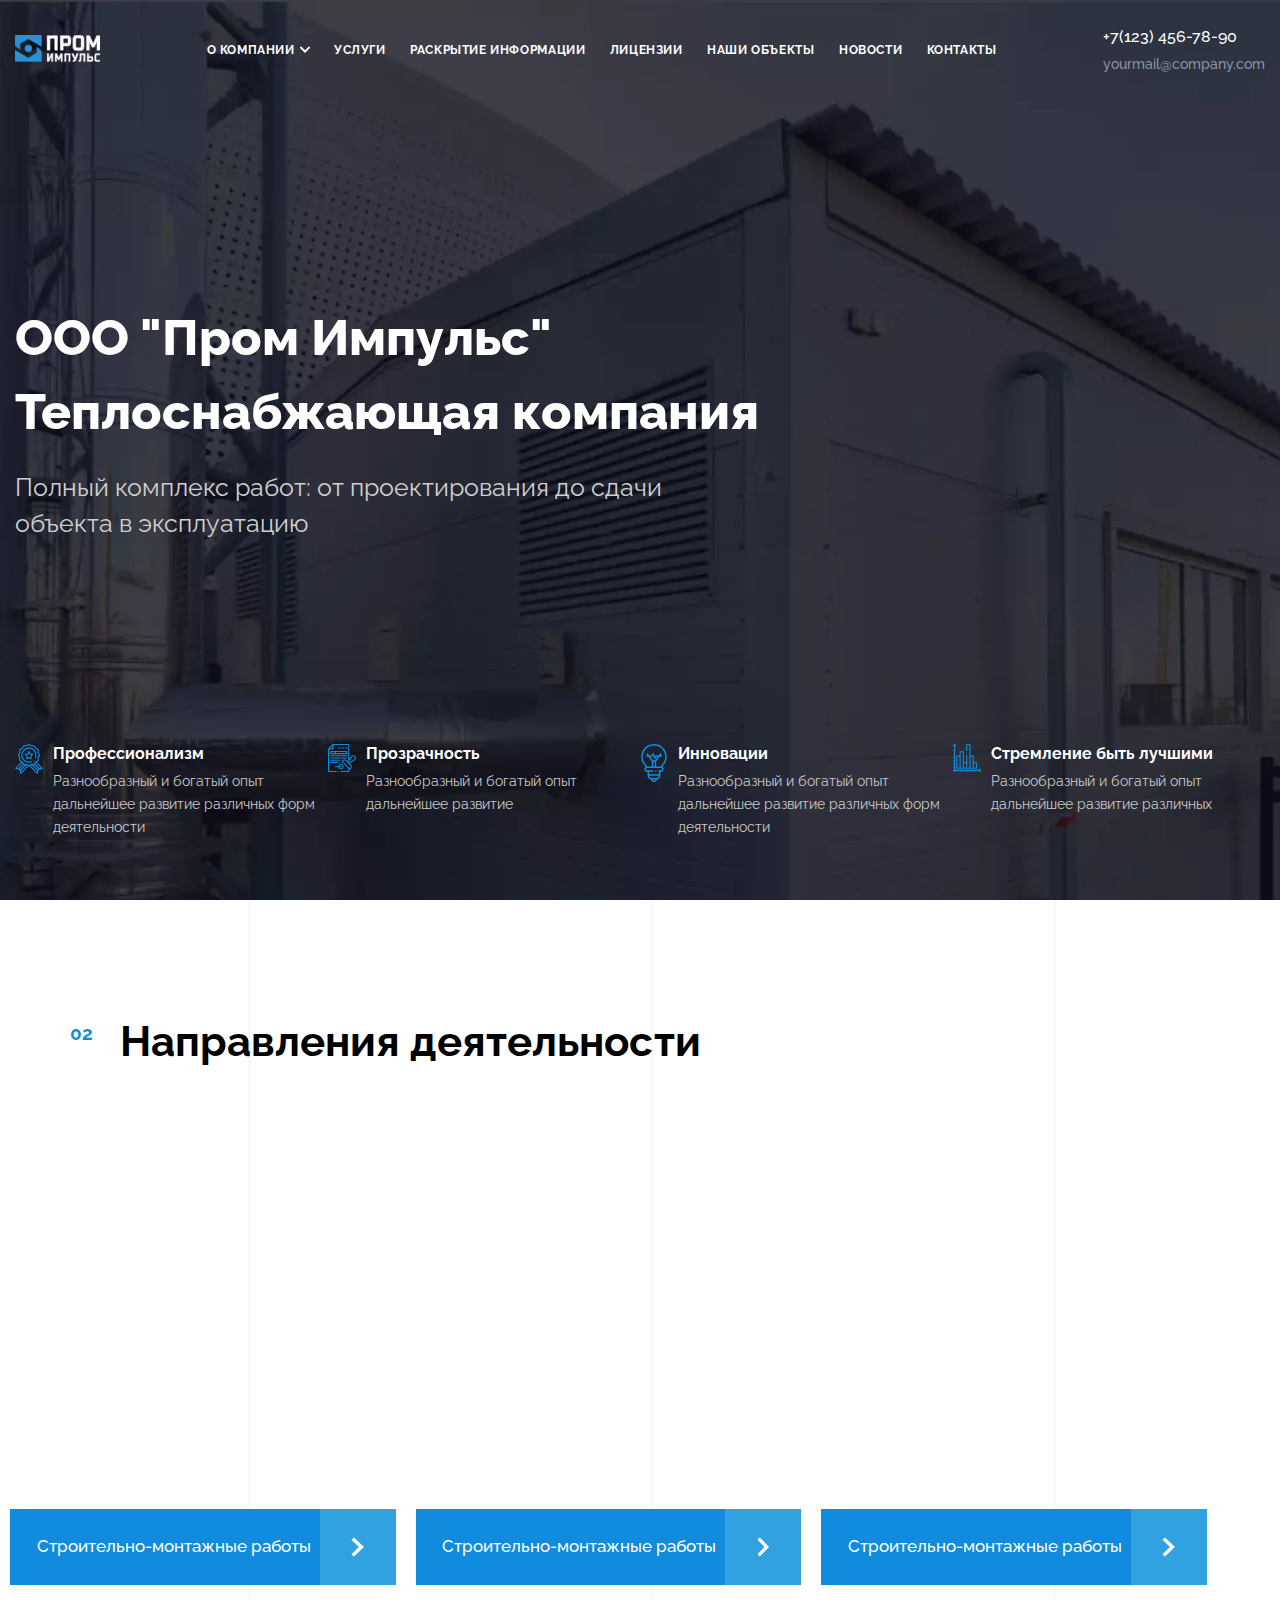
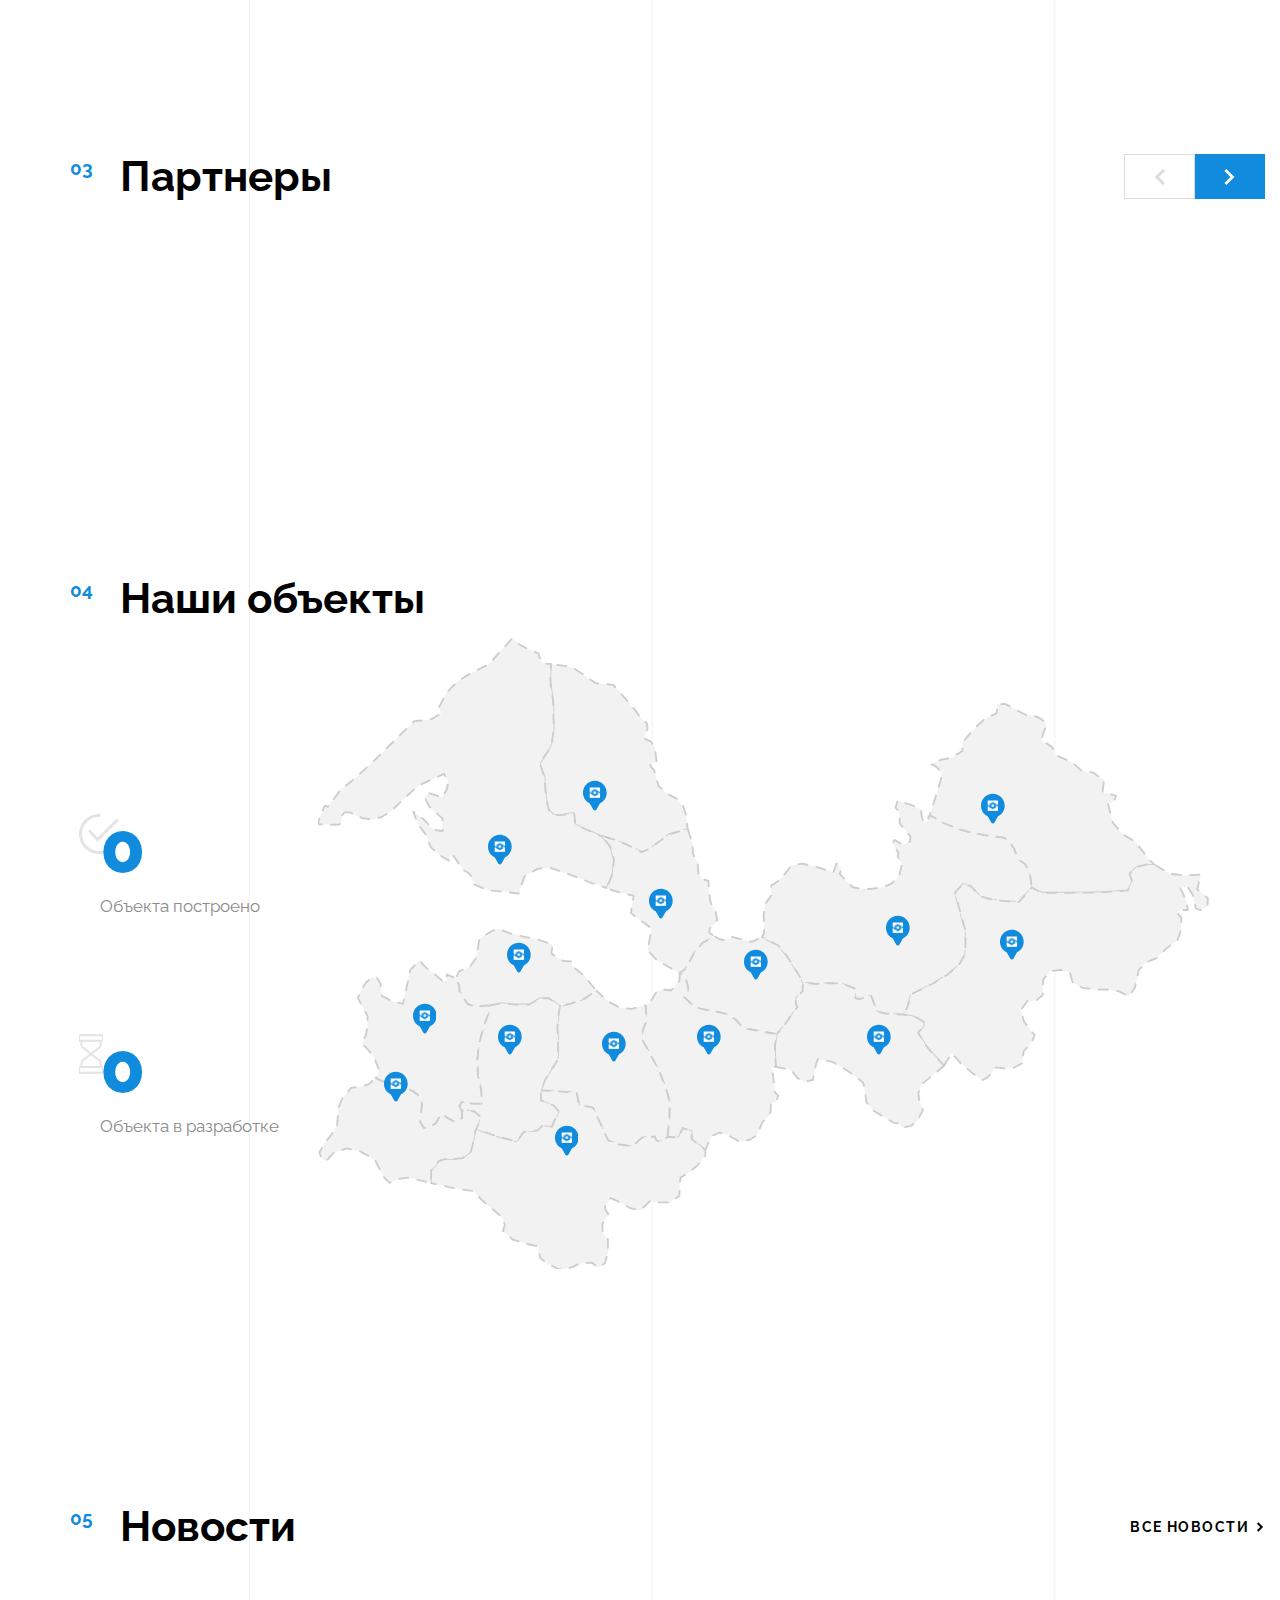
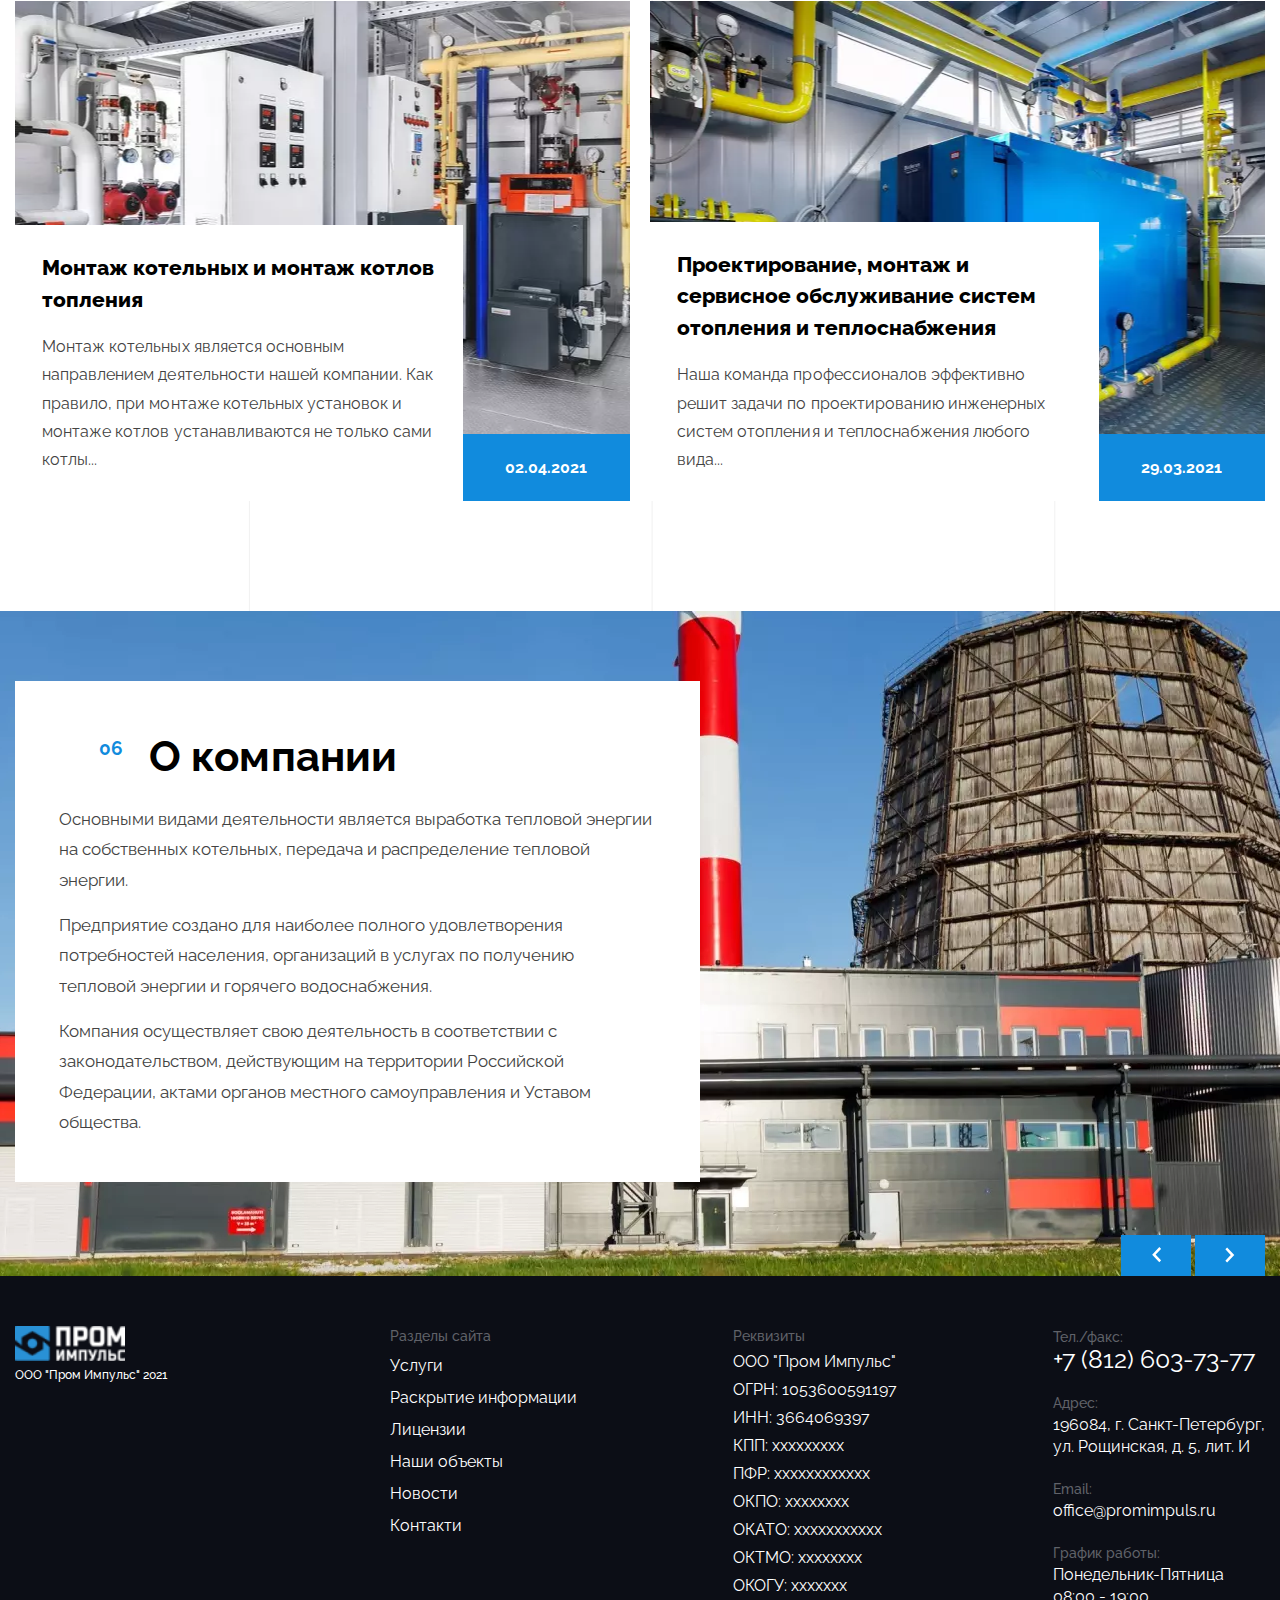
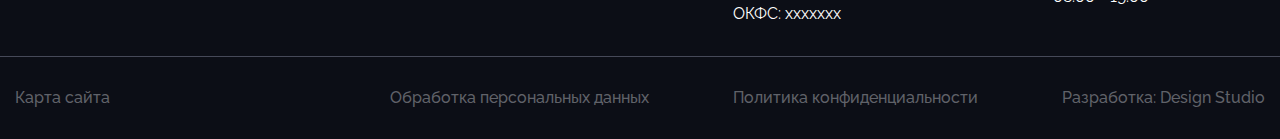
<file: index.html>
<!DOCTYPE html>
<html lang="ru">

<head>
  <meta charset="UTF-8">
  <meta name="viewport" content="width=device-width, initial-scale=1.0, maximum-scale=1.0">
  <meta name="description" content="">
  <meta name="keywords" content="">
  <meta name="robots" content="">
  <title>Document</title>
  <link rel="stylesheet" href="css/style.min.css">
</head>

<body>

  <div class="page--white-text page _ibg" style='background-image: url("./images/line_bg.svg");'>


    <!--HEADER ----------------------------------->

    <div class="fullsrceen _ibg" style='background-image: url("./images/bg.webp")'>
      <header class="header">
        <div class="container">
          <div class="header__inner header__fullscreen">
            <div class="header__navbar">
              <div class="logo">
                <a class="logo__link">
                  <img class="logo__link-img" src="./images/logo_1.png" loading="lazy">
                </a>
              </div>
              <div class="navbar">
                <nav class="navbar__inner">
                  <ul class="navbar__list" data-spollers="824,max">
                    <li class="navbar__list-item">
                      <a href="#" class="navbar__list-link" data-spoller>О компании
                        <svg class="navbar__list-arrow" width="10" height="8" viewBox="0 0 10 8" fill="none" xmlns="http://www.w3.org/2000/svg">
                          <path d="M1 1.66666L5 5.66666L9 1.66666" stroke="#ffffff" stroke-width="2" stroke-linecap="round"/>
                        </svg>
                      </a>

                      <ul class="navbar__list-subitems subitems">
                        <li class="subitems__list">
                          <a class="subitems__list-link" href="">О нас</a>
                        </li>
                        <li class="subitems__list">
                          <a class="subitems__list-link" href="">Реквизиты</a>
                        </li>
                        <li class="subitems__list">
                          <a class="subitems__list-link" href="">Закупки</a>
                        </li>
                        <li class="subitems__list">
                          <a class="subitems__list-link" href="">Партнеры</a>
                        </li>
                      </ul>
                    </li>
                    <li class="navbar__list-item">
                      <a class="navbar__list-link" href="services.html">Услуги</a>
                    </li>
                    <li class="navbar__list-item">
                      <a class="navbar__list-link" href="rates.html">Раскрытие информации</a>
                    </li>
                    <li class="navbar__list-item">
                      <a class="navbar__list-link" href="licenses.html">Лицензии</a>
                    </li>
                    <li class="navbar__list-item">
                      <a class="navbar__list-link" href="">Наши объекты</a>
                    </li>
                    <li class="navbar__list-item">
                      <a class="navbar__list-link" href="news.html">Новости</a>
                    </li>
                    <li class="navbar__list-item">
                      <a class="navbar__list-link" href="contacts.html">Контакты</a>
                    </li>
                  </ul>
                </nav>
              </div>
            
              <div class="contact">
                <a class="contact__phone" href="tel:+71234567890">
                  <span>+7(123) 456-78-90</span>
                </a>
                <a class="contact__email" href="#">
                  <span>yourmail@company.com</span>
                </a>
              </div>

              <div class="cancel">
                <a class="cancel__phone" href="tel:+71234567890">
                  <span>+7(123) 456-78-90</span>
                </a>
                <div class="cancel__btn">
                  <div></div>
                </div>
              </div>
            </div>

            <div class="header__offer offer">
              <div class="offer__content">
                <h1>ООО "Пром Импульс" Теплоснабжающая компания</h1>
                <p>Полный комплекс работ: от проектирования до сдачи объекта в эксплуатацию</p>
              </div>
            </div>

            <div class="header__features features">
              <div class="features__inner">
                <div class="features__list">
                  <div class="features__list-item">
                    <div class="features__list-image">
                      <img src="./images/features_1.svg" alt="">
                    </div>
                    <div class="features__list-content">
                      <h2>Профессионализм</h2>
                      <p>Разнообразный и богатый опыт дальнейшее развитие различных форм деятельности</p>
                    </div>
                  </div>
                  <div class="features__list-item">
                    <div class="features__list-image">
                      <img src="./images/features_2.svg" alt="">
                    </div>
                    <div class="features__list-content">
                      <h2>Прозрачность</h2>
                      <p>Разнообразный и богатый опыт дальнейшее развитие</p>
                    </div>
                  </div>
                  <div class="features__list-item">
                    <div class="features__list-image">
                      <img src="./images/features_3.svg" alt="">
                    </div>
                    <div class="features__list-content">
                      <h2>Инновации</h2>
                      <p>Разнообразный и богатый опыт дальнейшее развитие различных форм деятельности</p>
                    </div>
                  </div>
                  <div class="features__list-item">
                    <div class="features__list-image">
                      <img src="./images/features_4.svg" alt="">
                    </div>
                    <div class="features__list-content">
                      <h2>Стремление быть лучшими</h2>
                      <p>Разнообразный и богатый опыт дальнейшее развитие различных</p>
                    </div>
                  </div>
                </div>
              </div>
            </div>
          </div>
        </div>
       </header>
    </div>

    <section class="works mr-t-120-50">
        <div class="works__inner">
            <div class="container">
              <div class="works__title">
                <h2 class="works__title-text _title-text _subtitle-text-pos">Направления деятельности</h2>
              </div>
            </div>
            <div class="container-fluid">
              <div class="works__list">
                <div class="works__list-item box">
                  <div class="box__image">
                    <picture>
                      <source data-srcset="./images/works_1.webp" srcset="./images/1x1.png" type="image/webp">
                      <img data-src="./images/works_2.png" src="./images/1x1.png" alt="Alt Text!">
                    </picture>
                  </div>
                  <div class="box__content">
                    <a class="box__content-link--one" href="works.html">Строительно-монтажные работы</a>
                    <a class="box__content-link--two" href="works.html">
                      <img src="./images/arrow_right.svg" alt="">
                    </a>
                  </div>
                </div>

                <div class="works__list-item box">
                  <div class="box__image">
                    <picture>
                      <source data-srcset="./images/works_2.webp" srcset="./images/1x1.png" type="image/webp">
                      <img data-src="./images/works_2.png" src="./images/1x1.png" alt="Alt Text!">
                    </picture>
                  </div>
                  <div class="box__content">
                    <a class="box__content-link--one" href="works.html">Строительно-монтажные работы</a>
                    <a class="box__content-link--two" href="works.html">
                      <img src="./images/arrow_right.svg" alt="">
                    </a>

                  </div>
                </div>

                <div class="works__list-item box">
                  <div class="box__image">
                    <picture>
                      <source data-srcset="./images/works_3.webp" srcset="./images/1x1.png" type="image/webp">
                      <img data-src="./images/works_3.png" src="./images/1x1.png" alt="Alt Text!">
                    </picture>
                  </div>
                  <div class="box__content">
                    <a class="box__content-link--one" href="works.html">Строительно-монтажные работы</a>
                    <a class="box__content-link--two" href="works.html">
                      <img src="./images/arrow_right.svg" alt="">
                    </a>
                  </div>
                </div>
              </div>
            </div>
        </div>
      </section>


    <section class="partners mr-t-120-50">
        <div class="partners__inner">
          <div class="container">
            <div class="partners__title">
              <div class="partners__title-text">
                <h2 class="works__title-text _title-text _subtitle-text-pos">Партнеры</h2>
              </div>
              <div class="partners__title-buttons slaider__buttons">
                <button class="partners__title-btn partners__title-btn--prev">
                  <svg width="12" height="18" viewBox="0 0 12 18" fill="none" xmlns="http://www.w3.org/2000/svg">
                    <path d="M1.5 1.5L9 9L1.5 16.5" stroke="white" stroke-width="3"/>
                  </svg>
                </button>
                <button class="partners__title-btn partners__title-btn--next">
                  <svg width="12" height="18" viewBox="0 0 12 18" fill="none" xmlns="http://www.w3.org/2000/svg">
                    <path d="M1.5 1.5L9 9L1.5 16.5" stroke="white" stroke-width="3"/>
                  </svg>
                </button>
              </div>
            </div>
          </div>
          <div class="container-fluid">
            <div class="partners__slide swiper">
                <div class="partners__inner swiper-wrapper">
                  <div class="partners__inner-box swiper-slide">
                    <picture>
                      <source data-srcset="./images/partner_1.webp" srcset="./images/1x1.png" type="image/webp">
                      <img data-src="./images/partner_1.png" src="./images/1x1.png" alt="Alt Text!">
                    </picture>
                  </div>
                  <div class="partners__inner-box swiper-slide">
                    <picture>
                      <source data-srcset="./images/partner_2.webp" srcset="./images/1x1.png" type="image/webp">
                      <img data-src="./images/partner_2.png" src="./images/1x1.png" alt="Alt Text!">
                    </picture>
                  </div>
                  <div class="partners__inner-box swiper-slide">
                    <picture>
                      <source data-srcset="./images/partner_3.webp" srcset="./images/1x1.png" type="image/webp">
                      <img data-src="./images/partner_3.png" src="./images/1x1.png" alt="Alt Text!">
                    </picture>
                  </div>
                  <div class="partners__inner-box swiper-slide">
                    <picture>
                      <source data-srcset="./images/partner_4.webp" srcset="./images/1x1.png" type="image/webp">
                      <img data-src="./images/partner_4.png" src="./images/1x1.png" alt="Alt Text!">
                    </picture>
                  </div>
                  <div class="partners__inner-box swiper-slide">
                    <picture>
                      <source data-srcset="./images/partner_5.webp" srcset="./images/1x1.png" type="image/webp">
                      <img data-src="./images/partner_5.png" src="./images/1x1.png" alt="Alt Text!">
                    </picture>
                  </div>
                  <div class="partners__inner-box swiper-slide">
                    <picture>
                      <source data-srcset="./images/partner_2.webp" srcset="./images/1x1.png" type="image/webp">
                      <img data-src="./images/partner_2.png" src="./images/1x1.png" alt="Alt Text!">
                    </picture>
                  </div>
                  <div class="partners__inner-box swiper-slide">
                    <picture>
                      <source data-srcset="./images/partner_4.webp" srcset="./images/1x1.png" type="image/webp">
                      <img data-src="./images/partner_4.png" src="./images/1x1.png" alt="Alt Text!">
                    </picture>
                  </div>
                  <div class="partners__inner-box swiper-slide">
                    <picture>
                      <source data-srcset="./images/partner_1.webp" srcset="./images/1x1.png" type="image/webp">
                      <img data-src="./images/partner_1.png" src="./images/1x1.png" alt="Alt Text!">
                    </picture>
                  </div>
                  <div class="partners__inner-box swiper-slide">
                    <picture>
                      <source data-srcset="./images/partner_5.webp" srcset="./images/1x1.png" type="image/webp">
                      <img data-src="./images/partner_5.png" src="./images/1x1.png" alt="Alt Text!">
                    </picture>
                  </div>
                  <div class="partners__inner-box swiper-slide">
                    <picture>
                      <source data-srcset="./images/partner_4.webp" srcset="./images/1x1.png" type="image/webp">
                      <img data-src="./images/partner_4.png" src="./images/1x1.png" alt="Alt Text!">
                    </picture>
                  </div>
                  <div class="partners__inner-box swiper-slide">
                    <picture>
                      <source data-srcset="./images/partner_2.webp" srcset="./images/1x1.png" type="image/webp">
                      <img data-src="./images/partner_2.png" src="./images/1x1.png" alt="Alt Text!">
                    </picture>
                  </div>
                </div>

                <div class="swiper-scrollbar"></div>
            </div>
          </div>
        </div>
      </section>


    <section class="properties mr-t-240-100">
        <div class="container">
          <div class="properties__inner">
            <div class="properties__title">
              <h2 class="_title-text _subtitle-text-pos">Наши объекты</h2>
            </div>
            <div class="properties__main">
              <div class="properties__main-numbers">
                <div class="properties__main-wrapper counters">
                  <div>
                    <h2 class="counter_5 properties__main-number properties__main-number--1">
                      0
                    </h2>
                    <span>Объекта построено</span>
  
                  </div>
                  <div>
                    <h2 class="counter_6 properties__main-number properties__main-number--2">
                      0
                    </h2>
                    <span>Объекта в разработке</span>
                  </div>

                </div>
              </div>

              <div class="properties__main-body">
                <div class="properties__main-inner">
                  <img class="properties__main-svg" src="./images/map.svg" alt="">
                </div>

                <div class="properties__main-cards">

                  <div class="properties__main-boxes">
                    <div class="properties__main-box properties__main-box--1" onclick="" >
                      <div class="properties__main-point">
                        <svg class="properties__main-current" width="25" height="32" viewBox="0 0 25 32" fill="none" xmlns="http://www.w3.org/2000/svg" xmlns:xlink="http://www.w3.org/1999/xlink">
                          <path fill-rule="evenodd" clip-rule="evenodd" d="M17.638 24.2868C17.8381 23.9402 18.1399 23.6656 18.491 23.4735C22.3696 21.3514 25 17.2329 25 12.5C25 5.59644 19.4036 0 12.5 0C5.59644 0 0 5.59644 0 12.5C0 17.2335 2.63106 21.3525 6.51052 23.4743C6.86173 23.6664 7.16366 23.9411 7.36382 24.2878L10.7686 30.1849C11.5384 31.5183 13.4629 31.5183 14.2327 30.1849L17.638 24.2868Z" fill="#118BDD"/>
                          <rect x="7.03125" y="7.03125" width="10.9375" height="10.9375" fill="url(#pattern0)"/>
                          <defs>
                            <pattern id="pattern0" patternContentUnits="objectBoundingBox" width="1" height="1">
                              <use xlink:href="#image0" transform="scale(0.0714286)"/>
                            </pattern>
                            <image id="image0" width="14" height="14" xlink:href="[data-uri]"/>
                          </defs>
                        </svg>
  
                          <div class="properties__main-block card">
                            <picture>
                              <source data-srcset="./images/card_1.webp" srcset="./images/1x1.png" type="image/webp">
                              <img data-src="./images/card_1.png" src="./images/1x1.png" alt="Alt Text!">
                            </picture>
                            <div class="properties__main-text text">
                              <h3>Заголовок про котлельную</h3>
                              <div class="card__location">
                                <svg width="14" height="20" viewBox="0 0 14 20" fill="none" xmlns="http://www.w3.org/2000/svg">
                                  <path d="M7.00066 0C3.32473 0 0.333984 2.99074 0.333984 6.66668C0.333984 7.7702 0.609883 8.86434 1.13437 9.8348L6.63609 19.7852C6.70934 19.9178 6.84891 20 7.00066 20C7.15242 20 7.29199 19.9178 7.36523 19.7852L12.869 9.83152C13.3914 8.86434 13.6673 7.77016 13.6673 6.66664C13.6673 2.99074 10.6766 0 7.00066 0ZM7.00066 10C5.16269 10 3.66734 8.50465 3.66734 6.66668C3.66734 4.82871 5.16269 3.33336 7.00066 3.33336C8.83863 3.33336 10.334 4.82871 10.334 6.66668C10.334 8.50465 8.83863 10 7.00066 10Z" fill="#118BDD"/>
                                </svg>
                                <p>Санкт-Петербург, ул.Уличная 22</p>
                              </div>
                              <div class="card__description">
                                <div class="card__description-info">
                                  <span>Напряжение</span>
                                  <p class="card__description-text">110 кВ</p>
                                </div>
                                <div class="card__description-info">
                                  <span>Срок разработки</span>
                                  <p class="card__description-text">25 дней</p>
                                </div>
                              </div>
                              <div class="card__btn">
                                <a href="object.html">ПОДРОБНЕЕ</a>
                                <a href="object.html">
                                  <svg width="12" height="18" viewBox="0 0 12 18" fill="none" xmlns="http://www.w3.org/2000/svg">
                                    <path d="M1.5 1.5L9 9L1.5 16.5" stroke="white" stroke-width="3"/>
                                  </svg>
                                </a>
                              </div>
                            </div>
                          </div>
                        </div>
                    </div>
  
  
                    <div class="properties__main-box properties__main-box--2" onclick="" >
                      <div class="properties__main-point">
                          <svg class="properties__main-current" width="25" height="32" viewBox="0 0 25 32" fill="none" xmlns="http://www.w3.org/2000/svg" xmlns:xlink="http://www.w3.org/1999/xlink">
                          <path fill-rule="evenodd" clip-rule="evenodd" d="M17.638 24.2868C17.8381 23.9402 18.1399 23.6656 18.491 23.4735C22.3696 21.3514 25 17.2329 25 12.5C25 5.59644 19.4036 0 12.5 0C5.59644 0 0 5.59644 0 12.5C0 17.2335 2.63106 21.3525 6.51052 23.4743C6.86173 23.6664 7.16366 23.9411 7.36382 24.2878L10.7686 30.1849C11.5384 31.5183 13.4629 31.5183 14.2327 30.1849L17.638 24.2868Z" fill="#118BDD"/>
                            <rect x="7.03125" y="7.03125" width="10.9375" height="10.9375" fill="url(#pattern0)"/>
                            <defs>
                            <pattern id="pattern0" patternContentUnits="objectBoundingBox" width="1" height="1">
                            <use xlink:href="#image0" transform="scale(0.0714286)"/>
                            </pattern>
                            <image id="image0" width="14" height="14" xlink:href="[data-uri]"/>
                            </defs>
                          </svg>
  
                          <div class="properties__main-block card">
                            <picture>
                              <source data-srcset="./images/card_1.webp" srcset="./images/1x1.png" type="image/webp">
                              <img data-src="./images/card_1.webp" src="./images/1x1.png" alt="Alt Text!">
                            </picture>
                            <div class="properties__main-text text">
                              <h3>Заголовок про котлельную</h3>
                              <div class="card__location">
                                <svg width="14" height="20" viewBox="0 0 14 20" fill="none" xmlns="http://www.w3.org/2000/svg">
                                  <path d="M7.00066 0C3.32473 0 0.333984 2.99074 0.333984 6.66668C0.333984 7.7702 0.609883 8.86434 1.13437 9.8348L6.63609 19.7852C6.70934 19.9178 6.84891 20 7.00066 20C7.15242 20 7.29199 19.9178 7.36523 19.7852L12.869 9.83152C13.3914 8.86434 13.6673 7.77016 13.6673 6.66664C13.6673 2.99074 10.6766 0 7.00066 0ZM7.00066 10C5.16269 10 3.66734 8.50465 3.66734 6.66668C3.66734 4.82871 5.16269 3.33336 7.00066 3.33336C8.83863 3.33336 10.334 4.82871 10.334 6.66668C10.334 8.50465 8.83863 10 7.00066 10Z" fill="#118BDD"/>
                                </svg>
                                <p>Санкт-Петербург, ул.Уличная 22</p>
                              </div>
                              <div class="card__description">
                                <div class="card__description-info">
                                  <span>Напряжение</span>
                                  <p class="card__description-text">110 кВ</p>
                                </div>
                                <div class="card__description-info">
                                  <span>Срок разработки</span>
                                  <p class="card__description-text">25 дней</p>
                                </div>
                              </div>
                              <div class="card__btn">
                                <a href="object.html">ПОДРОБНЕЕ</a>
                                <a href="object.html">
                                  <svg width="12" height="18" viewBox="0 0 12 18" fill="none" xmlns="http://www.w3.org/2000/svg">
                                    <path d="M1.5 1.5L9 9L1.5 16.5" stroke="white" stroke-width="3"/>
                                  </svg>
                                </a>
                              </div>
                            </div>
                          </div>
                        </div>
                    </div>
  
                    <div class="properties__main-box properties__main-box--3" onclick="" >
                      <div class="properties__main-point">
                          <svg class="properties__main-current" width="25" height="32" viewBox="0 0 25 32" fill="none" xmlns="http://www.w3.org/2000/svg" xmlns:xlink="http://www.w3.org/1999/xlink">
                          <path fill-rule="evenodd" clip-rule="evenodd" d="M17.638 24.2868C17.8381 23.9402 18.1399 23.6656 18.491 23.4735C22.3696 21.3514 25 17.2329 25 12.5C25 5.59644 19.4036 0 12.5 0C5.59644 0 0 5.59644 0 12.5C0 17.2335 2.63106 21.3525 6.51052 23.4743C6.86173 23.6664 7.16366 23.9411 7.36382 24.2878L10.7686 30.1849C11.5384 31.5183 13.4629 31.5183 14.2327 30.1849L17.638 24.2868Z" fill="#118BDD"/>
                            <rect x="7.03125" y="7.03125" width="10.9375" height="10.9375" fill="url(#pattern0)"/>
                            <defs>
                            <pattern id="pattern0" patternContentUnits="objectBoundingBox" width="1" height="1">
                            <use xlink:href="#image0" transform="scale(0.0714286)"/>
                            </pattern>
                            <image id="image0" width="14" height="14" xlink:href="[data-uri]"/>
                            </defs>
                          </svg>
  
                          <div class="properties__main-block card">
                            <picture>
                              <source data-srcset="./images/card_1.webp" srcset="./images/1x1.png" type="image/webp">
                              <img data-src="./images/card_1.webp" src="./images/1x1.png" alt="Alt Text!">
                            </picture>
                            <div class="properties__main-text text">
                              <h3>Заголовок про котлельную</h3>
                              <div class="card__location">
                                <svg width="14" height="20" viewBox="0 0 14 20" fill="none" xmlns="http://www.w3.org/2000/svg">
                                  <path d="M7.00066 0C3.32473 0 0.333984 2.99074 0.333984 6.66668C0.333984 7.7702 0.609883 8.86434 1.13437 9.8348L6.63609 19.7852C6.70934 19.9178 6.84891 20 7.00066 20C7.15242 20 7.29199 19.9178 7.36523 19.7852L12.869 9.83152C13.3914 8.86434 13.6673 7.77016 13.6673 6.66664C13.6673 2.99074 10.6766 0 7.00066 0ZM7.00066 10C5.16269 10 3.66734 8.50465 3.66734 6.66668C3.66734 4.82871 5.16269 3.33336 7.00066 3.33336C8.83863 3.33336 10.334 4.82871 10.334 6.66668C10.334 8.50465 8.83863 10 7.00066 10Z" fill="#118BDD"/>
                                </svg>
                                <p>Санкт-Петербург, ул.Уличная 22</p>
                              </div>
                              <div class="card__description">
                                <div class="card__description-info">
                                  <span>Напряжение</span>
                                  <p class="card__description-text">110 кВ</p>
                                </div>
                                <div class="card__description-info">
                                  <span>Срок разработки</span>
                                  <p class="card__description-text">25 дней</p>
                                </div>
                              </div>
                              <div class="card__btn">
                                <a href="object.html">ПОДРОБНЕЕ</a>
                                <a href="object.html">
                                  <svg width="12" height="18" viewBox="0 0 12 18" fill="none" xmlns="http://www.w3.org/2000/svg">
                                    <path d="M1.5 1.5L9 9L1.5 16.5" stroke="white" stroke-width="3"/>
                                  </svg>
                                </a>
                              </div>
                            </div>
                          </div>
                        </div>
                    </div>
  
                    <div class="properties__main-box properties__main-box--4" onclick="">
                      <div class="properties__main-point">
                          <svg class="properties__main-current" width="25" height="32" viewBox="0 0 25 32" fill="none" xmlns="http://www.w3.org/2000/svg" xmlns:xlink="http://www.w3.org/1999/xlink">
                          <path fill-rule="evenodd" clip-rule="evenodd" d="M17.638 24.2868C17.8381 23.9402 18.1399 23.6656 18.491 23.4735C22.3696 21.3514 25 17.2329 25 12.5C25 5.59644 19.4036 0 12.5 0C5.59644 0 0 5.59644 0 12.5C0 17.2335 2.63106 21.3525 6.51052 23.4743C6.86173 23.6664 7.16366 23.9411 7.36382 24.2878L10.7686 30.1849C11.5384 31.5183 13.4629 31.5183 14.2327 30.1849L17.638 24.2868Z" fill="#118BDD"/>
                            <rect x="7.03125" y="7.03125" width="10.9375" height="10.9375" fill="url(#pattern0)"/>
                            <defs>
                            <pattern id="pattern0" patternContentUnits="objectBoundingBox" width="1" height="1">
                            <use xlink:href="#image0" transform="scale(0.0714286)"/>
                            </pattern>
                            <image id="image0" width="14" height="14" xlink:href="[data-uri]"/>
                            </defs>
                          </svg>
  
                          <div class="properties__main-block card">
                            <picture>
                              <source data-srcset="./images/card_1.webp" srcset="./images/1x1.png" type="image/webp">
                              <img data-src="./images/card_1.webp" src="./images/1x1.png" alt="Alt Text!">
                            </picture>
                            <div class="properties__main-text text">
                              <h3>Заголовок про котлельную</h3>
                              <div class="card__location">
                                <svg width="14" height="20" viewBox="0 0 14 20" fill="none" xmlns="http://www.w3.org/2000/svg">
                                  <path d="M7.00066 0C3.32473 0 0.333984 2.99074 0.333984 6.66668C0.333984 7.7702 0.609883 8.86434 1.13437 9.8348L6.63609 19.7852C6.70934 19.9178 6.84891 20 7.00066 20C7.15242 20 7.29199 19.9178 7.36523 19.7852L12.869 9.83152C13.3914 8.86434 13.6673 7.77016 13.6673 6.66664C13.6673 2.99074 10.6766 0 7.00066 0ZM7.00066 10C5.16269 10 3.66734 8.50465 3.66734 6.66668C3.66734 4.82871 5.16269 3.33336 7.00066 3.33336C8.83863 3.33336 10.334 4.82871 10.334 6.66668C10.334 8.50465 8.83863 10 7.00066 10Z" fill="#118BDD"/>
                                </svg>
                                <p>Санкт-Петербург, ул.Уличная 22</p>
                              </div>
                              <div class="card__description">
                                <div class="card__description-info">
                                  <span>Напряжение</span>
                                  <p class="card__description-text">110 кВ</p>
                                </div>
                                <div class="card__description-info">
                                  <span>Срок разработки</span>
                                  <p class="card__description-text">25 дней</p>
                                </div>
                              </div>
                              <div class="card__btn">
                                <a href="object.html">ПОДРОБНЕЕ</a>
                                <a href="object.html">
                                  <svg width="12" height="18" viewBox="0 0 12 18" fill="none" xmlns="http://www.w3.org/2000/svg">
                                    <path d="M1.5 1.5L9 9L1.5 16.5" stroke="white" stroke-width="3"/>
                                  </svg>
                                </a>
                              </div>
                            </div>
                          </div>
                        </div>
                    </div>

                    <div class="properties__main-box properties__main-box--5" onclick="">
                      <div class="properties__main-point">
                          <svg class="properties__main-current" width="25" height="32" viewBox="0 0 25 32" fill="none" xmlns="http://www.w3.org/2000/svg" xmlns:xlink="http://www.w3.org/1999/xlink">
                          <path fill-rule="evenodd" clip-rule="evenodd" d="M17.638 24.2868C17.8381 23.9402 18.1399 23.6656 18.491 23.4735C22.3696 21.3514 25 17.2329 25 12.5C25 5.59644 19.4036 0 12.5 0C5.59644 0 0 5.59644 0 12.5C0 17.2335 2.63106 21.3525 6.51052 23.4743C6.86173 23.6664 7.16366 23.9411 7.36382 24.2878L10.7686 30.1849C11.5384 31.5183 13.4629 31.5183 14.2327 30.1849L17.638 24.2868Z" fill="#118BDD"/>
                            <rect x="7.03125" y="7.03125" width="10.9375" height="10.9375" fill="url(#pattern0)"/>
                            <defs>
                            <pattern id="pattern0" patternContentUnits="objectBoundingBox" width="1" height="1">
                            <use xlink:href="#image0" transform="scale(0.0714286)"/>
                            </pattern>
                            <image id="image0" width="14" height="14" xlink:href="[data-uri]"/>
                            </defs>
                          </svg>
  
                          <div class="properties__main-block card">
                            <picture>
                              <source data-srcset="./images/card_1.webp" srcset="./images/1x1.png" type="image/webp">
                              <img data-src="./images/card_1.webp" src="./images/1x1.png" alt="Alt Text!">
                            </picture>
                            <div class="properties__main-text text">
                              <h3>Заголовок про котлельную</h3>
                              <div class="card__location">
                                <svg width="14" height="20" viewBox="0 0 14 20" fill="none" xmlns="http://www.w3.org/2000/svg">
                                  <path d="M7.00066 0C3.32473 0 0.333984 2.99074 0.333984 6.66668C0.333984 7.7702 0.609883 8.86434 1.13437 9.8348L6.63609 19.7852C6.70934 19.9178 6.84891 20 7.00066 20C7.15242 20 7.29199 19.9178 7.36523 19.7852L12.869 9.83152C13.3914 8.86434 13.6673 7.77016 13.6673 6.66664C13.6673 2.99074 10.6766 0 7.00066 0ZM7.00066 10C5.16269 10 3.66734 8.50465 3.66734 6.66668C3.66734 4.82871 5.16269 3.33336 7.00066 3.33336C8.83863 3.33336 10.334 4.82871 10.334 6.66668C10.334 8.50465 8.83863 10 7.00066 10Z" fill="#118BDD"/>
                                </svg>
                                <p>Санкт-Петербург, ул.Уличная 22</p>
                              </div>
                              <div class="card__description">
                                <div class="card__description-info">
                                  <span>Напряжение</span>
                                  <p class="card__description-text">110 кВ</p>
                                </div>
                                <div class="card__description-info">
                                  <span>Срок разработки</span>
                                  <p class="card__description-text">25 дней</p>
                                </div>
                              </div>
                              <div class="card__btn">
                                <a href="object.html">ПОДРОБНЕЕ</a>
                                <a href="object.html">
                                  <svg width="12" height="18" viewBox="0 0 12 18" fill="none" xmlns="http://www.w3.org/2000/svg">
                                    <path d="M1.5 1.5L9 9L1.5 16.5" stroke="white" stroke-width="3"/>
                                  </svg>
                                </a>
                              </div>
                            </div>
                          </div>
                        </div>
                    </div>
  
                    <div class="properties__main-box properties__main-box--6" onclick="">
                      <div class="properties__main-point">
                        <svg class="properties__main-current" width="25" height="32" viewBox="0 0 25 32" fill="none" xmlns="http://www.w3.org/2000/svg" xmlns:xlink="http://www.w3.org/1999/xlink">
                          <path fill-rule="evenodd" clip-rule="evenodd" d="M17.638 24.2868C17.8381 23.9402 18.1399 23.6656 18.491 23.4735C22.3696 21.3514 25 17.2329 25 12.5C25 5.59644 19.4036 0 12.5 0C5.59644 0 0 5.59644 0 12.5C0 17.2335 2.63106 21.3525 6.51052 23.4743C6.86173 23.6664 7.16366 23.9411 7.36382 24.2878L10.7686 30.1849C11.5384 31.5183 13.4629 31.5183 14.2327 30.1849L17.638 24.2868Z" fill="#118BDD"/>
                          <rect x="7.03125" y="7.03125" width="10.9375" height="10.9375" fill="url(#pattern0)"/>
                          <defs>
                            <pattern id="pattern0" patternContentUnits="objectBoundingBox" width="1" height="1">
                              <use xlink:href="#image0" transform="scale(0.0714286)"/>
                            </pattern>
                            <image id="image0" width="14" height="14" xlink:href="[data-uri]"/>
                          </defs>
                        </svg>

                          <div class="properties__main-block card">
                            <picture>
                              <source data-srcset="./images/card_1.webp" srcset="./images/1x1.png" type="image/webp">
                              <img data-src="./images/card_1.webp" src="./images/1x1.png" alt="Alt Text!">
                            </picture>
                            <div class="properties__main-text text">
                              <h3>Заголовок про котлельную</h3>
                              <div class="card__location">
                                <svg width="14" height="20" viewBox="0 0 14 20" fill="none" xmlns="http://www.w3.org/2000/svg">
                                  <path d="M7.00066 0C3.32473 0 0.333984 2.99074 0.333984 6.66668C0.333984 7.7702 0.609883 8.86434 1.13437 9.8348L6.63609 19.7852C6.70934 19.9178 6.84891 20 7.00066 20C7.15242 20 7.29199 19.9178 7.36523 19.7852L12.869 9.83152C13.3914 8.86434 13.6673 7.77016 13.6673 6.66664C13.6673 2.99074 10.6766 0 7.00066 0ZM7.00066 10C5.16269 10 3.66734 8.50465 3.66734 6.66668C3.66734 4.82871 5.16269 3.33336 7.00066 3.33336C8.83863 3.33336 10.334 4.82871 10.334 6.66668C10.334 8.50465 8.83863 10 7.00066 10Z" fill="#118BDD"/>
                                </svg>
                                <p>Санкт-Петербург, ул.Уличная 22</p>
                              </div>
                              <div class="card__description">
                                <div class="card__description-info">
                                  <span>Напряжение</span>
                                  <p class="card__description-text">110 кВ</p>
                                </div>
                                <div class="card__description-info">
                                  <span>Срок разработки</span>
                                  <p class="card__description-text">25 дней</p>
                                </div>
                              </div>
                              <div class="card__btn">
                                <a href="object.html">ПОДРОБНЕЕ</a>
                                <a href="object.html">
                                  <svg width="12" height="18" viewBox="0 0 12 18" fill="none" xmlns="http://www.w3.org/2000/svg">
                                    <path d="M1.5 1.5L9 9L1.5 16.5" stroke="white" stroke-width="3"/>
                                  </svg>
                                </a>
                              </div>
                            </div>
                          </div>
                        </div>
                    </div>
  
                    <div class="properties__main-box properties__main-box--7" onclick="">
                      <div class="properties__main-point">
                          <svg class="properties__main-current" width="25" height="32" viewBox="0 0 25 32" fill="none" xmlns="http://www.w3.org/2000/svg" xmlns:xlink="http://www.w3.org/1999/xlink">
                          <path fill-rule="evenodd" clip-rule="evenodd" d="M17.638 24.2868C17.8381 23.9402 18.1399 23.6656 18.491 23.4735C22.3696 21.3514 25 17.2329 25 12.5C25 5.59644 19.4036 0 12.5 0C5.59644 0 0 5.59644 0 12.5C0 17.2335 2.63106 21.3525 6.51052 23.4743C6.86173 23.6664 7.16366 23.9411 7.36382 24.2878L10.7686 30.1849C11.5384 31.5183 13.4629 31.5183 14.2327 30.1849L17.638 24.2868Z" fill="#118BDD"/>
                            <rect x="7.03125" y="7.03125" width="10.9375" height="10.9375" fill="url(#pattern0)"/>
                            <defs>
                            <pattern id="pattern0" patternContentUnits="objectBoundingBox" width="1" height="1">
                            <use xlink:href="#image0" transform="scale(0.0714286)"/>
                            </pattern>
                            <image id="image0" width="14" height="14" xlink:href="[data-uri]"/>
                            </defs>
                          </svg>
  
                          <div class="properties__main-block card">
                            <picture>
                              <source data-srcset="./images/card_1.webp" srcset="./images/1x1.png" type="image/webp">
                              <img data-src="./images/card_1.webp" src="./images/1x1.png" alt="Alt Text!">
                            </picture>
                            <div class="properties__main-text text">
                              <h3>Заголовок про котлельную</h3>
                              <div class="card__location">
                                <svg width="14" height="20" viewBox="0 0 14 20" fill="none" xmlns="http://www.w3.org/2000/svg">
                                  <path d="M7.00066 0C3.32473 0 0.333984 2.99074 0.333984 6.66668C0.333984 7.7702 0.609883 8.86434 1.13437 9.8348L6.63609 19.7852C6.70934 19.9178 6.84891 20 7.00066 20C7.15242 20 7.29199 19.9178 7.36523 19.7852L12.869 9.83152C13.3914 8.86434 13.6673 7.77016 13.6673 6.66664C13.6673 2.99074 10.6766 0 7.00066 0ZM7.00066 10C5.16269 10 3.66734 8.50465 3.66734 6.66668C3.66734 4.82871 5.16269 3.33336 7.00066 3.33336C8.83863 3.33336 10.334 4.82871 10.334 6.66668C10.334 8.50465 8.83863 10 7.00066 10Z" fill="#118BDD"/>
                                </svg>
                                <p>Санкт-Петербург, ул.Уличная 22</p>
                              </div>
                              <div class="card__description">
                                <div class="card__description-info">
                                  <span>Напряжение</span>
                                  <p class="card__description-text">110 кВ</p>
                                </div>
                                <div class="card__description-info">
                                  <span>Срок разработки</span>
                                  <p class="card__description-text">25 дней</p>
                                </div>
                              </div>
                              <div class="card__btn">
                                <a href="object.html">ПОДРОБНЕЕ</a>
                                <a href="object.html">
                                  <svg width="12" height="18" viewBox="0 0 12 18" fill="none" xmlns="http://www.w3.org/2000/svg">
                                    <path d="M1.5 1.5L9 9L1.5 16.5" stroke="white" stroke-width="3"/>
                                  </svg>
                                </a>
                              </div>
                            </div>
                          </div>
                        </div>
                    </div>
  
                    <div class="properties__main-box properties__main-box--8" onclick="">
                      <div class="properties__main-point">
                          <svg class="properties__main-current" width="25" height="32" viewBox="0 0 25 32" fill="none" xmlns="http://www.w3.org/2000/svg" xmlns:xlink="http://www.w3.org/1999/xlink">
                          <path fill-rule="evenodd" clip-rule="evenodd" d="M17.638 24.2868C17.8381 23.9402 18.1399 23.6656 18.491 23.4735C22.3696 21.3514 25 17.2329 25 12.5C25 5.59644 19.4036 0 12.5 0C5.59644 0 0 5.59644 0 12.5C0 17.2335 2.63106 21.3525 6.51052 23.4743C6.86173 23.6664 7.16366 23.9411 7.36382 24.2878L10.7686 30.1849C11.5384 31.5183 13.4629 31.5183 14.2327 30.1849L17.638 24.2868Z" fill="#118BDD"/>
                            <rect x="7.03125" y="7.03125" width="10.9375" height="10.9375" fill="url(#pattern0)"/>
                            <defs>
                            <pattern id="pattern0" patternContentUnits="objectBoundingBox" width="1" height="1">
                            <use xlink:href="#image0" transform="scale(0.0714286)"/>
                            </pattern>
                            <image id="image0" width="14" height="14" xlink:href="[data-uri]"/>
                            </defs>
                          </svg>
  
                          <div class="properties__main-block card">
                            <picture>
                              <source data-srcset="./images/card_1.webp" srcset="./images/1x1.png" type="image/webp">
                              <img data-src="./images/card_1.webp" src="./images/1x1.png" alt="Alt Text!">
                            </picture>
                            <div class="properties__main-text text">
                              <h3>Заголовок про котлельную</h3>
                              <div class="card__location">
                                <svg width="14" height="20" viewBox="0 0 14 20" fill="none" xmlns="http://www.w3.org/2000/svg">
                                  <path d="M7.00066 0C3.32473 0 0.333984 2.99074 0.333984 6.66668C0.333984 7.7702 0.609883 8.86434 1.13437 9.8348L6.63609 19.7852C6.70934 19.9178 6.84891 20 7.00066 20C7.15242 20 7.29199 19.9178 7.36523 19.7852L12.869 9.83152C13.3914 8.86434 13.6673 7.77016 13.6673 6.66664C13.6673 2.99074 10.6766 0 7.00066 0ZM7.00066 10C5.16269 10 3.66734 8.50465 3.66734 6.66668C3.66734 4.82871 5.16269 3.33336 7.00066 3.33336C8.83863 3.33336 10.334 4.82871 10.334 6.66668C10.334 8.50465 8.83863 10 7.00066 10Z" fill="#118BDD"/>
                                </svg>
                                <p>Санкт-Петербург, ул.Уличная 22</p>
                              </div>
                              <div class="card__description">
                                <div class="card__description-info">
                                  <span>Напряжение</span>
                                  <p class="card__description-text">110 кВ</p>
                                </div>
                                <div class="card__description-info">
                                  <span>Срок разработки</span>
                                  <p class="card__description-text">25 дней</p>
                                </div>
                              </div>
                              <div class="card__btn">
                                <a href="object.html">ПОДРОБНЕЕ</a>
                                <a href="object.html">
                                  <svg width="12" height="18" viewBox="0 0 12 18" fill="none" xmlns="http://www.w3.org/2000/svg">
                                    <path d="M1.5 1.5L9 9L1.5 16.5" stroke="white" stroke-width="3"/>
                                  </svg>
                                </a>
                              </div>
                            </div>
                          </div>
                        </div>
                    </div>
  
                    <div class="properties__main-box properties__main-box--9" onclick="">
                      <div class="properties__main-point">
                          <svg class="properties__main-current" width="25" height="32" viewBox="0 0 25 32" fill="none" xmlns="http://www.w3.org/2000/svg" xmlns:xlink="http://www.w3.org/1999/xlink">
                          <path fill-rule="evenodd" clip-rule="evenodd" d="M17.638 24.2868C17.8381 23.9402 18.1399 23.6656 18.491 23.4735C22.3696 21.3514 25 17.2329 25 12.5C25 5.59644 19.4036 0 12.5 0C5.59644 0 0 5.59644 0 12.5C0 17.2335 2.63106 21.3525 6.51052 23.4743C6.86173 23.6664 7.16366 23.9411 7.36382 24.2878L10.7686 30.1849C11.5384 31.5183 13.4629 31.5183 14.2327 30.1849L17.638 24.2868Z" fill="#118BDD"/>
                            <rect x="7.03125" y="7.03125" width="10.9375" height="10.9375" fill="url(#pattern0)"/>
                            <defs>
                            <pattern id="pattern0" patternContentUnits="objectBoundingBox" width="1" height="1">
                            <use xlink:href="#image0" transform="scale(0.0714286)"/>
                            </pattern>
                            <image id="image0" width="14" height="14" xlink:href="[data-uri]"/>
                            </defs>
                          </svg>
  
                          <div class="properties__main-block card">
                            <picture>
                              <source data-srcset="./images/card_1.webp" srcset="./images/1x1.png" type="image/webp">
                              <img data-src="./images/card_1.webp" src="./images/1x1.png" alt="Alt Text!">
                            </picture>
                            <div class="properties__main-text text">
                              <h3>Заголовок про котлельную</h3>
                              <div class="card__location">
                                <svg width="14" height="20" viewBox="0 0 14 20" fill="none" xmlns="http://www.w3.org/2000/svg">
                                  <path d="M7.00066 0C3.32473 0 0.333984 2.99074 0.333984 6.66668C0.333984 7.7702 0.609883 8.86434 1.13437 9.8348L6.63609 19.7852C6.70934 19.9178 6.84891 20 7.00066 20C7.15242 20 7.29199 19.9178 7.36523 19.7852L12.869 9.83152C13.3914 8.86434 13.6673 7.77016 13.6673 6.66664C13.6673 2.99074 10.6766 0 7.00066 0ZM7.00066 10C5.16269 10 3.66734 8.50465 3.66734 6.66668C3.66734 4.82871 5.16269 3.33336 7.00066 3.33336C8.83863 3.33336 10.334 4.82871 10.334 6.66668C10.334 8.50465 8.83863 10 7.00066 10Z" fill="#118BDD"/>
                                </svg>
                                <p>Санкт-Петербург, ул.Уличная 22</p>
                              </div>
                              <div class="card__description">
                                <div class="card__description-info">
                                  <span>Напряжение</span>
                                  <p class="card__description-text">110 кВ</p>
                                </div>
                                <div class="card__description-info">
                                  <span>Срок разработки</span>
                                  <p class="card__description-text">25 дней</p>
                                </div>
                              </div>
                              <div class="card__btn">
                                <a href="object.html">ПОДРОБНЕЕ</a>
                                <a href="object.html">
                                  <svg width="12" height="18" viewBox="0 0 12 18" fill="none" xmlns="http://www.w3.org/2000/svg">
                                    <path d="M1.5 1.5L9 9L1.5 16.5" stroke="white" stroke-width="3"/>
                                  </svg>
                                </a>
                              </div>
                            </div>
                          </div>
                        </div>
                    </div>
  
                    <div class="properties__main-box properties__main-box--10" onclick="">
                      <div class="properties__main-point">
                          <svg class="properties__main-current" width="25" height="32" viewBox="0 0 25 32" fill="none" xmlns="http://www.w3.org/2000/svg" xmlns:xlink="http://www.w3.org/1999/xlink">
                          <path fill-rule="evenodd" clip-rule="evenodd" d="M17.638 24.2868C17.8381 23.9402 18.1399 23.6656 18.491 23.4735C22.3696 21.3514 25 17.2329 25 12.5C25 5.59644 19.4036 0 12.5 0C5.59644 0 0 5.59644 0 12.5C0 17.2335 2.63106 21.3525 6.51052 23.4743C6.86173 23.6664 7.16366 23.9411 7.36382 24.2878L10.7686 30.1849C11.5384 31.5183 13.4629 31.5183 14.2327 30.1849L17.638 24.2868Z" fill="#118BDD"/>
                            <rect x="7.03125" y="7.03125" width="10.9375" height="10.9375" fill="url(#pattern0)"/>
                            <defs>
                            <pattern id="pattern0" patternContentUnits="objectBoundingBox" width="1" height="1">
                            <use xlink:href="#image0" transform="scale(0.0714286)"/>
                            </pattern>
                            <image id="image0" width="14" height="14" xlink:href="[data-uri]"/>
                            </defs>
                          </svg>
  
                          <div class="properties__main-block card">
                            <picture>
                              <source data-srcset="./images/card_1.webp" srcset="./images/1x1.png" type="image/webp">
                              <img data-src="./images/card_1.webp" src="./images/1x1.png" alt="Alt Text!">
                            </picture>
                            <div class="properties__main-text text">
                              <h3>Заголовок про котлельную</h3>
                              <div class="card__location">
                                <svg width="14" height="20" viewBox="0 0 14 20" fill="none" xmlns="http://www.w3.org/2000/svg">
                                  <path d="M7.00066 0C3.32473 0 0.333984 2.99074 0.333984 6.66668C0.333984 7.7702 0.609883 8.86434 1.13437 9.8348L6.63609 19.7852C6.70934 19.9178 6.84891 20 7.00066 20C7.15242 20 7.29199 19.9178 7.36523 19.7852L12.869 9.83152C13.3914 8.86434 13.6673 7.77016 13.6673 6.66664C13.6673 2.99074 10.6766 0 7.00066 0ZM7.00066 10C5.16269 10 3.66734 8.50465 3.66734 6.66668C3.66734 4.82871 5.16269 3.33336 7.00066 3.33336C8.83863 3.33336 10.334 4.82871 10.334 6.66668C10.334 8.50465 8.83863 10 7.00066 10Z" fill="#118BDD"/>
                                </svg>
                                <p>Санкт-Петербург, ул.Уличная 22</p>
                              </div>
                              <div class="card__description">
                                <div class="card__description-info">
                                  <span>Напряжение</span>
                                  <p class="card__description-text">110 кВ</p>
                                </div>
                                <div class="card__description-info">
                                  <span>Срок разработки</span>
                                  <p class="card__description-text">25 дней</p>
                                </div>
                              </div>
                              <div class="card__btn">
                                <a href="object.html">ПОДРОБНЕЕ</a>
                                <a href="object.html">
                                  <svg width="12" height="18" viewBox="0 0 12 18" fill="none" xmlns="http://www.w3.org/2000/svg">
                                    <path d="M1.5 1.5L9 9L1.5 16.5" stroke="white" stroke-width="3"/>
                                  </svg>
                                </a>
                              </div>
                            </div>
                          </div>
                        </div>
                    </div>

                    <div class="properties__main-box properties__main-box--11" onclick="">
                      <div class="properties__main-point">
                        <svg class="properties__main-current" width="25" height="32" viewBox="0 0 25 32" fill="none" xmlns="http://www.w3.org/2000/svg" xmlns:xlink="http://www.w3.org/1999/xlink">
                          <path fill-rule="evenodd" clip-rule="evenodd" d="M17.638 24.2868C17.8381 23.9402 18.1399 23.6656 18.491 23.4735C22.3696 21.3514 25 17.2329 25 12.5C25 5.59644 19.4036 0 12.5 0C5.59644 0 0 5.59644 0 12.5C0 17.2335 2.63106 21.3525 6.51052 23.4743C6.86173 23.6664 7.16366 23.9411 7.36382 24.2878L10.7686 30.1849C11.5384 31.5183 13.4629 31.5183 14.2327 30.1849L17.638 24.2868Z" fill="#118BDD"/>
                          <rect x="7.03125" y="7.03125" width="10.9375" height="10.9375" fill="url(#pattern0)"/>
                          <defs>
                            <pattern id="pattern0" patternContentUnits="objectBoundingBox" width="1" height="1">
                              <use xlink:href="#image0" transform="scale(0.0714286)"/>
                            </pattern>
                            <image id="image0" width="14" height="14" xlink:href="[data-uri]"/>
                          </defs>
                        </svg>

                        <div class="properties__main-block card">
                          <picture>
                            <source data-srcset="./images/card_1.webp" srcset="./images/1x1.png" type="image/webp">
                            <img data-src="./images/card_1.webp" src="./images/1x1.png" alt="Alt Text!">
                          </picture>
                          <div class="properties__main-text text">
                            <h3>Заголовок про котлельную</h3>
                            <div class="card__location">
                              <svg width="14" height="20" viewBox="0 0 14 20" fill="none" xmlns="http://www.w3.org/2000/svg">
                                <path d="M7.00066 0C3.32473 0 0.333984 2.99074 0.333984 6.66668C0.333984 7.7702 0.609883 8.86434 1.13437 9.8348L6.63609 19.7852C6.70934 19.9178 6.84891 20 7.00066 20C7.15242 20 7.29199 19.9178 7.36523 19.7852L12.869 9.83152C13.3914 8.86434 13.6673 7.77016 13.6673 6.66664C13.6673 2.99074 10.6766 0 7.00066 0ZM7.00066 10C5.16269 10 3.66734 8.50465 3.66734 6.66668C3.66734 4.82871 5.16269 3.33336 7.00066 3.33336C8.83863 3.33336 10.334 4.82871 10.334 6.66668C10.334 8.50465 8.83863 10 7.00066 10Z" fill="#118BDD"/>
                              </svg>
                              <p>Санкт-Петербург, ул.Уличная 22</p>
                            </div>
                            <div class="card__description">
                              <div class="card__description-info">
                                <span>Напряжение</span>
                                <p class="card__description-text">110 кВ</p>
                              </div>
                              <div class="card__description-info">
                                <span>Срок разработки</span>
                                <p class="card__description-text">25 дней</p>
                              </div>
                            </div>
                            <div class="card__btn">
                              <a href="object.html">ПОДРОБНЕЕ</a>
                              <a href="object.html">
                                <svg width="12" height="18" viewBox="0 0 12 18" fill="none" xmlns="http://www.w3.org/2000/svg">
                                  <path d="M1.5 1.5L9 9L1.5 16.5" stroke="white" stroke-width="3"/>
                                </svg>
                              </a>
                            </div>
                          </div>
                        </div>
                      </div>
                    </div>

                    <div class="properties__main-box properties__main-box--12" onclick="">
                      <div class="properties__main-point">
                        <svg class="properties__main-current" width="25" height="32" viewBox="0 0 25 32" fill="none" xmlns="http://www.w3.org/2000/svg" xmlns:xlink="http://www.w3.org/1999/xlink">
                          <path fill-rule="evenodd" clip-rule="evenodd" d="M17.638 24.2868C17.8381 23.9402 18.1399 23.6656 18.491 23.4735C22.3696 21.3514 25 17.2329 25 12.5C25 5.59644 19.4036 0 12.5 0C5.59644 0 0 5.59644 0 12.5C0 17.2335 2.63106 21.3525 6.51052 23.4743C6.86173 23.6664 7.16366 23.9411 7.36382 24.2878L10.7686 30.1849C11.5384 31.5183 13.4629 31.5183 14.2327 30.1849L17.638 24.2868Z" fill="#118BDD"/>
                          <rect x="7.03125" y="7.03125" width="10.9375" height="10.9375" fill="url(#pattern0)"/>
                          <defs>
                            <pattern id="pattern0" patternContentUnits="objectBoundingBox" width="1" height="1">
                              <use xlink:href="#image0" transform="scale(0.0714286)"/>
                            </pattern>
                            <image id="image0" width="14" height="14" xlink:href="[data-uri]"/>
                          </defs>
                        </svg>

                        <div class="properties__main-block card">
                          <picture>
                            <source data-srcset="./images/card_1.webp" srcset="./images/1x1.png" type="image/webp">
                            <img data-src="./images/card_1.webp" src="./images/1x1.png" alt="Alt Text!">
                          </picture>
                          <div class="properties__main-text text">
                            <h3>Заголовок про котлельную</h3>
                            <div class="card__location">
                              <svg width="14" height="20" viewBox="0 0 14 20" fill="none" xmlns="http://www.w3.org/2000/svg">
                                <path d="M7.00066 0C3.32473 0 0.333984 2.99074 0.333984 6.66668C0.333984 7.7702 0.609883 8.86434 1.13437 9.8348L6.63609 19.7852C6.70934 19.9178 6.84891 20 7.00066 20C7.15242 20 7.29199 19.9178 7.36523 19.7852L12.869 9.83152C13.3914 8.86434 13.6673 7.77016 13.6673 6.66664C13.6673 2.99074 10.6766 0 7.00066 0ZM7.00066 10C5.16269 10 3.66734 8.50465 3.66734 6.66668C3.66734 4.82871 5.16269 3.33336 7.00066 3.33336C8.83863 3.33336 10.334 4.82871 10.334 6.66668C10.334 8.50465 8.83863 10 7.00066 10Z" fill="#118BDD"/>
                              </svg>
                              <p>Санкт-Петербург, ул.Уличная 22</p>
                            </div>
                            <div class="card__description">
                              <div class="card__description-info">
                                <span>Напряжение</span>
                                <p class="card__description-text">110 кВ</p>
                              </div>
                              <div class="card__description-info">
                                <span>Срок разработки</span>
                                <p class="card__description-text">25 дней</p>
                              </div>
                            </div>
                            <div class="card__btn">
                              <a href="object.html">ПОДРОБНЕЕ</a>
                              <a href="object.html">
                                <svg width="12" height="18" viewBox="0 0 12 18" fill="none" xmlns="http://www.w3.org/2000/svg">
                                  <path d="M1.5 1.5L9 9L1.5 16.5" stroke="white" stroke-width="3"/>
                                </svg>
                              </a>
                            </div>
                          </div>
                        </div>
                      </div>
                    </div>

                    <div class="properties__main-box properties__main-box--13" onclick="">
                      <div class="properties__main-point">
                        <svg class="properties__main-current" width="25" height="32" viewBox="0 0 25 32" fill="none" xmlns="http://www.w3.org/2000/svg" xmlns:xlink="http://www.w3.org/1999/xlink">
                          <path fill-rule="evenodd" clip-rule="evenodd" d="M17.638 24.2868C17.8381 23.9402 18.1399 23.6656 18.491 23.4735C22.3696 21.3514 25 17.2329 25 12.5C25 5.59644 19.4036 0 12.5 0C5.59644 0 0 5.59644 0 12.5C0 17.2335 2.63106 21.3525 6.51052 23.4743C6.86173 23.6664 7.16366 23.9411 7.36382 24.2878L10.7686 30.1849C11.5384 31.5183 13.4629 31.5183 14.2327 30.1849L17.638 24.2868Z" fill="#118BDD"/>
                          <rect x="7.03125" y="7.03125" width="10.9375" height="10.9375" fill="url(#pattern0)"/>
                          <defs>
                            <pattern id="pattern0" patternContentUnits="objectBoundingBox" width="1" height="1">
                              <use xlink:href="#image0" transform="scale(0.0714286)"/>
                            </pattern>
                            <image id="image0" width="14" height="14" xlink:href="[data-uri]"/>
                          </defs>
                        </svg>

                        <div class="properties__main-block card">
                          <picture>
                            <source data-srcset="./images/card_1.webp" srcset="./images/1x1.png" type="image/webp">
                            <img data-src="./images/card_1.webp" src="./images/1x1.png" alt="Alt Text!">
                          </picture>
                          <div class="properties__main-text text">
                            <h3>Заголовок про котлельную</h3>
                            <div class="card__location">
                              <svg width="14" height="20" viewBox="0 0 14 20" fill="none" xmlns="http://www.w3.org/2000/svg">
                                <path d="M7.00066 0C3.32473 0 0.333984 2.99074 0.333984 6.66668C0.333984 7.7702 0.609883 8.86434 1.13437 9.8348L6.63609 19.7852C6.70934 19.9178 6.84891 20 7.00066 20C7.15242 20 7.29199 19.9178 7.36523 19.7852L12.869 9.83152C13.3914 8.86434 13.6673 7.77016 13.6673 6.66664C13.6673 2.99074 10.6766 0 7.00066 0ZM7.00066 10C5.16269 10 3.66734 8.50465 3.66734 6.66668C3.66734 4.82871 5.16269 3.33336 7.00066 3.33336C8.83863 3.33336 10.334 4.82871 10.334 6.66668C10.334 8.50465 8.83863 10 7.00066 10Z" fill="#118BDD"/>
                              </svg>
                              <p>Санкт-Петербург, ул.Уличная 22</p>
                            </div>
                            <div class="card__description">
                              <div class="card__description-info">
                                <span>Напряжение</span>
                                <p class="card__description-text">110 кВ</p>
                              </div>
                              <div class="card__description-info">
                                <span>Срок разработки</span>
                                <p class="card__description-text">25 дней</p>
                              </div>
                            </div>
                            <div class="card__btn">
                              <a href="object.html">ПОДРОБНЕЕ</a>
                              <a href="object.html">
                                <svg width="12" height="18" viewBox="0 0 12 18" fill="none" xmlns="http://www.w3.org/2000/svg">
                                  <path d="M1.5 1.5L9 9L1.5 16.5" stroke="white" stroke-width="3"/>
                                </svg>
                              </a>
                            </div>
                          </div>
                        </div>
                      </div>
                    </div>

                    <div class="properties__main-box properties__main-box--14" onclick="">
                      <div class="properties__main-point">
                        <svg class="properties__main-current" width="25" height="32" viewBox="0 0 25 32" fill="none" xmlns="http://www.w3.org/2000/svg" xmlns:xlink="http://www.w3.org/1999/xlink">
                          <path fill-rule="evenodd" clip-rule="evenodd" d="M17.638 24.2868C17.8381 23.9402 18.1399 23.6656 18.491 23.4735C22.3696 21.3514 25 17.2329 25 12.5C25 5.59644 19.4036 0 12.5 0C5.59644 0 0 5.59644 0 12.5C0 17.2335 2.63106 21.3525 6.51052 23.4743C6.86173 23.6664 7.16366 23.9411 7.36382 24.2878L10.7686 30.1849C11.5384 31.5183 13.4629 31.5183 14.2327 30.1849L17.638 24.2868Z" fill="#118BDD"/>
                          <rect x="7.03125" y="7.03125" width="10.9375" height="10.9375" fill="url(#pattern0)"/>
                          <defs>
                            <pattern id="pattern0" patternContentUnits="objectBoundingBox" width="1" height="1">
                              <use xlink:href="#image0" transform="scale(0.0714286)"/>
                            </pattern>
                            <image id="image0" width="14" height="14" xlink:href="[data-uri]"/>
                          </defs>
                        </svg>

                        <div class="properties__main-block card">
                          <picture>
                            <source data-srcset="./images/card_1.webp" srcset="./images/1x1.png" type="image/webp">
                            <img data-src="./images/card_1.webp" src="./images/1x1.png" alt="Alt Text!">
                          </picture>
                          <div class="properties__main-text text">
                            <h3>Заголовок про котлельную</h3>
                            <div class="card__location">
                              <svg width="14" height="20" viewBox="0 0 14 20" fill="none" xmlns="http://www.w3.org/2000/svg">
                                <path d="M7.00066 0C3.32473 0 0.333984 2.99074 0.333984 6.66668C0.333984 7.7702 0.609883 8.86434 1.13437 9.8348L6.63609 19.7852C6.70934 19.9178 6.84891 20 7.00066 20C7.15242 20 7.29199 19.9178 7.36523 19.7852L12.869 9.83152C13.3914 8.86434 13.6673 7.77016 13.6673 6.66664C13.6673 2.99074 10.6766 0 7.00066 0ZM7.00066 10C5.16269 10 3.66734 8.50465 3.66734 6.66668C3.66734 4.82871 5.16269 3.33336 7.00066 3.33336C8.83863 3.33336 10.334 4.82871 10.334 6.66668C10.334 8.50465 8.83863 10 7.00066 10Z" fill="#118BDD"/>
                              </svg>
                              <p>Санкт-Петербург, ул.Уличная 22</p>
                            </div>
                            <div class="card__description">
                              <div class="card__description-info">
                                <span>Напряжение</span>
                                <p class="card__description-text">110 кВ</p>
                              </div>
                              <div class="card__description-info">
                                <span>Срок разработки</span>
                                <p class="card__description-text">25 дней</p>
                              </div>
                            </div>
                            <div class="card__btn">
                              <a href="object.html">ПОДРОБНЕЕ</a>
                              <a href="object.html">
                                <svg width="12" height="18" viewBox="0 0 12 18" fill="none" xmlns="http://www.w3.org/2000/svg">
                                  <path d="M1.5 1.5L9 9L1.5 16.5" stroke="white" stroke-width="3"/>
                                </svg>
                              </a>
                            </div>
                          </div>
                        </div>
                      </div>
                    </div>

                    <div class="properties__main-box properties__main-box--15" onclick="">
                      <div class="properties__main-point">
                        <svg class="properties__main-current" width="25" height="32" viewBox="0 0 25 32" fill="none" xmlns="http://www.w3.org/2000/svg" xmlns:xlink="http://www.w3.org/1999/xlink">
                          <path fill-rule="evenodd" clip-rule="evenodd" d="M17.638 24.2868C17.8381 23.9402 18.1399 23.6656 18.491 23.4735C22.3696 21.3514 25 17.2329 25 12.5C25 5.59644 19.4036 0 12.5 0C5.59644 0 0 5.59644 0 12.5C0 17.2335 2.63106 21.3525 6.51052 23.4743C6.86173 23.6664 7.16366 23.9411 7.36382 24.2878L10.7686 30.1849C11.5384 31.5183 13.4629 31.5183 14.2327 30.1849L17.638 24.2868Z" fill="#118BDD"/>
                          <rect x="7.03125" y="7.03125" width="10.9375" height="10.9375" fill="url(#pattern0)"/>
                          <defs>
                            <pattern id="pattern0" patternContentUnits="objectBoundingBox" width="1" height="1">
                              <use xlink:href="#image0" transform="scale(0.0714286)"/>
                            </pattern>
                            <image id="image0" width="14" height="14" xlink:href="[data-uri]"/>
                          </defs>
                        </svg>

                        <div class="properties__main-block card">
                          <picture>
                            <source data-srcset="./images/card_1.webp" srcset="./images/1x1.png" type="image/webp">
                            <img data-src="./images/card_1.webp" src="./images/1x1.png" alt="Alt Text!">
                          </picture>
                          <div class="properties__main-text text">
                            <h3>Заголовок про котлельную</h3>
                            <div class="card__location">
                              <svg width="14" height="20" viewBox="0 0 14 20" fill="none" xmlns="http://www.w3.org/2000/svg">
                                <path d="M7.00066 0C3.32473 0 0.333984 2.99074 0.333984 6.66668C0.333984 7.7702 0.609883 8.86434 1.13437 9.8348L6.63609 19.7852C6.70934 19.9178 6.84891 20 7.00066 20C7.15242 20 7.29199 19.9178 7.36523 19.7852L12.869 9.83152C13.3914 8.86434 13.6673 7.77016 13.6673 6.66664C13.6673 2.99074 10.6766 0 7.00066 0ZM7.00066 10C5.16269 10 3.66734 8.50465 3.66734 6.66668C3.66734 4.82871 5.16269 3.33336 7.00066 3.33336C8.83863 3.33336 10.334 4.82871 10.334 6.66668C10.334 8.50465 8.83863 10 7.00066 10Z" fill="#118BDD"/>
                              </svg>
                              <p>Санкт-Петербург, ул.Уличная 22</p>
                            </div>
                            <div class="card__description">
                              <div class="card__description-info">
                                <span>Напряжение</span>
                                <p class="card__description-text">110 кВ</p>
                              </div>
                              <div class="card__description-info">
                                <span>Срок разработки</span>
                                <p class="card__description-text">25 дней</p>
                              </div>
                            </div>
                            <div class="card__btn">
                              <a href="object.html">ПОДРОБНЕЕ</a>
                              <a href="object.html">
                                <svg width="12" height="18" viewBox="0 0 12 18" fill="none" xmlns="http://www.w3.org/2000/svg">
                                  <path d="M1.5 1.5L9 9L1.5 16.5" stroke="white" stroke-width="3"/>
                                </svg>
                              </a>
                            </div>
                          </div>
                        </div>
                      </div>
                    </div>
                  </div>
                </div>
              </div>
            </div>
          </div>
        </div>
      </section>


    <section class="news mr-t-210-70">
        <div class="container">
          <div class="news__inner">
            <div class="news__title">
              <h2 class="works__title-text _title-text _subtitle-text-pos">Новости</h2>
              <a href="news.html">ВСЕ НОВОСТИ</a>
            </div>
            <div class="news__content">
              <div class="news__content-box">
                <div class="new__wrapper new" style='background-image: url("./images/news_1.webp");'>
                  <div class="new__info">
                    <div class="new__info-text">
                        <h2>Монтаж котельных
                          и монтаж котлов топления</h2>
                          <p class="_main-text">Монтаж котельных является основным направлением деятельности нашей компании. Как правило, при монтаже котельных установок и монтаже котлов устанавливаются не только сами котлы...</p>
                    </div>
                    <div class="new__info-date">
                        <a href="">02.04.2021</a>
                    </div>
                  </div>
                </div> 
              </div>

              <div class="news__content-box">
                <div class="new__wrapper new" style='background-image: url("./images/news_2.webp");'>
                  <div class="new__info">
                    <div class="new__info-text">
                      <h2>Проектирование, монтаж и сервисное обслуживание систем отопления и теплоснабжения</h2>
                      <p class="_main-text">Наша команда профессионалов эффективно решит задачи по проектированию инженерных систем отопления и теплоснабжения любого вида...</p>
                    </div>
                    <div class="new__info-date">
                        <a href="">29.03.2021</a>
                    </div>
                  </div>
                </div>
              </div>

            </div>
          </div>
        </div>
      </section>


    <section class="about mr-t-120-50">

          <div class="about__inner">
            <div class="about__slaider">

                <div class="about__slaider-body swiper">

                   <div class="swiper-wrapper">
                     <div class="about__slaider-box swiper-slide _ibg" style='background-image: url("./images/about_1.webp")'></div>
                     <div class="about__slaider-box swiper-slide _ibg" style='background-image: url("./images/bg.webp")'></div>
                   </div>

                  <div class="container _flex">
                    <div class="overlay__btn">
                      <button type="button" class="overlay__btn-arrows--prev">
                        <img src="./images/arrow_right.svg" alt="">
                      </button>
                      <button type="button" class="overlay__btn-arrows--next">
                        <img src="./images/arrow_right.svg" alt="">
                      </button>
                    </div>
                  </div>

                  <div class="about__slaider-overlay overlay">
                    <div class="overlay__wrapper">
                      <h2 class="_title-text _subtitle-text-pos">О компании</h2>
                      <p>Основными видами деятельности является выработка тепловой энергии на собственных котельных, передача и распределение тепловой энергии.</p>
                      <p>Предприятие создано для наиболее полного удовлетворения потребностей населения, организаций в услугах по получению тепловой энергии и горячего водоснабжения.</p>
                      <p>Компания осуществляет свою деятельность в соответствии с законодательством, действующим на территории Российской Федерации, актами органов местного самоуправления и Уставом общества.</p>
                    </div>
                  </div>
                </div>
            </div>
          </div>
      </section>


    <footer class="footer mr-t-120-50-uniq">
        <div class="footer__inner">
          <div class="footer__top">
            <div class="container _flex">
              <div class="footer__logo">
                <img src="./images/logo_1.png" alt="">
                <p>ООО "Пром Импульс" 2021</p>
              </div>
              <div class="footer__text links">
                <div class="links__page links__general">
                  <p class="_footer-suptitle spoller-link">Разделы сайта</p>
                  <ul>
                    <li>
                      <a href="services.html">Услуги</a>
                    </li>
                    <li>
                      <a href="rates.html">Раскрытие информации</a>
                    </li>
                    <li>
                      <a href="licenses.html">Лицензии</a>
                    </li>
                    <li>
                      <a href="#">Наши объекты</a>
                    </li>
                    <li>
                      <a href="news.html">Новости</a>
                    </li>
                    <li>
                      <a href="contacts.html">Контакти</a>
                    </li>
                  </ul>
                </div>

                <div class="links__info links__general">
                  <p class="_footer-suptitle spoller-link">Реквизиты</p>
                  <ul>
                    <li>
                      <p class="links__info-text">ООО "Пром Импульс"</p>
                    </li>
                    <li>
                      <p class="links__info-text">ОГРН: 1053600591197</p>
                    </li>
                    <li>
                      <p class="links__info-text">ИНН: 3664069397</p>
                    </li>
                    <li>
                      <p class="links__info-text">КПП: xxxxxxxxx</p>
                    </li>
                    <li>
                      <p class="links__info-text">ПФР: xxxxxxxxxxxx</p>
                    </li>
                    <li>
                      <p class="links__info-text">ОКПО: xxxxxxxx</p>
                    </li>
                    <li>
                      <p class="links__info-text">ОКАТО: xxxxxxxxxxx</p>
                    </li>
                    <li>
                      <p class="links__info-text">ОКТМО: xxxxxxxx</p>
                    </li>
                    <li>
                      <p class="links__info-text">ОКОГУ: xxxxxxx</p>
                    </li>
                    <li>
                      <p class="links__info-text">ОКФС: xxxxxxx</p>
                    </li>
                  </ul>
                </div>

                <div class="links__about links__general">
                  <ul>
                    <li>
                      <p class="links__about-suptitle">Тел./факс:</p>
                      <a class="links__about-tel links__about-text" href="tel:+78126037377">+7 (812) 603-73-77</a>
                    </li>
                    <li>
                      <p class="links__about-suptitle">Адрес:</p>
                      <p class="links__about-text">196084, г. Санкт-Петербург,</p>
                      <p class="links__about-text">ул. Рощинская, д. 5, лит. И</p>
                    </li>
                    <li>
                      <p class="links__about-suptitle">Email:</p>
                      <a href="mailto: office@promimpuls.ru" class="links__about-text">office@promimpuls.ru</a>
                    </li>
                    <li>
                      <p class="links__about-suptitle">График работы:</p>
                      <p class="links__about-text">Понедельник-Пятница</p>
                      <p class="links__about-text">08:00 - 19:00</p>
                    </li>
                  </ul>
                </div>
              </div>
            </div>
          </div>

          <div class="footer__bottom">
              <div class="container _flex">
                 <div class="footer__bottom-map">
                   <a href="#">Карта сайта</a>
                 </div>
                 <div class="footer__bottom-rules">
                   <a href="#">Обработка персональных данных</a>
                   <a href="#">Политика конфиденциальности</a>
                   <a href="#">Разработка: Design Studio</a>
                 </div>
              </div>
          </div>
        </div>
    </footer>

</div>

<script src="js/main.min.js" type=""></script>




</body>
</html>
</file>
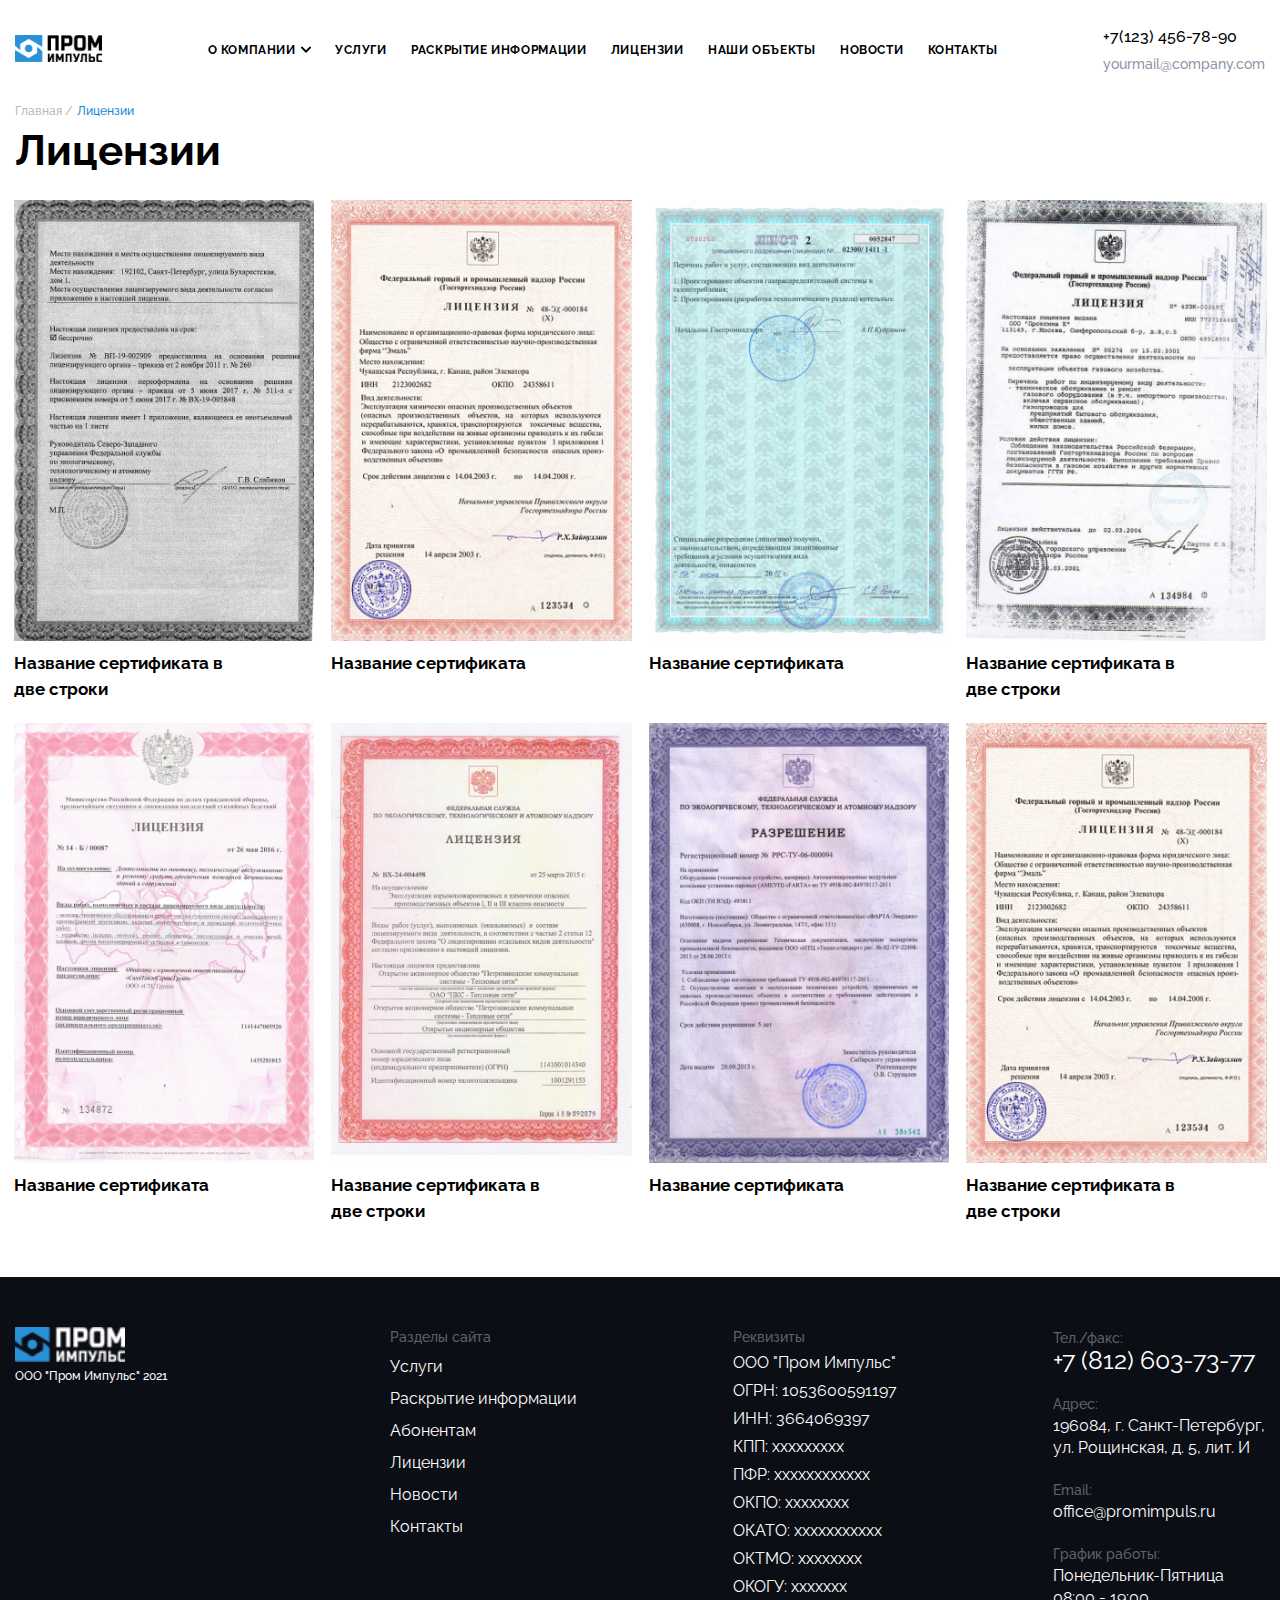
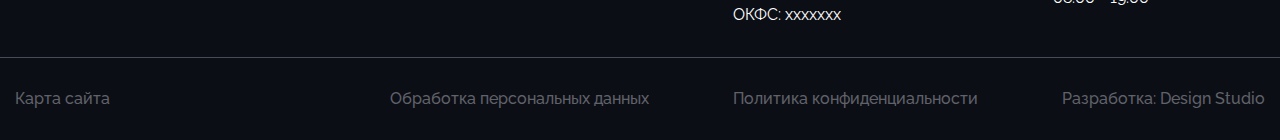
<file: licenses.html>
<!DOCTYPE html>
<html lang="ru">

<head>
  <meta charset="UTF-8">
  <meta name="viewport" content="width=device-width, initial-scale=1.0, maximum-scale=1.0">
  <meta name="description" content="">
  <meta name="keywords" content="">
  <meta name="robots" content="">
  <title>Document</title>
  <link rel="stylesheet" href="css/style.min.css">
</head>

<body>

  <div class="page--black-text page">


    <!--HEADER -----------------------------------> 

      <header class="header">
        <div class="container">
            <div class="header__navbar">
                <div class="logo">
                    <a class="logo__link">
                        <img class="logo__link-img" src="./images/logo_2.png" loading="lazy">
                    </a>
                </div>
                <div class="navbar">
                    <nav class="navbar__inner">
                        <ul class="navbar__list" data-spollers="824,max">
                            <li class="navbar__list-item">
                                <a href="#" class="navbar__list-link" data-spoller>О компании
                                    <svg class="navbar__list-arrow" width="10" height="8" viewBox="0 0 10 8" fill="none" xmlns="http://www.w3.org/2000/svg">
                                        <path d="M1 1.66666L5 5.66666L9 1.66666" stroke="#ffffff" stroke-width="2" stroke-linecap="round"/>
                                    </svg>
                                </a>

                                <ul class="navbar__list-subitems subitems">
                                    <li class="subitems__list">
                                        <a class="subitems__list-link" href="">О нас</a>
                                    </li>
                                    <li class="subitems__list">
                                        <a class="subitems__list-link" href="">Реквизиты</a>
                                    </li>
                                    <li class="subitems__list">
                                        <a class="subitems__list-link" href="">Закупки</a>
                                    </li>
                                    <li class="subitems__list">
                                        <a class="subitems__list-link" href="">Партнеры</a>
                                    </li>
                                </ul>
                            </li>
                            <li class="navbar__list-item">
                                <a class="navbar__list-link" href="services.html">Услуги</a>
                            </li>
                            <li class="navbar__list-item">
                                <a class="navbar__list-link" href="rates.html">Раскрытие информации</a>
                            </li>
                            <li class="navbar__list-item">
                                <a class="navbar__list-link" href="#">Лицензии</a>
                            </li>
                            <li class="navbar__list-item">
                                <a class="navbar__list-link" href="#">Наши объекты</a>
                            </li>
                            <li class="navbar__list-item">
                                <a class="navbar__list-link" href="news.html">Новости</a>
                            </li>
                            <li class="navbar__list-item">
                                <a class="navbar__list-link" href="contacts.html">Контакты</a>
                            </li>
                        </ul>
                    </nav>
                </div>

                <div class="contact">
                    <a class="contact__phone" href="tel:+71234567890">
                        <span>+7(123) 456-78-90</span>
                    </a>
                    <a class="contact__email" href="#">
                        <span>yourmail@company.com</span>
                    </a>
                </div>

                <div class="cancel">
                    <a class="cancel__phone" href="tel:+71234567890">
                        <span>+7(123) 456-78-90</span>
                    </a>
                    <div class="cancel__btn">
                        <div></div>
                    </div>
                </div>
            </div>
        </div>
      </header>


      <section class="licenses mr-b-50">
        <div class="container">
            <div class="licenses__inner">
                <div class="licenses__title">
                    <a href="index.html"> Главная / </a>
                    <a class="link__active" href="">Лицензии</a>
                    <h2 class="_title-text">Лицензии</h2>
                </div>
                <div class="licenses__main">
                    <div class="licenses__body">
                        <div class="licenses__body-box">
                            <div class="licenses__body-wrapper">
                                <img src="./images/licenses_1.png" alt="">
                                <div class="licenses__body-overlay">
                                    <a href="">
                                        <img src="./images/plus.svg" alt="">
                                    </a>
                                </div>
                            </div>
                            <div class="licenses__body-text">
                                <h3>Название сертификата в две строки</h3>
                            </div>
                        </div>

                        <div class="licenses__body-box">
                            <div class="licenses__body-wrapper">
                                <img src="./images/licenses_7.png" alt="">
                                <div class="licenses__body-overlay">
                                    <a href="">
                                        <img src="./images/plus.svg" alt="">
                                    </a>
                                </div>
                            </div>
                            <div class="licenses__body-text">
                                <h3>Название сертификата</h3>
                            </div>
                        </div>

                        <div class="licenses__body-box">
                            <div class="licenses__body-wrapper">
                                <img src="./images/licenses_2.png" alt="">
                                <div class="licenses__body-overlay">
                                    <a href="">
                                        <img src="./images/plus.svg" alt="">
                                    </a>
                                </div>
                                
                            </div>
                            <div class="licenses__body-text">
                                <h3>Название сертификата</h3>
                            </div>
                        </div>

                        <div class="licenses__body-box">
                            <div class="licenses__body-wrapper">
                                <img src="./images/licenses_3.png" alt="">
                                <div class="licenses__body-overlay">
                                    <a href="">
                                        <img src="./images/plus.svg" alt="">
                                    </a>
                                </div>
                                
                            </div>
                            <div class="licenses__body-text">
                                <h3>Название сертификата в две строки</h3>
                            </div>
                        </div>

                        <div class="licenses__body-box">
                            <div class="licenses__body-wrapper">
                                <img src="./images/licenses_4.png" alt="">
                                <div class="licenses__body-overlay">
                                    <a href="">
                                        <img src="./images/plus.svg" alt="">
                                    </a>
                                </div>
                            </div>
                            <div class="licenses__body-text">
                                <h3>Название сертификата</h3>
                            </div>
                        </div>

                        <div class="licenses__body-box">
                            <div class="licenses__body-wrapper">
                                <img src="./images/licenses_5.png" alt="">
                                <div class="licenses__body-overlay">
                                    <a href="">
                                        <img src="./images/plus.svg" alt="">
                                    </a>
                                </div>
                            </div>
                            <div class="licenses__body-text">
                                <h3>Название сертификата в две строки</h3>
                            </div>
                        </div>

                        <div class="licenses__body-box">
                            <div class="licenses__body-wrapper">
                                <img src="./images/licenses_6.png" alt="">
                                <div class="licenses__body-overlay">
                                    <a href="">
                                        <img src="./images/plus.svg" alt="">
                                    </a>
                                </div> 
                            </div>
                            <div class="licenses__body-text">
                                <h3>Название сертификата</h3>
                            </div>
                        </div>

                        <div class="licenses__body-box">
                            <div class="licenses__body-wrapper">
                                <img src="./images/licenses_7.png" alt="">
                                <div class="licenses__body-overlay">
                                    <a href="">
                                        <img src="./images/plus.svg" alt="">
                                    </a>
                                </div>
                            </div>
                            <div class="licenses__body-text">
                                <h3>Название сертификата в две строки</h3>
                            </div>
                        </div>
                    </div>
                </div>
            </div>
        </div>
      </section>

      <footer class="footer">
        <div class="footer__inner">
          <div class="footer__top">
            <div class="container _flex">
              <div class="footer__logo">
                <img src="./images/logo_1.png" alt="">
                <p>ООО "Пром Импульс" 2021</p>
              </div>
              <div class="footer__text links">
                <div class="links__page">
                  <p class="_footer-suptitle">Разделы сайта</p>
                  <ul>
                    <li>
                      <a href="services.html">Услуги</a>
                    </li>
                    <li>
                      <a href="rates.html">Раскрытие информации</a>
                    </li>
                    <li>
                      <a href="#">Абонентам</a>
                    </li>
                    <li>
                      <a href="#">Лицензии</a>
                    </li>
                    <li>
                      <a href="news.html">Новости</a>
                    </li>
                    <li>
                      <a href="contacts.html">Контакты</a>
                    </li>
                  </ul>
                </div>

                <div class="links__info">
                  <p class="_footer-suptitle">Реквизиты</p>
                  <ul>
                    <li>
                      <p class="links__info-text">ООО "Пром Импульс"</p>
                    </li>
                    <li>
                      <p class="links__info-text">ОГРН: 1053600591197</p>
                    </li>
                    <li>
                      <p class="links__info-text">ИНН: 3664069397</p>
                    </li>
                    <li>
                      <p class="links__info-text">КПП: xxxxxxxxx</p>
                    </li>
                    <li>
                      <p class="links__info-text">ПФР: xxxxxxxxxxxx</p>
                    </li>
                    <li>
                      <p class="links__info-text">ОКПО: xxxxxxxx</p>
                    </li>
                    <li>
                      <p class="links__info-text">ОКАТО: xxxxxxxxxxx</p>
                    </li>
                    <li>
                      <p class="links__info-text">ОКТМО: xxxxxxxx</p>
                    </li>
                    <li>
                      <p class="links__info-text">ОКОГУ: xxxxxxx</p>
                    </li>
                    <li>
                      <p class="links__info-text">ОКФС: xxxxxxx</p>
                    </li>
                  </ul>
                </div>

                <div class="links__about">
                  <ul>
                    <li>
                      <p class="links__about-suptitle">Тел./факс:</p>
                      <a class="links__about-tel links__about-text" href="tel:+78126037377">+7 (812) 603-73-77</a>
                    </li>
                    <li>
                      <p class="links__about-suptitle">Адрес:</p>
                      <p class="links__about-text">196084, г. Санкт-Петербург,</p>
                      <p class="links__about-text">ул. Рощинская, д. 5, лит. И</p>
                    </li>
                    <li>
                      <p class="links__about-suptitle">Email:</p>
                      <a href="mailto: office@promimpuls.ru" class="links__about-text">office@promimpuls.ru</a>
                    </li>
                    <li>
                      <p class="links__about-suptitle">График работы:</p>
                      <p class="links__about-text">Понедельник-Пятница</p>
                      <p class="links__about-text">08:00 - 19:00</p>
                    </li>
                  </ul>
                </div>
              </div>
            </div>
          </div>

          <div class="footer__bottom">
              <div class="container _flex">
                 <div class="footer__bottom-map">
                   <a href="#">Карта сайта</a>
                 </div>
                 <div class="footer__bottom-rules">
                   <a href="#">Обработка персональных данных</a>
                   <a href="#">Политика конфиденциальности</a>
                   <a href="#">Разработка: Design Studio</a>
                 </div>
              </div>
          </div>
        </div>
    </footer>

      <script src="js/main.min.js"></script>


    </div>

    </body>
    </html>
</file>
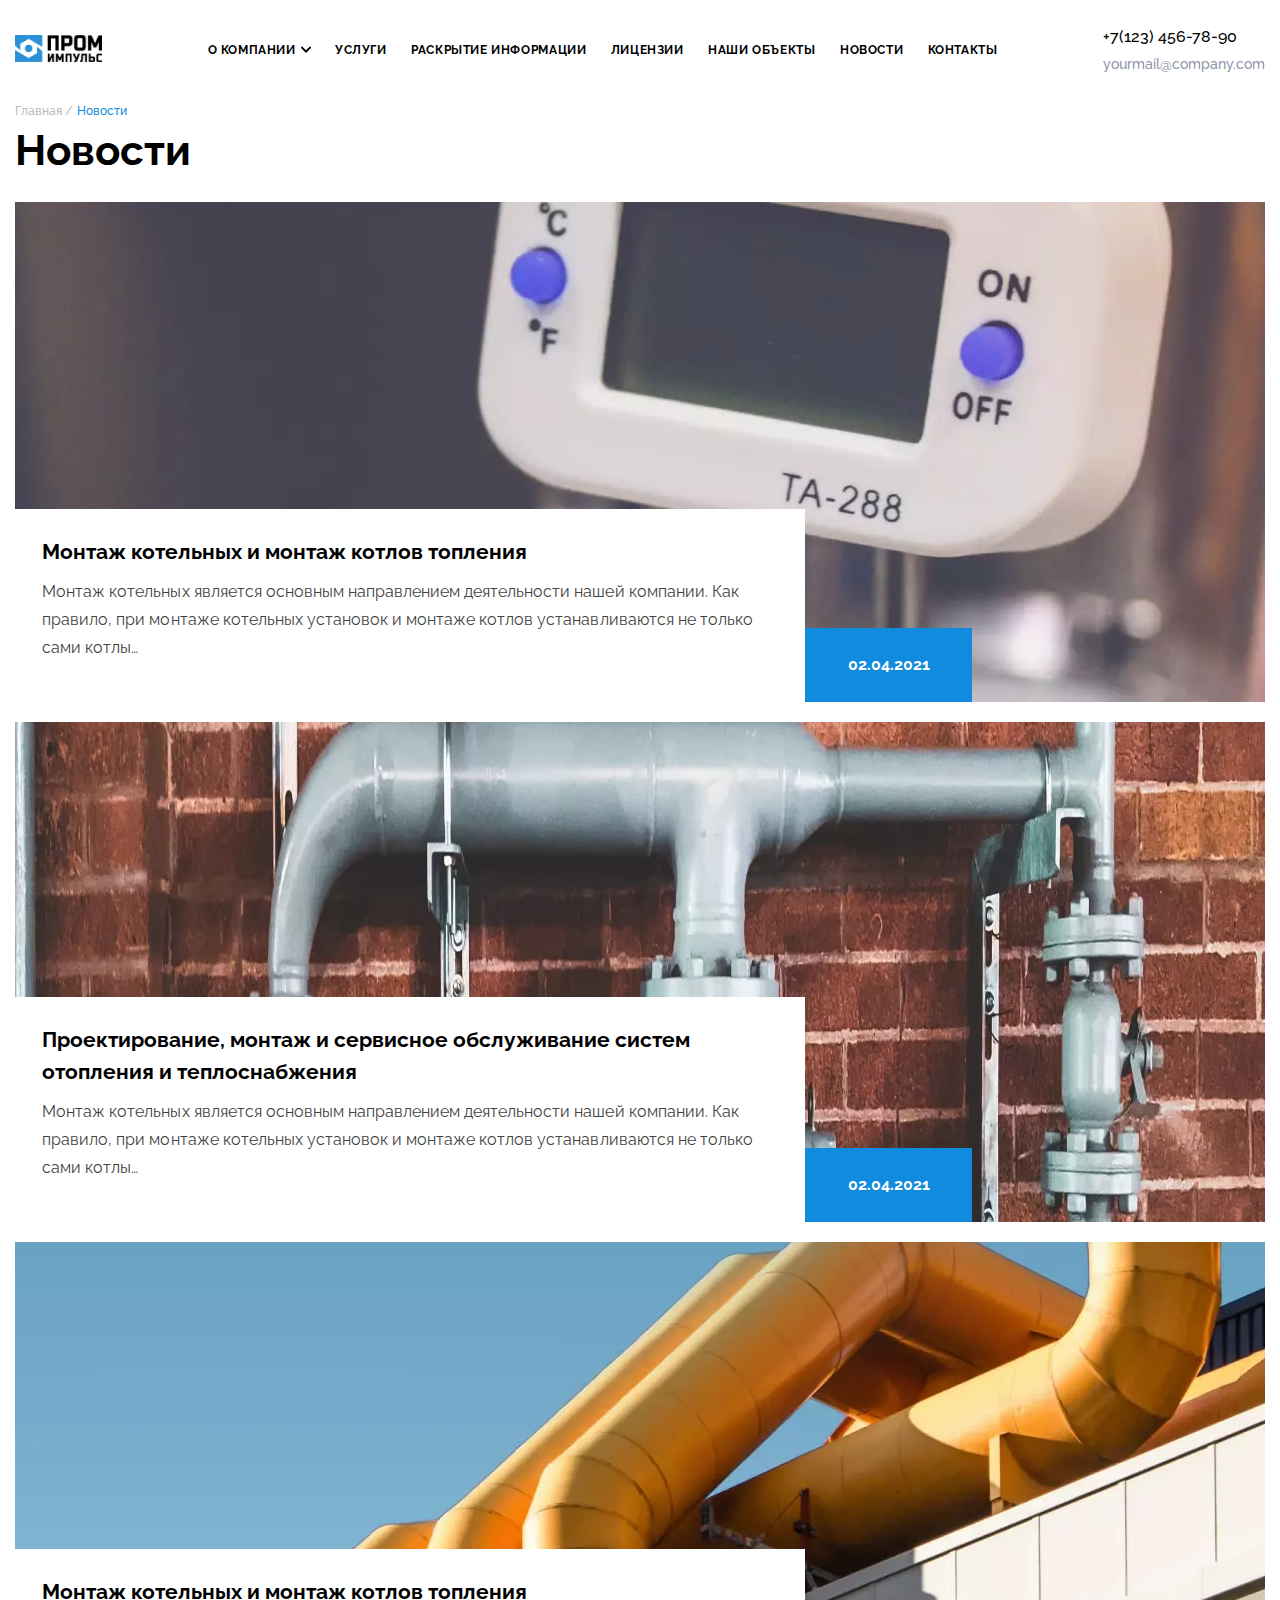
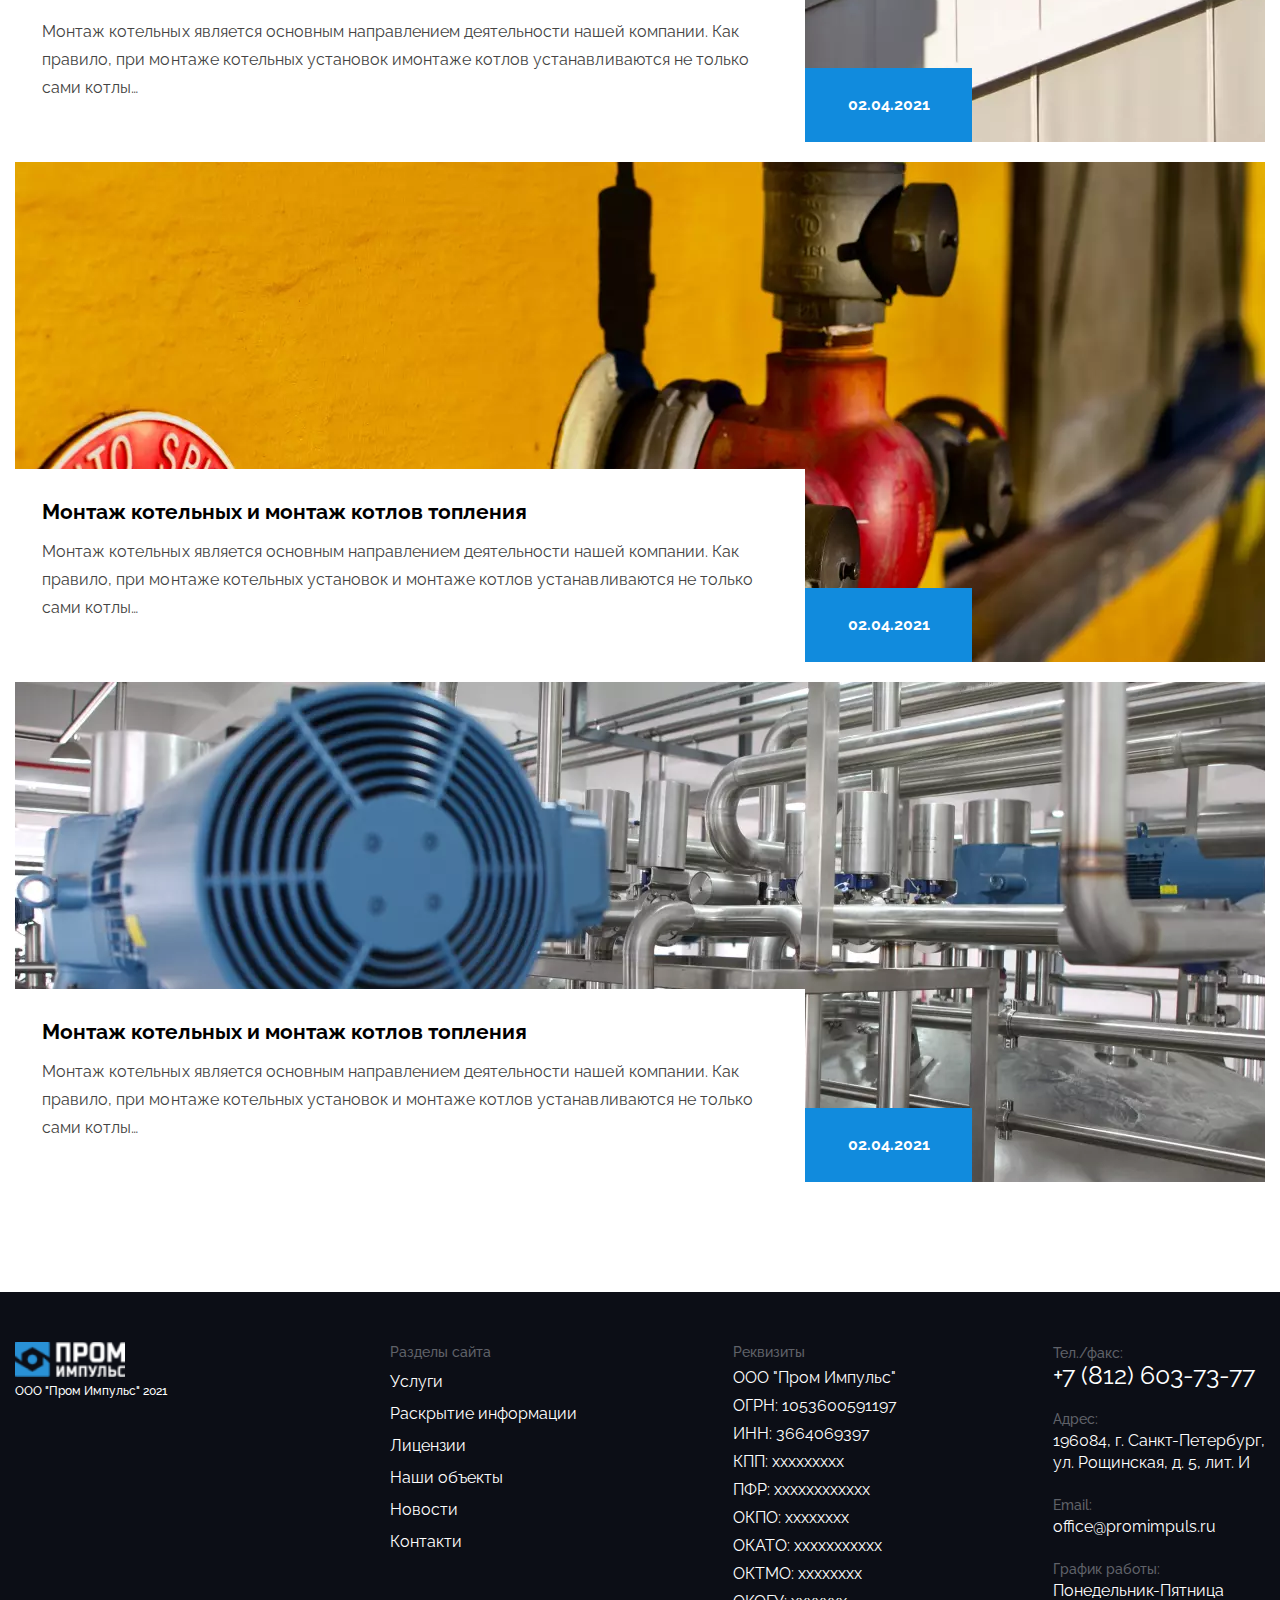
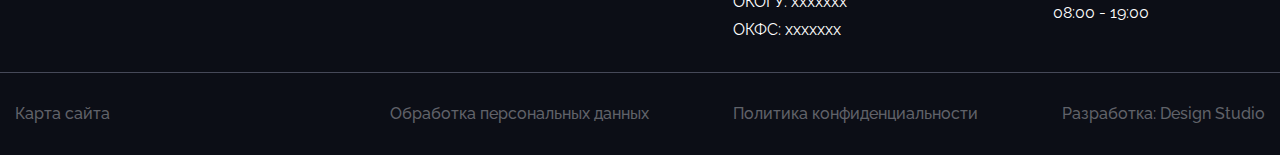
<file: news.html>
<!DOCTYPE html>
<html lang="ru">

<head>
  <meta charset="UTF-8">
  <meta name="viewport" content="width=device-width, initial-scale=1.0">
  <title>Document</title>
  <link rel="stylesheet" href="css/style.min.css">
</head>

<body>

  <div class="page--black-text page">


    <!--HEADER -----------------------------------> 
      <header class="header">
        <div class="container">
            <div class="header__navbar">
                <div class="logo">
                    <a class="logo__link">
                        <img class="logo__link-img" src="./images/logo_2.png" loading="lazy">
                    </a>
                </div>
                <div class="navbar">
                    <nav class="navbar__inner">
                        <ul class="navbar__list" data-spollers="824,max">
                            <li class="navbar__list-item">
                                <a class="navbar__list-link" data-spoller>О компании
                                    <svg class="navbar__list-arrow" width="10" height="8" viewBox="0 0 10 8" fill="none" xmlns="http://www.w3.org/2000/svg">
                                        <path d="M1 1.66666L5 5.66666L9 1.66666" stroke="#ffffff" stroke-width="2" stroke-linecap="round"/>
                                    </svg>
                                </a>

                                <ul class="navbar__list-subitems subitems">
                                    <li class="subitems__list">
                                        <a class="subitems__list-link" href="">О нас</a>
                                    </li>
                                    <li class="subitems__list">
                                        <a class="subitems__list-link" href="">Реквизиты</a>
                                    </li>
                                    <li class="subitems__list">
                                        <a class="subitems__list-link" href="">Закупки</a>
                                    </li>
                                    <li class="subitems__list">
                                        <a class="subitems__list-link" href="">Партнеры</a>
                                    </li>
                                </ul>
                            </li>
                            <li class="navbar__list-item">
                                <a class="navbar__list-link" href="services.html">Услуги</a>
                            </li>
                            <li class="navbar__list-item">
                                <a class="navbar__list-link" href="rates.html">Раскрытие информации</a>
                            </li>
                            <li class="navbar__list-item">
                                <a class="navbar__list-link" href="licenses.html">Лицензии</a>
                            </li>
                            <li class="navbar__list-item">
                                <a class="navbar__list-link" href="#">Наши объекты</a>
                            </li>
                            <li class="navbar__list-item">
                                <a class="navbar__list-link" href="#">Новости</a>
                            </li>
                            <li class="navbar__list-item">
                                <a class="navbar__list-link" href="contacts.html">Контакты</a>
                            </li>
                        </ul>
                    </nav>
                </div>

                <div class="contact">
                    <a class="contact__phone" href="tel:+71234567890">
                        <span>+7(123) 456-78-90</span>
                    </a>
                    <a class="contact__email" href="#">
                        <span>yourmail@company.com</span>
                    </a>
                </div>

                <div class="cancel">
                    <a class="cancel__phone" href="tel:+71234567890">
                        <span>+7(123) 456-78-90</span>
                    </a>
                    <div class="cancel__btn">
                        <div></div>
                    </div>
                </div>
            </div>
        </div>
      </header>



    <section class="news-block mr-b-120-50">
        <div class="container">
            <div class="news-block__inner">
                <div class="news-block__top">
                    <a href="index.html">Главная / </a>
                    <a class="link__active" href="">Новости</a>
                    <h2 class="_title-text">Новости</h2>
                </div>
                <div class="news-block__main content">
                    <div class="content__box main-box _ibg" style="background-image: url('./images/news-content_1.webp');">
                        <div class="main-box__info">
                            <div class="main-box__main">
                                <h2>Монтаж котельных и монтаж котлов топления</h2>
                                <p class="_main-text">Монтаж котельных является основным направлением деятельности нашей компании. Как правило, при монтаже котельных установок и монтаже котлов устанавливаются не только сами котлы…</p>
                            </div>
                            <div class="main-box__date">
                                <a href="#">02.04.2021</a>
                            </div>
                        </div>
                    </div>

                    <div class="content__box main-box _ibg" style="background-image: url('./images/news-content_2.webp');">
                        <div class="main-box__info">
                            <div class="main-box__main">
                                <h2>Проектирование, монтаж и сервисное обслуживание систем отопления и теплоснабжения</h2>
                                <p class="_main-text">Монтаж котельных является основным направлением деятельности нашей компании. Как правило, при монтаже котельных установок и монтаже котлов устанавливаются не только сами котлы…</p>
                            </div>
                            <div class="main-box__date">
                                <a href="#">02.04.2021</a>
                            </div>
                        </div>
                    </div>

                    <div class="content__box main-box _ibg" style="background-image: url('./images/news-content_3.webp');">
                        <div class="main-box__info">
                            <div class="main-box__main">
                                <h2>Монтаж котельных и монтаж котлов топления</h2>
                                <p class="_main-text">Монтаж котельных является основным направлением деятельности нашей компании. Как правило, при монтаже котельных установок имонтаже котлов устанавливаются не только сами котлы…</p>
                            </div>
                            <div class="main-box__date">
                                <a href="#">02.04.2021</a>
                            </div>
                        </div>
                    </div>

                    <div class="content__box main-box _ibg" style="background-image: url('./images/news-content_4.webp');">
                        <div class="main-box__info">
                            <div class="main-box__main">
                                <h2>Монтаж котельных и монтаж котлов топления</h2>
                                <p class="_main-text">Монтаж котельных является основным направлением деятельности нашей компании. Как правило, при монтаже котельных установок и монтаже котлов устанавливаются не только сами котлы…</p>
                            </div>
                            <div class="main-box__date">
                                <a href="#">02.04.2021</a>
                            </div>
                        </div>
                    </div>

                    <div class="content__box main-box _ibg" style="background-image: url('./images/news-content_5.webp');">
                        <div class="main-box__info">
                            <div class="main-box__main">
                                <h2>Монтаж котельных и монтаж котлов топления</h2>
                                <p class="_main-text">Монтаж котельных является основным направлением деятельности нашей компании. Как правило, при монтаже котельных установок и монтаже котлов устанавливаются не только сами котлы…</p>
                            </div>
                            <div class="main-box__date">
                                <a href="#">02.04.2021</a>
                            </div>
                        </div>
                    </div>
                </div>
            </div>
        </div>
      </section>


      <footer class="footer">
          <div class="footer__inner">
              <div class="footer__top">
                  <div class="container _flex">
                      <div class="footer__logo">
                          <img src="./images/logo_1.png" alt="">
                          <p>ООО "Пром Импульс" 2021</p>
                      </div>
                      <div class="footer__text links">
                          <div class="links__page links__general">
                              <p class="_footer-suptitle spoller-link">Разделы сайта</p>
                              <ul>
                                  <li>
                                      <a href="services.html">Услуги</a>
                                  </li>
                                  <li>
                                      <a href="rates.html">Раскрытие информации</a>
                                  </li>
                                  <li>
                                      <a href="licenses.html">Лицензии</a>
                                  </li>
                                  <li>
                                      <a href="№">Наши объекты</a>
                                  </li>
                                  <li>
                                      <a href="#">Новости</a>
                                  </li>
                                  <li>
                                      <a href="contacts.html">Контакти</a>
                                  </li>
                              </ul>
                          </div>

                          <div class="links__info links__general">
                              <p class="_footer-suptitle spoller-link">Реквизиты</p>
                              <ul>
                                  <li>
                                      <p class="links__info-text">ООО "Пром Импульс"</p>
                                  </li>
                                  <li>
                                      <p class="links__info-text">ОГРН: 1053600591197</p>
                                  </li>
                                  <li>
                                      <p class="links__info-text">ИНН: 3664069397</p>
                                  </li>
                                  <li>
                                      <p class="links__info-text">КПП: xxxxxxxxx</p>
                                  </li>
                                  <li>
                                      <p class="links__info-text">ПФР: xxxxxxxxxxxx</p>
                                  </li>
                                  <li>
                                      <p class="links__info-text">ОКПО: xxxxxxxx</p>
                                  </li>
                                  <li>
                                      <p class="links__info-text">ОКАТО: xxxxxxxxxxx</p>
                                  </li>
                                  <li>
                                      <p class="links__info-text">ОКТМО: xxxxxxxx</p>
                                  </li>
                                  <li>
                                      <p class="links__info-text">ОКОГУ: xxxxxxx</p>
                                  </li>
                                  <li>
                                      <p class="links__info-text">ОКФС: xxxxxxx</p>
                                  </li>
                              </ul>
                          </div>

                          <div class="links__about links__general">
                              <ul>
                                  <li>
                                      <p class="links__about-suptitle">Тел./факс:</p>
                                      <a class="links__about-tel links__about-text" href="tel:+78126037377">+7 (812) 603-73-77</a>
                                  </li>
                                  <li>
                                      <p class="links__about-suptitle">Адрес:</p>
                                      <p class="links__about-text">196084, г. Санкт-Петербург,</p>
                                      <p class="links__about-text">ул. Рощинская, д. 5, лит. И</p>
                                  </li>
                                  <li>
                                      <p class="links__about-suptitle">Email:</p>
                                      <a href="mailto: office@promimpuls.ru" class="links__about-text">office@promimpuls.ru</a>
                                  </li>
                                  <li>
                                      <p class="links__about-suptitle">График работы:</p>
                                      <p class="links__about-text">Понедельник-Пятница</p>
                                      <p class="links__about-text">08:00 - 19:00</p>
                                  </li>
                              </ul>
                          </div>
                      </div>
                  </div>
              </div>

              <div class="footer__bottom">
                  <div class="container _flex">
                      <div class="footer__bottom-map">
                          <a href="#">Карта сайта</a>
                      </div>
                      <div class="footer__bottom-rules">
                          <a href="#">Обработка персональных данных</a>
                          <a href="#">Политика конфиденциальности</a>
                          <a href="#">Разработка: Design Studio</a>
                      </div>
                  </div>
              </div>
          </div>
      </footer>


    </div>

    <script src="js/main.min.js" type=""></script>

</body>

</html>
</file>
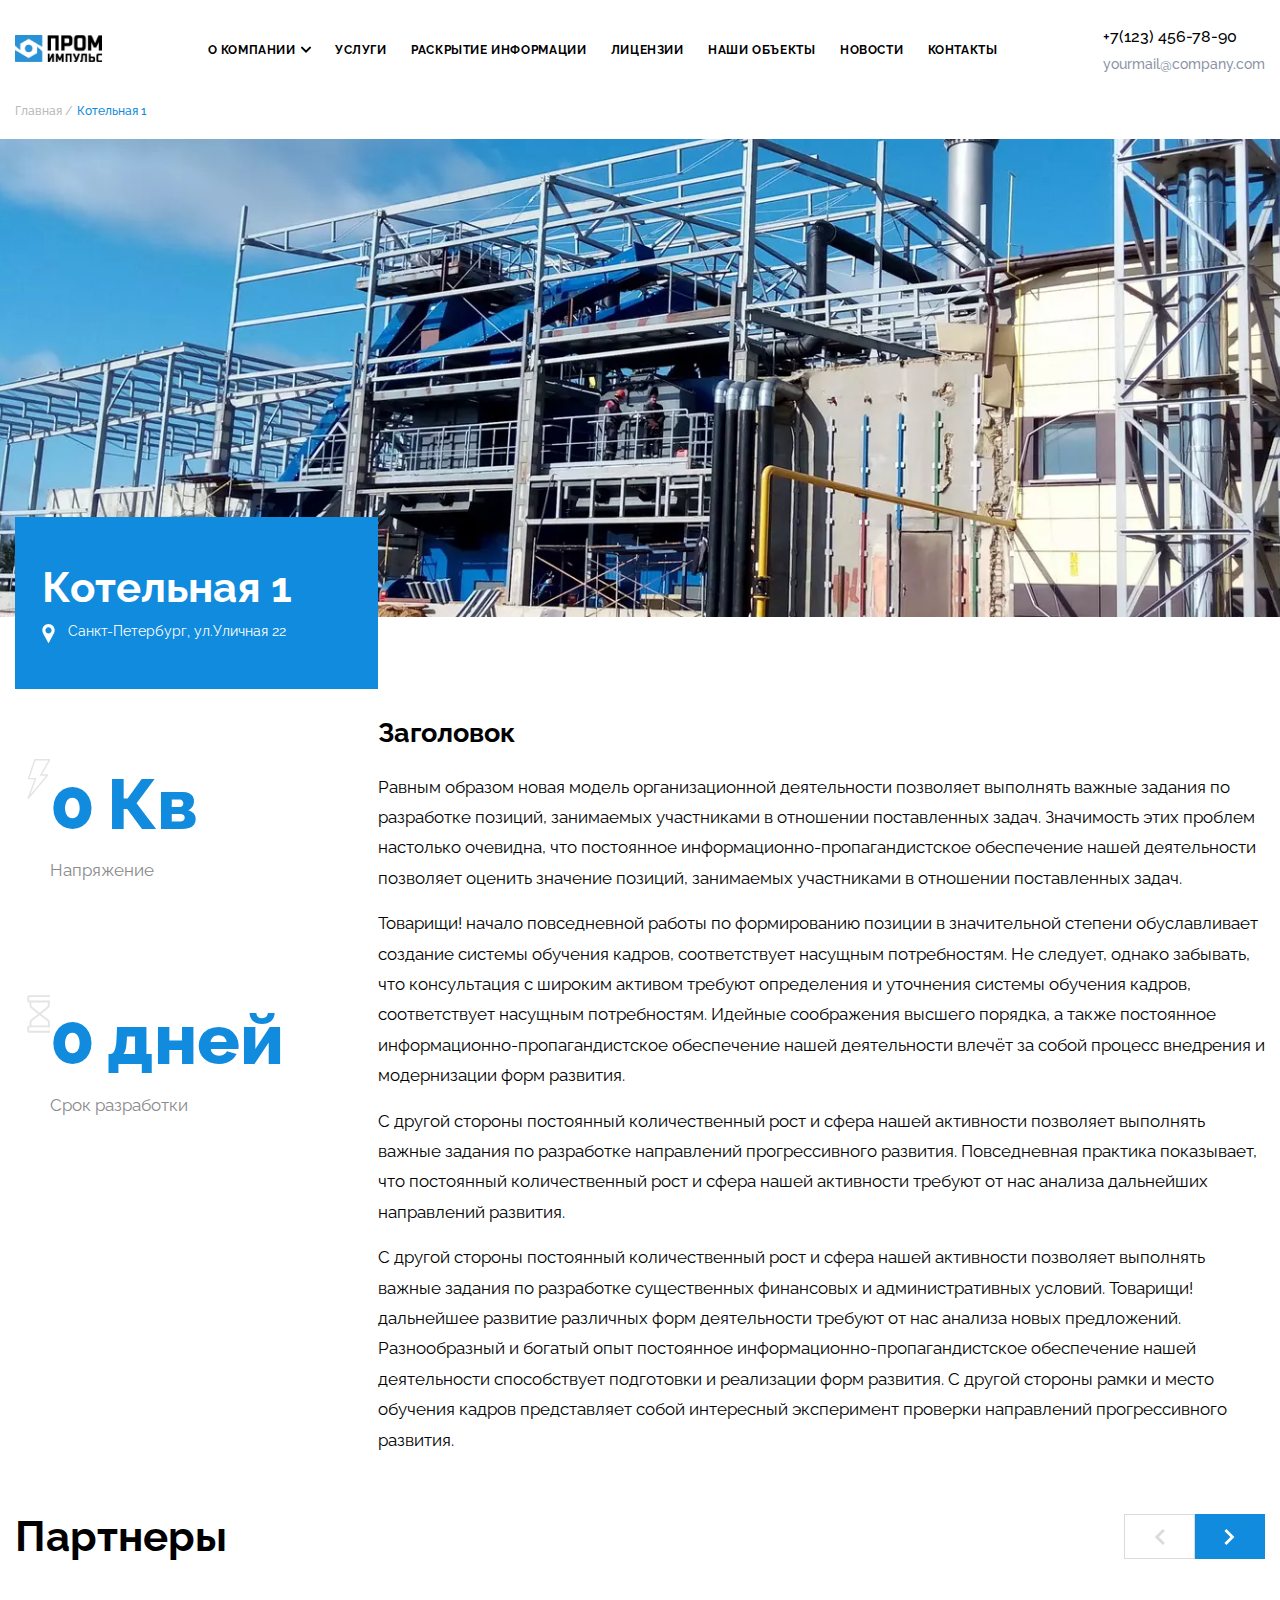
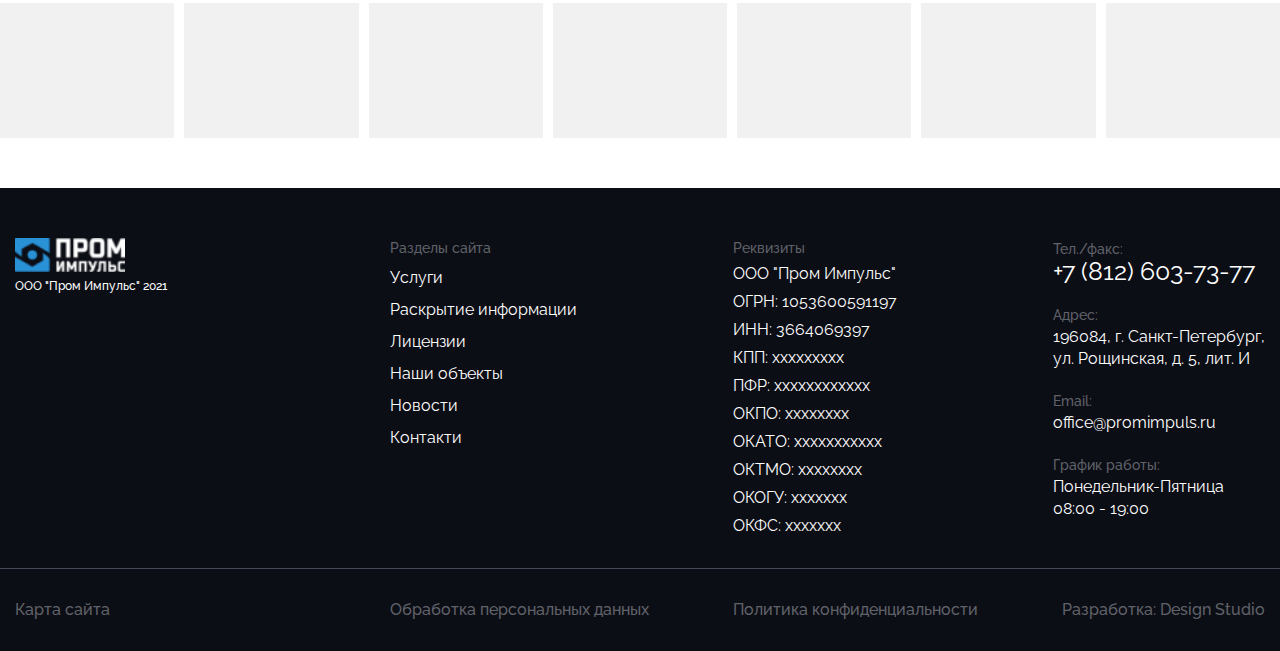
<file: object.html>
<!DOCTYPE html>
<html lang="ru">

<head>
  <meta charset="UTF-8">
  <meta name="viewport" content="width=device-width, initial-scale=1.0">
  <meta name="description" content="">
  <meta name="keywords" content="">
  <meta name="robots" content="">
  <title>Document</title>
  <link rel="stylesheet" href="css/style.min.css">
</head>

<body>

  <div class="page--black-text page">


    <!--HEADER -----------------------------------> 

    
      <header class="header">
        <div class="container">
          <div class="header__navbar">
            <div class="logo">
              <a class="logo__link">
                <img class="logo__link-img" src="./images/logo_2.png" loading="lazy">
              </a>
            </div>
            <div class="navbar">
              <nav class="navbar__inner">
                <ul class="navbar__list" data-spollers="824,max">
                  <li class="navbar__list-item">
                    <a href="#" class="navbar__list-link" data-spoller>О компании
                      <svg class="navbar__list-arrow" width="10" height="8" viewBox="0 0 10 8" fill="none" xmlns="http://www.w3.org/2000/svg">
                        <path d="M1 1.66666L5 5.66666L9 1.66666" stroke="#ffffff" stroke-width="2" stroke-linecap="round"/>
                      </svg>
                    </a>

                    <ul class="navbar__list-subitems subitems">
                      <li class="subitems__list">
                        <a class="subitems__list-link" href="">О нас</a>
                      </li>
                      <li class="subitems__list">
                        <a class="subitems__list-link" href="">Реквизиты</a>
                      </li>
                      <li class="subitems__list">
                        <a class="subitems__list-link" href="">Закупки</a>
                      </li>
                      <li class="subitems__list">
                        <a class="subitems__list-link" href="">Партнеры</a>
                      </li>
                    </ul>
                  </li>
                  <li class="navbar__list-item">
                    <a class="navbar__list-link" href="services.html">Услуги</a>
                  </li>
                  <li class="navbar__list-item">
                    <a class="navbar__list-link" href="rates.html">Раскрытие информации</a>
                  </li>
                  <li class="navbar__list-item">
                    <a class="navbar__list-link" href="licenses.html">Лицензии</a>
                  </li>
                  <li class="navbar__list-item">
                    <a class="navbar__list-link" href="#">Наши объекты</a>
                  </li>
                  <li class="navbar__list-item">
                    <a class="navbar__list-link" href="news.html">Новости</a>
                  </li>
                  <li class="navbar__list-item">
                    <a class="navbar__list-link" href="contacts.html">Контакты</a>
                  </li>
                </ul>
              </nav>
            </div>

            <div class="contact">
              <a class="contact__phone" href="tel:+71234567890">
                <span>+7(123) 456-78-90</span>
              </a>
              <a class="contact__email" href="#">
                <span>yourmail@company.com</span>
              </a>
            </div>

            <div class="cancel">
              <a class="cancel__phone" href="tel:+71234567890">
                <span>+7(123) 456-78-90</span>
              </a>
              <div class="cancel__btn">
                <div></div>
              </div>
            </div>
          </div>
        </div>
      </header>


     <section class="object">
         <div class="object__inner">
            <div class="object__title">
                <div class="container">
                    <a href="index.html">Главная / </a>
                    <a class="link__active" href="">Котельная 1</a>
                </div>     
            </div>
            <div class="object__image _ibg" style="background-image: url('./images/object.webp');"></div>
         </div>
      </section>


      <section class="object-text">
          <div class="container">
              <div class="object-text__inner">
                <div class="object-text__content content">
                    <div class="content__title title-block">
                        <div class="title-block__text">
                            <h2>Котельная 1</h2>
                            <div>
                               <img src="./images/location.svg" alt="">
                               <p>
                                  <span>Санкт-Петербург, ул.Уличная 22</span>
                               </p>
                            </div>
                        </div>
                    </div>
                    <div class="content__main">
                        <div class="content__main-counters counters">
                            <div>
                              <h2 class="counter--1">
                                <span class="counter_3">0</span>Кв
                              </h2>

                              <span>Напряжение</span>
                            </div>

                            <div>
                              <h2 class="counter--2">
                                <span class="counter_4">0</span>дней
                              </h2>

                              <span>Срок разработки</span>
                            </div>
                        </div>
                        <div class="content__main-text">
                            <h2>Заголовок</h2>
                            <p>Равным образом новая модель организационной деятельности позволяет выполнять важные задания по разработке позиций, занимаемых участниками в отношении поставленных задач. Значимость этих проблем настолько очевидна, что постоянное информационно-пропагандистское обеспечение нашей деятельности позволяет оценить значение позиций, занимаемых участниками в отношении поставленных задач.</p>
                            <p>Товарищи! начало повседневной работы по формированию позиции в значительной степени обуславливает создание системы обучения кадров, соответствует насущным потребностям. Не следует, однако забывать, что консультация с широким активом требуют определения и уточнения системы обучения кадров, соответствует насущным потребностям. Идейные соображения высшего порядка, а также постоянное информационно-пропагандистское обеспечение нашей деятельности влечёт за собой процесс внедрения и модернизации форм развития.</p>
                            <p>С другой стороны постоянный количественный рост и сфера нашей активности позволяет выполнять важные задания по разработке направлений прогрессивного развития. Повседневная практика показывает, что постоянный количественный рост и сфера нашей активности требуют от нас анализа дальнейших направлений развития.</p>
                            <p>С другой стороны постоянный количественный рост и сфера нашей активности позволяет выполнять важные задания по разработке существенных финансовых и административных условий. Товарищи! дальнейшее развитие различных форм деятельности требуют от нас анализа новых предложений. Разнообразный и богатый опыт постоянное информационно-пропагандистское обеспечение нашей деятельности способствует подготовки и реализации форм развития. С другой стороны рамки и место обучения кадров представляет собой интересный эксперимент проверки направлений прогрессивного развития.</p>
                        </div>
                    </div>
                </div>
              </div>
          </div>
      </section>


      <section class="object-slaider">
        <div class="object-slaider__inner">
          <div class="container">
            <div class="object-slaider__title">
                <h2 class="_title-text">Партнеры</h2>
                <div class="object-slaider__btns">
                  <button class="object-slaider__buttons object-slaider__buttons--prev" type="button">
                    <svg width="12" height="18" viewBox="0 0 12 18" fill="none" xmlns="http://www.w3.org/2000/svg">
                       <path d="M1.5 1.5L9 9L1.5 16.5" stroke="white" stroke-width="3"/>
                    </svg>
                  </button>
                  <button class="object-slaider__buttons object-slaider__buttons--next" type="button">
                    <svg width="12" height="18" viewBox="0 0 12 18" fill="none" xmlns="http://www.w3.org/2000/svg">
                       <path d="M1.5 1.5L9 9L1.5 16.5" stroke="white" stroke-width="3"/>
                    </svg>
                  </button>
                </div>
            </div>
          </div>

          <div class="object-slaider__body swiper">
            <div class="object-slaider__content swiper-wrapper">
              <div class="object-slaider__box swiper-slide">
                <div class="object-slaider__box-wrapper">
                  <picture>
                    <source data-srcset="./images/partner_1.webp" srcset="./images/1x1.png" type="image/webp">
                    <img data-src="./images/partner_1.png" src="./images/1x1.png" alt="Alt Text!">
                  </picture>
                </div>
              </div>
              <div class="object-slaider__box swiper-slide">
                <div class="object-slaider__box-wrapper">
                  <picture>
                    <source data-srcset="./images/partner_2.webp" srcset="./images/1x1.png" type="image/webp">
                    <img data-src="./images/partner_2.png" src="./images/1x1.png" alt="Alt Text!">
                  </picture>
                </div>
              </div>
              <div class="object-slaider__box swiper-slide">
                <div class="object-slaider__box-wrapper">
                  <picture>
                    <source data-srcset="./images/partner_3.webp" srcset="./images/1x1.png" type="image/webp">
                    <img data-src="./images/partner_3.png" src="./images/1x1.png" alt="Alt Text!">
                  </picture>
                </div>
              </div>
              <div class="object-slaider__box swiper-slide">
                <div class="object-slaider__box-wrapper">
                  <picture>
                    <source data-srcset="./images/partner_4.webp" srcset="./images/1x1.png" type="image/webp">
                    <img data-src="./images/partner_4.png" src="./images/1x1.png" alt="Alt Text!">
                  </picture>
                </div>
              </div>
              <div class="object-slaider__box swiper-slide">
                <div class="object-slaider__box-wrapper">
                  <picture>
                    <source data-srcset="./images/partner_5.webp" srcset="./images/1x1.png" type="image/webp">
                    <img data-src="./images/partner_5.png" src="./images/1x1.png" alt="Alt Text!">
                  </picture>
                </div>
              </div>
              <div class="object-slaider__box swiper-slide">
                <div class="object-slaider__box-wrapper">
                  <picture>
                    <source data-srcset="./images/partner_2.webp" srcset="./images/1x1.png" type="image/webp">
                    <img data-src="./images/partner_2.png" src="./images/1x1.png" alt="Alt Text!">
                  </picture>
                </div>
              </div>
              <div class="object-slaider__box swiper-slide">
                <div class="object-slaider__box-wrapper">
                  <picture>
                    <source data-srcset="./images/partner_1.webp" srcset="./images/1x1.png" type="image/webp">
                    <img data-src="./images/partner_1.png" src="./images/1x1.png" alt="Alt Text!">
                  </picture>
                </div>
              </div>
              <div class="object-slaider__box swiper-slide">
                <div class="object-slaider__box-wrapper">
                  <picture>
                    <source data-srcset="./images/partner_5.webp" srcset="./images/1x1.png" type="image/webp">
                    <img data-src="./images/partner_5.png" src="./images/1x1.png" alt="Alt Text!">
                  </picture>
                </div>
              </div>
              <div class="object-slaider__box swiper-slide">
                <div class="object-slaider__box-wrapper">
                  <picture>
                    <source data-srcset="./images/partner_3.webp" srcset="./images/1x1.png" type="image/webp">
                    <img data-src="./images/partner_3.png" src="./images/1x1.png" alt="Alt Text!">
                  </picture>
                </div>
              </div>
              <div class="object-slaider__box swiper-slide">
                <div class="object-slaider__box-wrapper">
                  <picture>
                    <source data-srcset="./images/partner_4.webp" srcset="./images/1x1.png" type="image/webp">
                    <img data-src="./images/partner_4.png" src="./images/1x1.png" alt="Alt Text!">
                  </picture>
                </div>
              </div>
            </div>
          </div>
        </div>
      </section>



    <footer class="footer">
      <div class="footer__inner">
        <div class="footer__top">
          <div class="container _flex">
            <div class="footer__logo">
              <img src="./images/logo_1.png" alt="">
              <p>ООО "Пром Импульс" 2021</p>
            </div>
            <div class="footer__text links">
              <div class="links__page links__general">
                <p class="_footer-suptitle spoller-link">Разделы сайта</p>
                <ul>
                  <li>
                    <a href="services.html">Услуги</a>
                  </li>
                  <li>
                    <a href="rates.html">Раскрытие информации</a>
                  </li>
                  <li>
                    <a href="licenses.html">Лицензии</a>
                  </li>
                  <li>
                    <a href="#">Наши объекты</a>
                  </li>
                  <li>
                    <a href="news.html">Новости</a>
                  </li>
                  <li>
                    <a href="contacts.html">Контакти</a>
                  </li>
                </ul>
              </div>

              <div class="links__info links__general">
                <p class="_footer-suptitle spoller-link">Реквизиты</p>
                <ul>
                  <li>
                    <p class="links__info-text">ООО "Пром Импульс"</p>
                  </li>
                  <li>
                    <p class="links__info-text">ОГРН: 1053600591197</p>
                  </li>
                  <li>
                    <p class="links__info-text">ИНН: 3664069397</p>
                  </li>
                  <li>
                    <p class="links__info-text">КПП: xxxxxxxxx</p>
                  </li>
                  <li>
                    <p class="links__info-text">ПФР: xxxxxxxxxxxx</p>
                  </li>
                  <li>
                    <p class="links__info-text">ОКПО: xxxxxxxx</p>
                  </li>
                  <li>
                    <p class="links__info-text">ОКАТО: xxxxxxxxxxx</p>
                  </li>
                  <li>
                    <p class="links__info-text">ОКТМО: xxxxxxxx</p>
                  </li>
                  <li>
                    <p class="links__info-text">ОКОГУ: xxxxxxx</p>
                  </li>
                  <li>
                    <p class="links__info-text">ОКФС: xxxxxxx</p>
                  </li>
                </ul>
              </div>

              <div class="links__about links__general">
                <ul>
                  <li>
                    <p class="links__about-suptitle">Тел./факс:</p>
                    <a class="links__about-tel links__about-text" href="tel:+78126037377">+7 (812) 603-73-77</a>
                  </li>
                  <li>
                    <p class="links__about-suptitle">Адрес:</p>
                    <p class="links__about-text">196084, г. Санкт-Петербург,</p>
                    <p class="links__about-text">ул. Рощинская, д. 5, лит. И</p>
                  </li>
                  <li>
                    <p class="links__about-suptitle">Email:</p>
                    <a href="mailto: office@promimpuls.ru" class="links__about-text">office@promimpuls.ru</a>
                  </li>
                  <li>
                    <p class="links__about-suptitle">График работы:</p>
                    <p class="links__about-text">Понедельник-Пятница</p>
                    <p class="links__about-text">08:00 - 19:00</p>
                  </li>
                </ul>
              </div>
            </div>
          </div>
        </div>

        <div class="footer__bottom">
          <div class="container _flex">
            <div class="footer__bottom-map">
              <a href="#">Карта сайта</a>
            </div>
            <div class="footer__bottom-rules">
              <a href="#">Обработка персональных данных</a>
              <a href="#">Политика конфиденциальности</a>
              <a href="#">Разработка: Design Studio</a>
            </div>
          </div>
        </div>
      </div>
    </footer>

</div>

</body>

<script src="js/main.min.js" type=""></script>






</html>
</file>
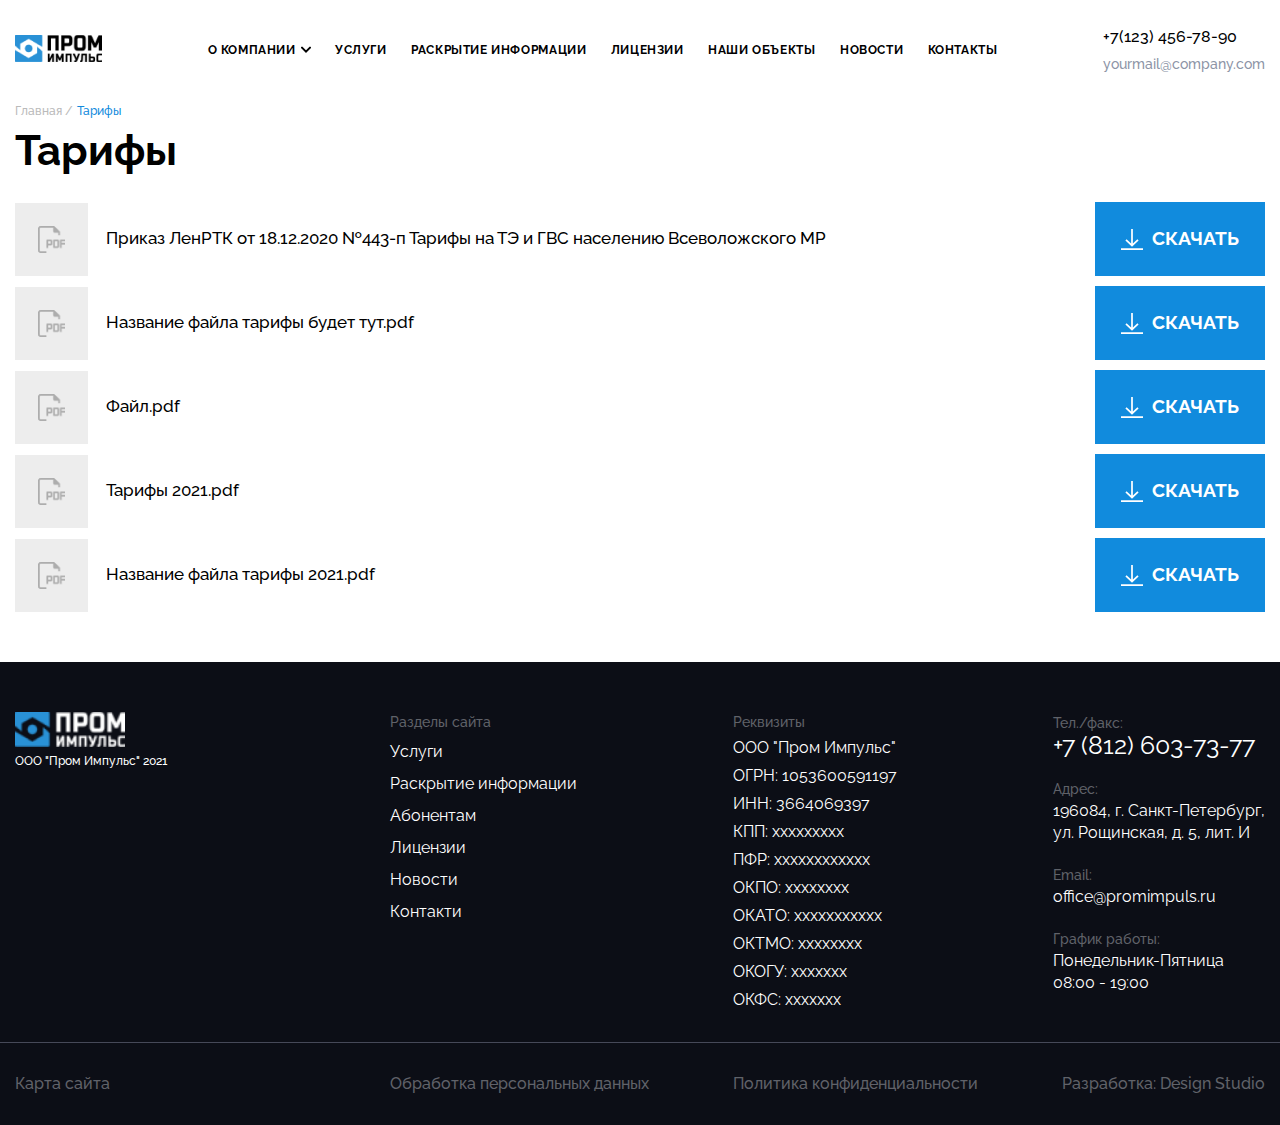
<file: rates.html>
<!DOCTYPE html>
<html lang="ru">

<head>
  <meta charset="UTF-8">
  <meta name="viewport" content="width=device-width, initial-scale=1.0">
  <meta name="description" content="">
  <meta name="keywords" content="">
  <meta name="robots" content="">
  <title>Document</title>
  <link rel="stylesheet" href="css/style.min.css">
</head>

<body>

  <div class="page--black-text page">


    <!--HEADER -----------------------------------> 

      <header class="header">
        <div class="container">
            <div class="header__navbar">
                <div class="logo">
                    <a class="logo__link">
                        <img class="logo__link-img" src="./images/logo_2.png" loading="lazy">
                    </a>
                </div>
                <div class="navbar">
                    <nav class="navbar__inner">
                        <ul class="navbar__list" data-spollers="824,max">
                            <li class="navbar__list-item">
                                <a class="navbar__list-link" data-spoller>О компании
                                    <svg class="navbar__list-arrow" width="10" height="8" viewBox="0 0 10 8" fill="none" xmlns="http://www.w3.org/2000/svg">
                                        <path d="M1 1.66666L5 5.66666L9 1.66666" stroke="#ffffff" stroke-width="2" stroke-linecap="round"/>
                                    </svg>
                                </a>

                                <ul class="navbar__list-subitems subitems">
                                    <li class="subitems__list">
                                        <a class="subitems__list-link" href="">О нас</a>
                                    </li>
                                    <li class="subitems__list">
                                        <a class="subitems__list-link" href="">Реквизиты</a>
                                    </li>
                                    <li class="subitems__list">
                                        <a class="subitems__list-link" href="">Закупки</a>
                                    </li>
                                    <li class="subitems__list">
                                        <a class="subitems__list-link" href="">Партнеры</a>
                                    </li>
                                </ul>
                            </li>
                            <li class="navbar__list-item">
                                <a class="navbar__list-link" href="services.html">Услуги</a>
                            </li>
                            <li class="navbar__list-item">
                                <a class="navbar__list-link" href="#">Раскрытие информации</a>
                            </li>
                            <li class="navbar__list-item">
                                <a class="navbar__list-link" href="licenses.html">Лицензии</a>
                            </li>
                            <li class="navbar__list-item">
                                <a class="navbar__list-link" href="#">Наши объекты</a>
                            </li>
                            <li class="navbar__list-item">
                                <a class="navbar__list-link" href="news.html">Новости</a>
                            </li>
                            <li class="navbar__list-item">
                                <a class="navbar__list-link" href="contacts.html">Контакты</a>
                            </li>
                        </ul>
                    </nav>
                </div>

                <div class="contact">
                    <a class="contact__phone" href="tel:+71234567890">
                        <span>+7(123) 456-78-90</span>
                    </a>
                    <a class="contact__email" href="#">
                        <span>yourmail@company.com</span>
                    </a>
                </div>

                <div class="cancel">
                    <a class="cancel__phone" href="tel:+71234567890">
                        <span>+7(123) 456-78-90</span>
                    </a>
                    <div class="cancel__btn">
                        <div></div>
                    </div>
                </div>
            </div>


        </div>
      </header>


    <section class="rates mr-b-50">
        <div class="container">
            <div class="rates__inner">
                <div class="rates__title">
                    <a href="index.html">Главная / </a>
                    <a class="link__active" href="">Тарифы</a>
                    <h2 class="_title-text">Тарифы</h2>
                </div>
                <div class="rates__main">
                    <div class="rates__main-box">
                        <div class="rates__main-description description">
                            <div>
                                <img src="./images/rates.png" alt="">
                            </div>
                            <h3>Приказ ЛенРТК от 18.12.2020 №443-п Тарифы на ТЭ и ГВС населению Всеволожского МР</h3>
                        </div>
                        <div class="rates__main-btn btn">
                            <a href="#" class="rates__main-button" download>
                                <img src="./images/download.svg" alt="">
                                <span>СКАЧАТЬ</span>
                            </a>
                        </div>
                    </div>

                    <div class="rates__main-box">
                        <div class="rates__main-description description">
                            <div>
                                <img src="./images/rates.png" alt="">
                            </div>
                            <h3>Название файла тарифы будет тут.pdf</h3>
                        </div>
                        <div class="rates__main-btn btn">
                            <a href="#" class="rates__main-button" download>
                                <img src="./images/download.svg" alt="">
                                <span>СКАЧАТЬ</span>
                            </a>
                        </div>
                    </div>

                    <div class="rates__main-box">
                        <div class="rates__main-description description">
                            <div>
                                <img src="./images/rates.png" alt="">
                            </div>
                            <h3>Файл.pdf</h3>
                        </div>
                        <div class="rates__main-btn btn">
                            <a href="#" class="rates__main-button" download>
                                <img src="./images/download.svg" alt="">
                                <span>СКАЧАТЬ</span>
                            </a>
                        </div>
                    </div>

                    <div class="rates__main-box">
                        <div class="rates__main-description description">
                            <div>
                                <img src="./images/rates.png" alt="">
                            </div>
                            <h3>Тарифы 2021.pdf</h3>
                        </div>
                        <div class="rates__main-btn btn">
                            <a href="#" class="rates__main-button" download>
                                <img src="./images/download.svg" alt="">
                                <span>СКАЧАТЬ</span>
                            </a>
                        </div>
                    </div>

                    <div class="rates__main-box">
                        <div class="rates__main-description description">
                            <div>
                                <img src="./images/rates.png" alt="">
                            </div>
                            <h3>Название файла тарифы 2021.pdf</h3>
                        </div>
                        <div class="rates__main-btn btn">
                            <a href="#" class="rates__main-button" download>
                                <img src="./images/download.svg" alt="">
                                <span>СКАЧАТЬ</span>
                            </a>
                        </div>
                    </div>
                </div>
            </div>
        </div>
    </section>




      <footer class="footer">
          <div class="footer__inner">
              <div class="footer__top">
                  <div class="container _flex">
                      <div class="footer__logo">
                          <img src="./images/logo_1.png" alt="">
                          <p>ООО "Пром Импульс" 2021</p>
                      </div>
                      <div class="footer__text links">
                          <div class="links__page links__general">
                              <p class="_footer-suptitle spoller-link">Разделы сайта</p>
                              <ul>
                                  <li>
                                      <a href="services.html">Услуги</a>
                                  </li>
                                  <li>
                                      <a href="#">Раскрытие информации</a>
                                  </li>
                                  <li>
                                      <a href="#">Абонентам</a>
                                  </li>
                                  <li>
                                      <a href="licenses.html">Лицензии</a>
                                  </li>
                                  <li>
                                      <a href="news.html">Новости</a>
                                  </li>
                                  <li>
                                      <a href="contacts.html">Контакти</a>
                                  </li>
                              </ul>
                          </div>

                          <div class="links__info links__general">
                              <p class="_footer-suptitle spoller-link">Реквизиты</p>
                              <ul>
                                  <li>
                                      <p class="links__info-text">ООО "Пром Импульс"</p>
                                  </li>
                                  <li>
                                      <p class="links__info-text">ОГРН: 1053600591197</p>
                                  </li>
                                  <li>
                                      <p class="links__info-text">ИНН: 3664069397</p>
                                  </li>
                                  <li>
                                      <p class="links__info-text">КПП: xxxxxxxxx</p>
                                  </li>
                                  <li>
                                      <p class="links__info-text">ПФР: xxxxxxxxxxxx</p>
                                  </li>
                                  <li>
                                      <p class="links__info-text">ОКПО: xxxxxxxx</p>
                                  </li>
                                  <li>
                                      <p class="links__info-text">ОКАТО: xxxxxxxxxxx</p>
                                  </li>
                                  <li>
                                      <p class="links__info-text">ОКТМО: xxxxxxxx</p>
                                  </li>
                                  <li>
                                      <p class="links__info-text">ОКОГУ: xxxxxxx</p>
                                  </li>
                                  <li>
                                      <p class="links__info-text">ОКФС: xxxxxxx</p>
                                  </li>
                              </ul>
                          </div>

                          <div class="links__about links__general">
                              <ul>
                                  <li>
                                      <p class="links__about-suptitle">Тел./факс:</p>
                                      <a class="links__about-tel links__about-text" href="tel:+78126037377">+7 (812) 603-73-77</a>
                                  </li>
                                  <li>
                                      <p class="links__about-suptitle">Адрес:</p>
                                      <p class="links__about-text">196084, г. Санкт-Петербург,</p>
                                      <p class="links__about-text">ул. Рощинская, д. 5, лит. И</p>
                                  </li>
                                  <li>
                                      <p class="links__about-suptitle">Email:</p>
                                      <a href="mailto: office@promimpuls.ru" class="links__about-text">office@promimpuls.ru</a>
                                  </li>
                                  <li>
                                      <p class="links__about-suptitle">График работы:</p>
                                      <p class="links__about-text">Понедельник-Пятница</p>
                                      <p class="links__about-text">08:00 - 19:00</p>
                                  </li>
                              </ul>
                          </div>
                      </div>
                  </div>
              </div>

              <div class="footer__bottom">
                  <div class="container _flex">
                      <div class="footer__bottom-map">
                          <a href="#">Карта сайта</a>
                      </div>
                      <div class="footer__bottom-rules">
                          <a href="#">Обработка персональных данных</a>
                          <a href="#">Политика конфиденциальности</a>
                          <a href="#">Разработка: Design Studio</a>
                      </div>
                  </div>
              </div>
          </div>
      </footer>

    
   </div>

   </body>

   <script src="js/main.min.js"></script>

</html>
</file>
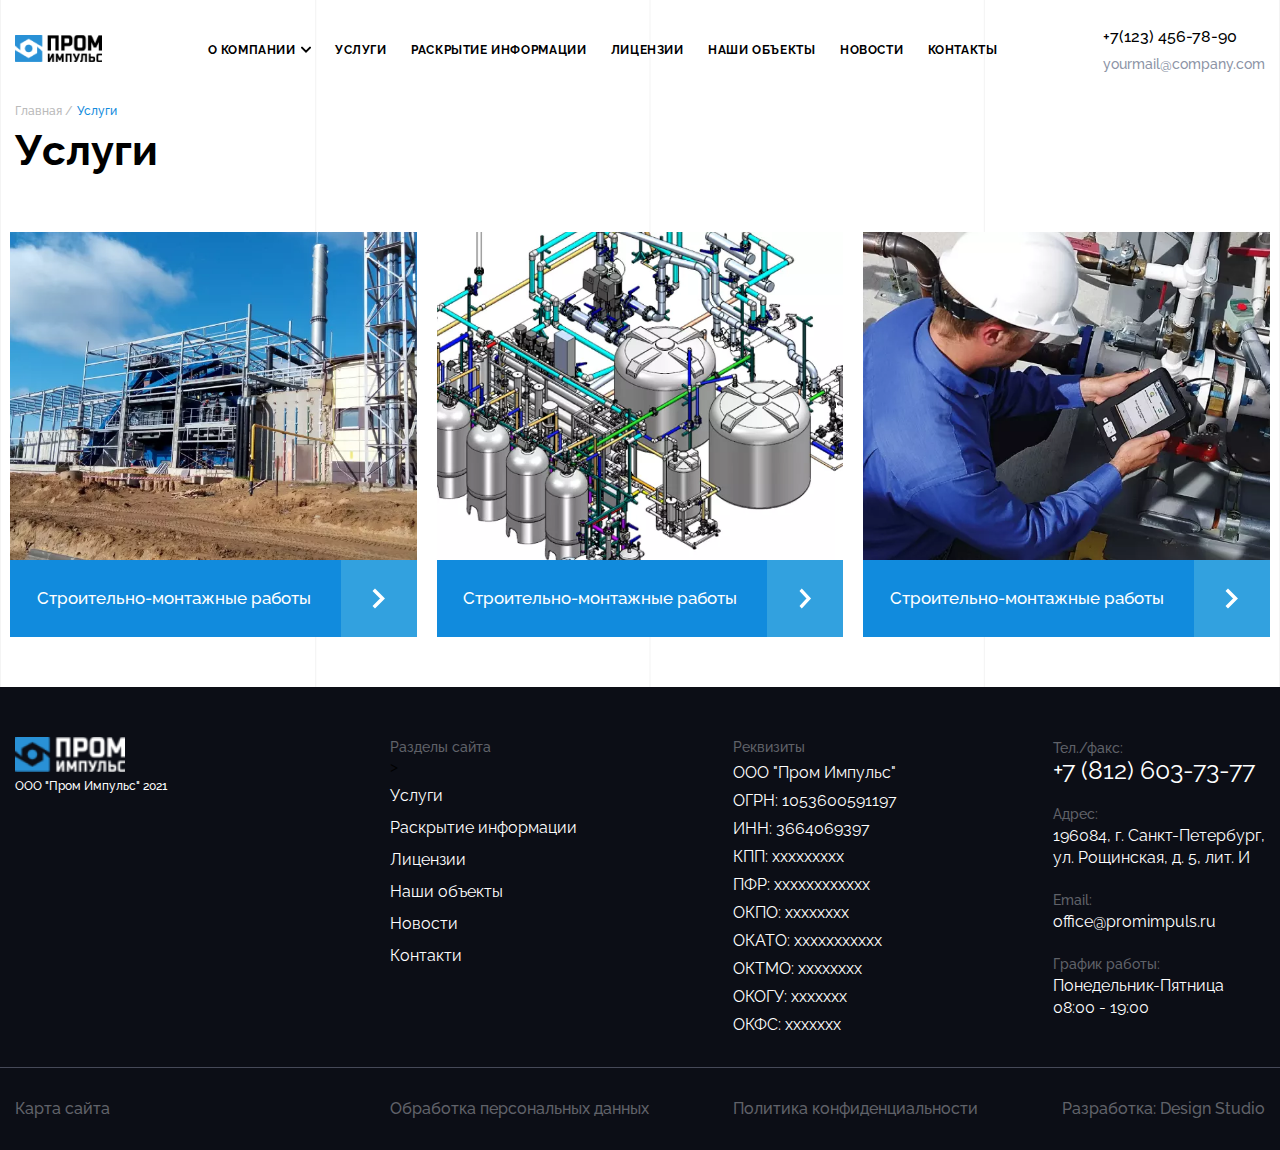
<file: services.html>
<!DOCTYPE html>
<html lang="ru">

<head>
    <meta charset="UTF-8">
    <meta name="viewport" content="width=device-width, initial-scale=1.0, maximum-scale=1.0">
    <meta name="description" content="">
    <meta name="keywords" content="">
    <meta name="robots" content="">
    <title>Document</title>
    <link rel="stylesheet" href="css/style.min.css">
</head>

<body>

<div class="page--black-text page _ibg" style='background-image: url("./images/line_bg.svg");'>

    <!--HEADER ----------------------------------->

        <header class="header">
            <div class="container">
                <div class="header__inner">
                    <div class="header__navbar">
                        <div class="logo">
                            <a class="logo__link">
                                <img class="logo__link-img" src="./images/logo_2.png" loading="lazy">
                            </a>
                        </div>
                        <div class="navbar">
                            <nav class="navbar__inner">
                                <ul class="navbar__list" data-spollers="824,max">
                                    <li class="navbar__list-item">
                                        <a class="navbar__list-link" data-spoller>О компании
                                            <svg class="navbar__list-arrow" width="10" height="8" viewBox="0 0 10 8" fill="none" xmlns="http://www.w3.org/2000/svg">
                                                <path d="M1 1.66666L5 5.66666L9 1.66666" stroke="#ffffff" stroke-width="2" stroke-linecap="round"/>
                                            </svg>
                                        </a>

                                        <ul class="navbar__list-subitems subitems">
                                            <li class="subitems__list">
                                                <a class="subitems__list-link" href="">О нас</a>
                                            </li>
                                            <li class="subitems__list">
                                                <a class="subitems__list-link" href="">Реквизиты</a>
                                            </li>
                                            <li class="subitems__list">
                                                <a class="subitems__list-link" href="">Закупки</a>
                                            </li>
                                            <li class="subitems__list">
                                                <a class="subitems__list-link" href="">Партнеры</a>
                                            </li>

                                        </ul>
                                    </li>
                                    <li class="navbar__list-item">
                                        <a class="navbar__list-link" href="#">Услуги</a>
                                    </li>
                                    <li class="navbar__list-item">
                                        <a class="navbar__list-link" href="rates.html">Раскрытие информации</a>
                                    </li>
                                    <li class="navbar__list-item">
                                        <a class="navbar__list-link" href="licenses.html">Лицензии</a>
                                    </li>
                                    <li class="navbar__list-item">
                                        <a class="navbar__list-link" href="#">Наши объекты</a>
                                    </li>
                                    <li class="navbar__list-item">
                                        <a class="navbar__list-link" href="news.html">Новости</a>
                                    </li>
                                    <li class="navbar__list-item">
                                        <a class="navbar__list-link" href="contacts.html">Контакты</a>
                                    </li>
                                </ul>
                            </nav>
                        </div>

                        <div class="contact">
                            <a class="contact__phone" href="tel:+71234567890">
                                <span>+7(123) 456-78-90</span>
                            </a>
                            <a class="contact__email" href="#">
                                <span>yourmail@company.com</span>
                            </a>
                        </div>

                        <div class="cancel">
                            <a class="cancel__phone" href="tel:+71234567890">
                                <span>+7(123) 456-78-90</span>
                            </a>
                            <div class="cancel__btn">
                                <div></div>
                            </div>
                        </div>
                    </div>
                </div>
            </div>
        </header>

    <section class="works mr-b-50">
        <div class="works__inner">
            <div class="container">
                <div class="works__title">
                    <a href="index.html" class="works__title-link">Главная / </a>
                    <a href="" class="works__title-link link__active">Услуги</a>
                    <h2 class="works__title-text _title-text">Услуги</h2>
                </div>
            </div>
            <div class="container-fluid">
                <div class="works__list">
                    <div class="works__list-item box">
                        <div class="box__image">
                            <picture>
                                <source data-srcset="./images/works_1.webp" srcset="./images/1x1.png" type="image/webp">
                                <img data-src="./images/works_2.png" src="./images/1x1.png" alt="Alt Text!">
                            </picture>
                        </div>
                        <div class="box__content">
                            <a class="box__content-link--one" href="works.html">Строительно-монтажные работы</a>
                            <a class="box__content-link--two" href="works.html">
                                <img src="./images/arrow_right.svg" alt="">
                            </a>
                        </div>
                    </div>

                    <div class="works__list-item box">
                        <div class="box__image">
                            <picture>
                                <source data-srcset="./images/works_2.webp" srcset="./images/1x1.png" type="image/webp">
                                <img data-src="./images/works_2.png" src="./images/1x1.png" alt="Alt Text!">
                            </picture>
                        </div>
                        <div class="box__content">
                            <a class="box__content-link--one" href="works.html">Строительно-монтажные работы</a>
                            <a class="box__content-link--two" href="works.html">
                                <img src="./images/arrow_right.svg" alt="">
                            </a>

                        </div>
                    </div>

                    <div class="works__list-item box">
                        <div class="box__image">
                            <picture>
                                <source data-srcset="./images/works_3.webp" srcset="./images/1x1.png" type="image/webp">
                                <img data-src="./images/works_3.png" src="./images/1x1.png" alt="Alt Text!">
                            </picture>
                        </div>
                        <div class="box__content">
                            <a class="box__content-link--one" href="works.html">Строительно-монтажные работы</a>
                            <a class="box__content-link--two" href="works.html">
                                <img src="./images/arrow_right.svg" alt="">
                            </a>
                        </div>
                    </div>
                </div>
            </div>
        </div>
    </section>

    <footer class="footer">
        <div class="footer__inner">
            <div class="footer__top">
                <div class="container _flex">
                    <div class="footer__logo">
                        <img src="./images/logo_1.png" alt="">
                        <p>ООО "Пром Импульс" 2021</p>
                    </div>
                    <div class="footer__text links">
                        <div class="links__page links__general">
                            <p class="_footer-suptitle spoller-link">Разделы сайта</p>
                            <ul>>
                                <li>
                                    <a href="#">Услуги</a>
                                </li>
                                <li>
                                    <a href="rates.html">Раскрытие информации</a>
                                </li>
                                <li>
                                    <a href="licenses.html">Лицензии</a>
                                </li>
                                <li>
                                    <a href="#">Наши объекты</a>
                                </li>
                                <li>
                                    <a href="news.html">Новости</a>
                                </li>
                                <li>
                                    <a href="contacts.html">Контакти</a>
                                </li>
                            </ul>
                        </div>

                        <div class="links__info links__general">
                            <p class="_footer-suptitle spoller-link">Реквизиты</p>
                            <ul>
                                <li>
                                    <p class="links__info-text">ООО "Пром Импульс"</p>
                                </li>
                                <li>
                                    <p class="links__info-text">ОГРН: 1053600591197</p>
                                </li>
                                <li>
                                    <p class="links__info-text">ИНН: 3664069397</p>
                                </li>
                                <li>
                                    <p class="links__info-text">КПП: xxxxxxxxx</p>
                                </li>
                                <li>
                                    <p class="links__info-text">ПФР: xxxxxxxxxxxx</p>
                                </li>
                                <li>
                                    <p class="links__info-text">ОКПО: xxxxxxxx</p>
                                </li>
                                <li>
                                    <p class="links__info-text">ОКАТО: xxxxxxxxxxx</p>
                                </li>
                                <li>
                                    <p class="links__info-text">ОКТМО: xxxxxxxx</p>
                                </li>
                                <li>
                                    <p class="links__info-text">ОКОГУ: xxxxxxx</p>
                                </li>
                                <li>
                                    <p class="links__info-text">ОКФС: xxxxxxx</p>
                                </li>
                            </ul>
                        </div>

                        <div class="links__about links__general">
                            <ul>
                                <li>
                                    <p class="links__about-suptitle">Тел./факс:</p>
                                    <a class="links__about-tel links__about-text" href="tel:+78126037377">+7 (812) 603-73-77</a>
                                </li>
                                <li>
                                    <p class="links__about-suptitle">Адрес:</p>
                                    <p class="links__about-text">196084, г. Санкт-Петербург,</p>
                                    <p class="links__about-text">ул. Рощинская, д. 5, лит. И</p>
                                </li>
                                <li>
                                    <p class="links__about-suptitle">Email:</p>
                                    <a href="mailto: office@promimpuls.ru" class="links__about-text">office@promimpuls.ru</a>
                                </li>
                                <li>
                                    <p class="links__about-suptitle">График работы:</p>
                                    <p class="links__about-text">Понедельник-Пятница</p>
                                    <p class="links__about-text">08:00 - 19:00</p>
                                </li>
                            </ul>
                        </div>
                    </div>
                </div>
            </div>

            <div class="footer__bottom">
                <div class="container _flex">
                    <div class="footer__bottom-map">
                        <a href="#">Карта сайта</a>
                    </div>
                    <div class="footer__bottom-rules">
                        <a href="#">Обработка персональных данных</a>
                        <a href="#">Политика конфиденциальности</a>
                        <a href="#">Разработка: Design Studio</a>
                    </div>
                </div>
            </div>
        </div>
    </footer>


    <script src="js/main.min.js" type=""></script>


</div>

</body>

</html>
</file>
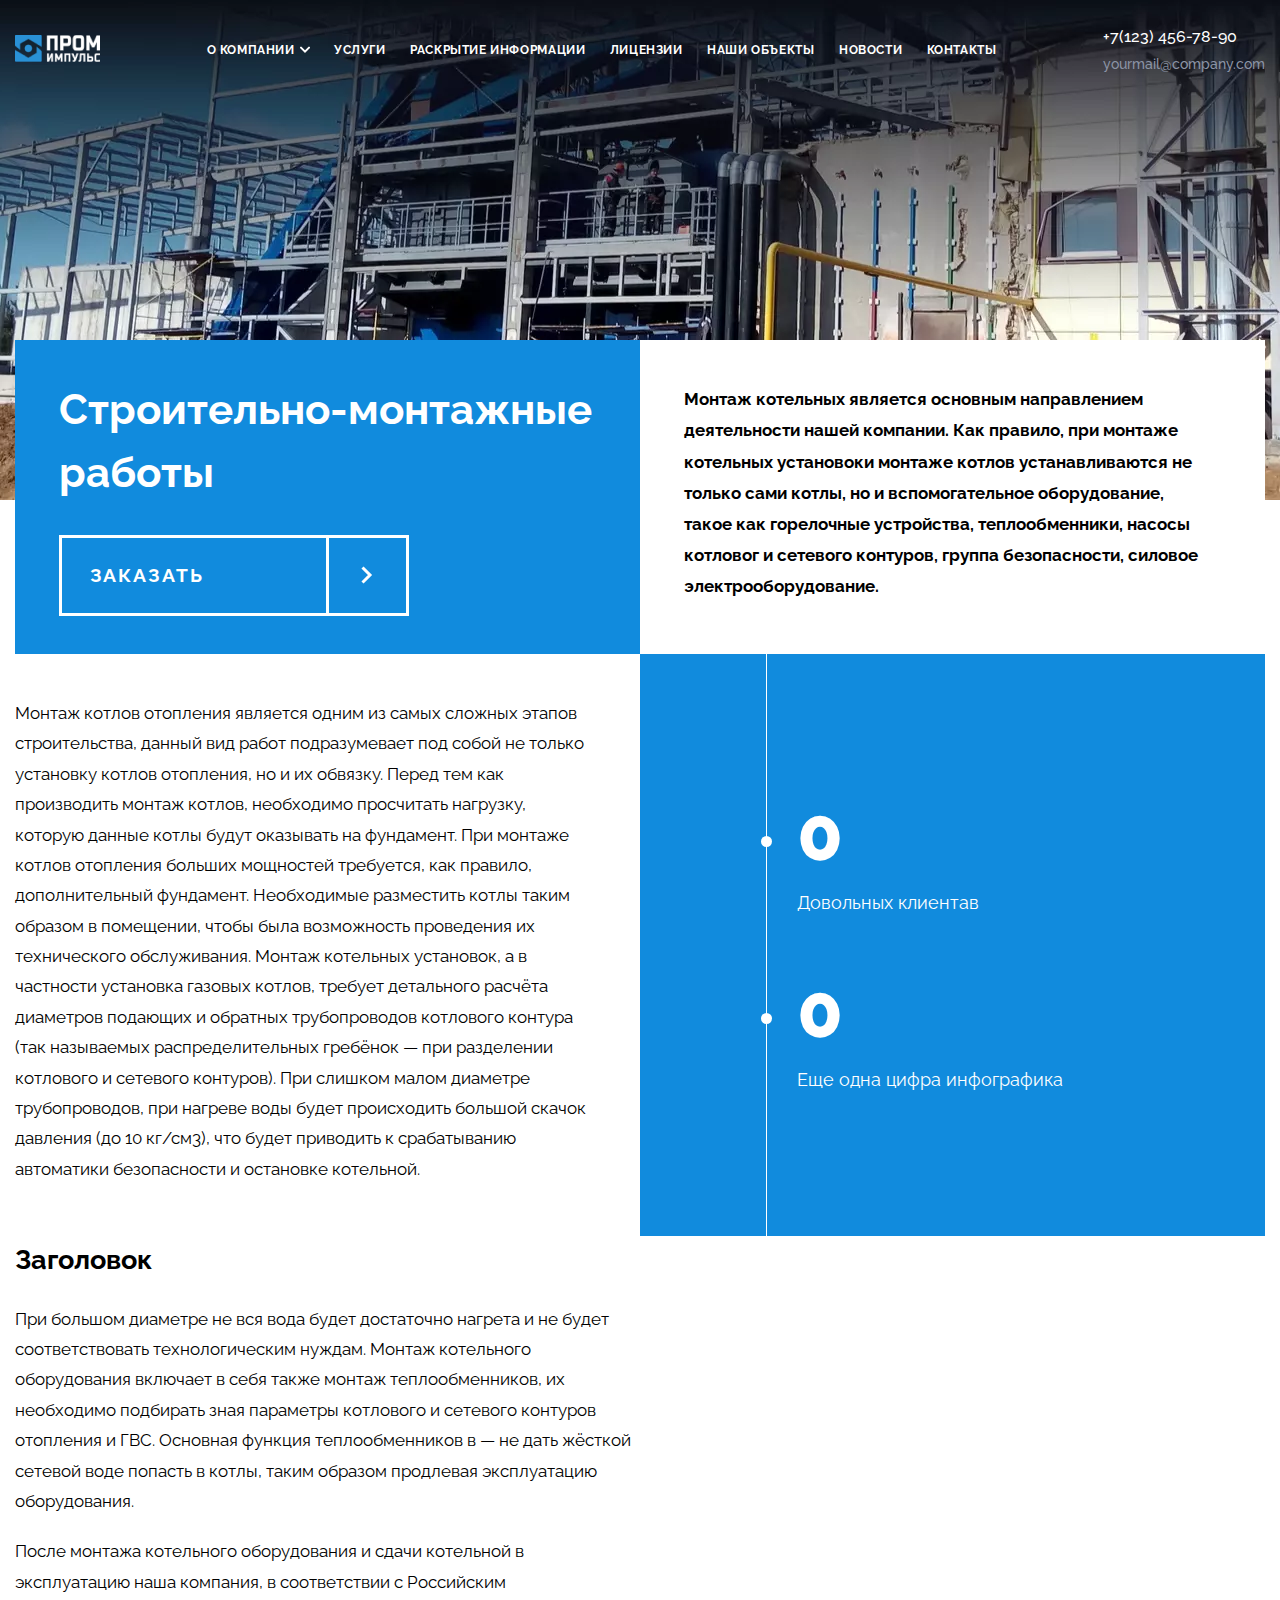
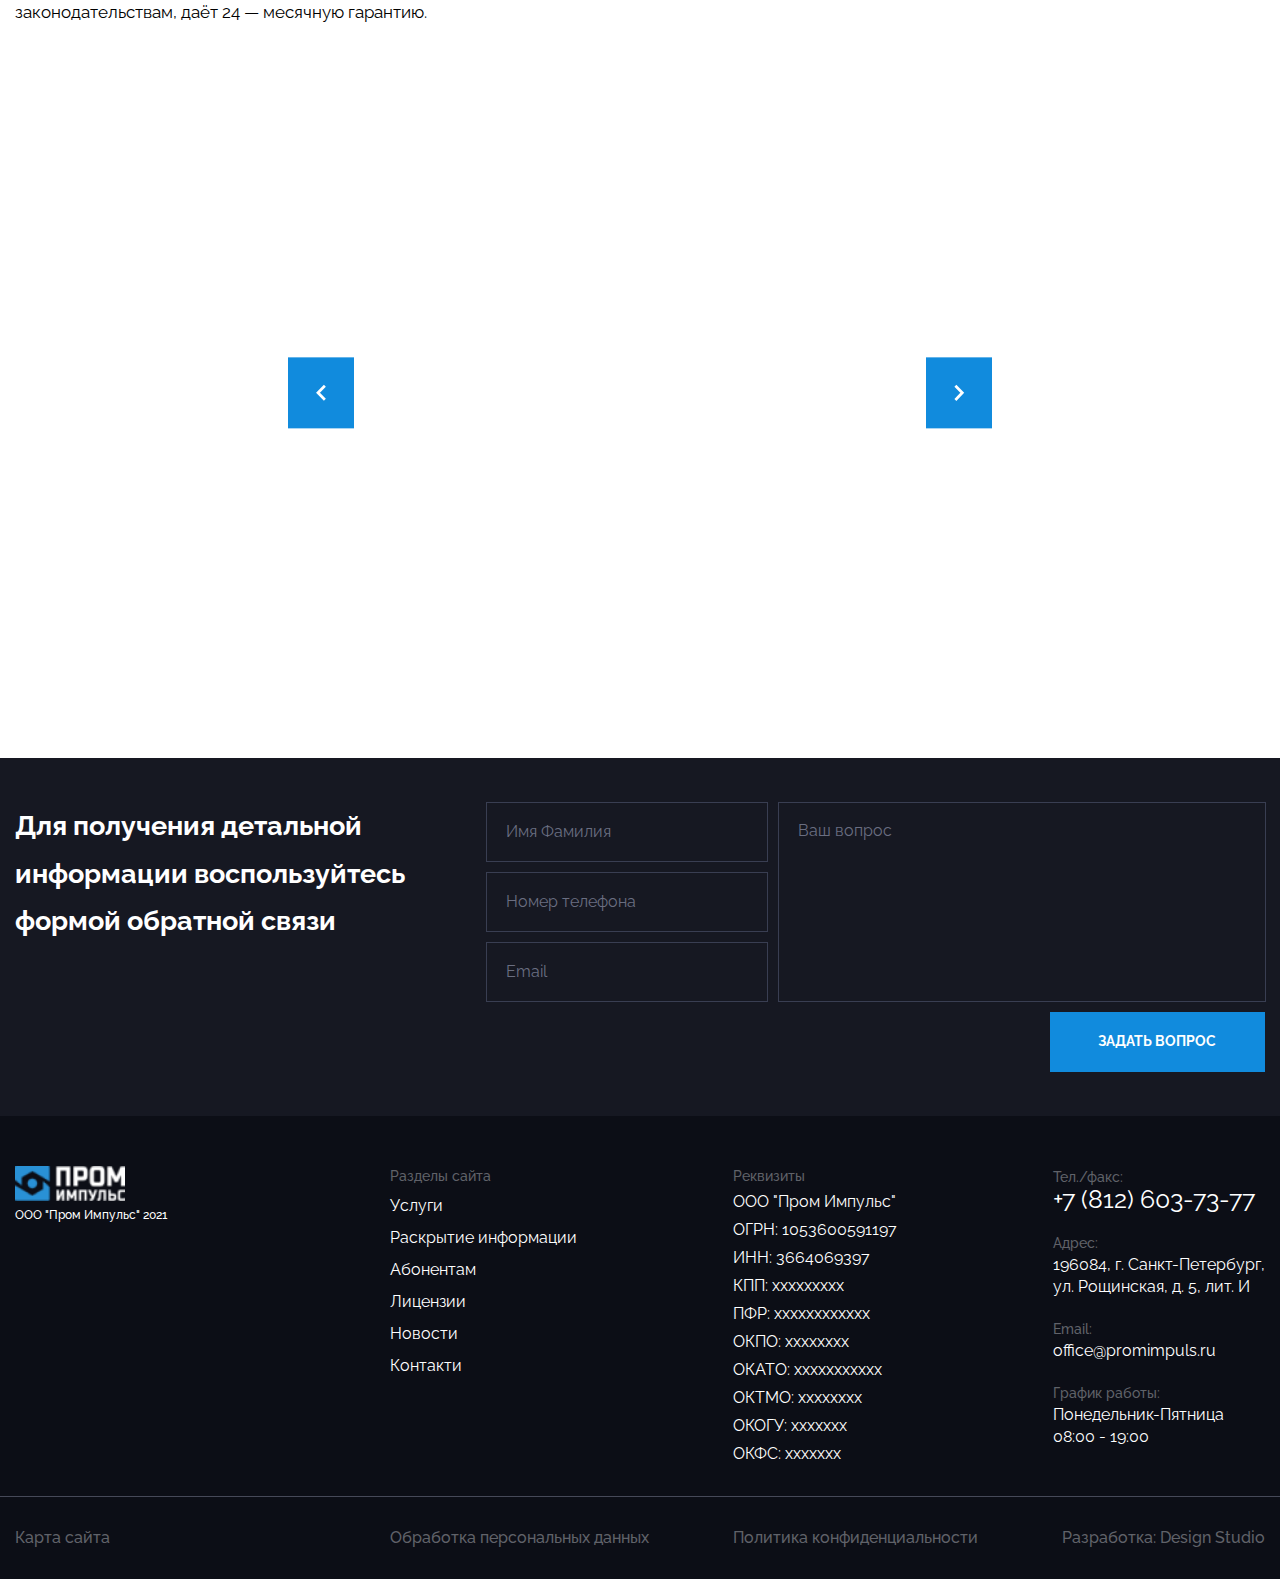
<file: works.html>
<!DOCTYPE html>
<html lang="ru">

<head>
  <meta charset="UTF-8">
  <meta name="viewport" content="width=device-width, initial-scale=1.0">
  <meta name="description" content="">
  <meta name="keywords" content="">
  <meta name="robots" content="">
  <title>Document</title>
  <link rel="stylesheet" href="css/style.min.css">
</head>

<body>

  <div class="page--white-text page">


    <!--HEADER -----------------------------------> 
    <div class="work__screen _ibg" style="background-image: url('./images/work_screen.webp');">
        <header class="header">
            <div class="container">
                <div class="header__navbar">
                    <div class="logo">
                        <a class="logo__link">
                            <img class="logo__link-img" src="./images/logo_1.png" loading="lazy">
                        </a>
                    </div>
                    <div class="navbar">
                        <nav class="navbar__inner">
                            <ul class="navbar__list" data-spollers="824,max">
                                <li class="navbar__list-item">
                                    <a class="navbar__list-link" data-spoller>О компании
                                        <svg class="navbar__list-arrow" width="10" height="8" viewBox="0 0 10 8" fill="none" xmlns="http://www.w3.org/2000/svg">
                                            <path d="M1 1.66666L5 5.66666L9 1.66666" stroke="#ffffff" stroke-width="2" stroke-linecap="round"/>
                                        </svg>
                                    </a>

                                    <ul class="navbar__list-subitems subitems">
                                        <li class="subitems__list">
                                            <a class="subitems__list-link" href="">О нас</a>
                                        </li>
                                        <li class="subitems__list">
                                            <a class="subitems__list-link" href="">Реквизиты</a>
                                        </li>
                                        <li class="subitems__list">
                                            <a class="subitems__list-link" href="">Закупки</a>
                                        </li>
                                        <li class="subitems__list">
                                            <a class="subitems__list-link" href="">Партнеры</a>
                                        </li>
                                    </ul>
                                </li>
                                <li class="navbar__list-item">
                                    <a class="navbar__list-link" href="services.html">Услуги</a>
                                </li>
                                <li class="navbar__list-item">
                                    <a class="navbar__list-link" href="rates.html">Раскрытие информации</a>
                                </li>
                                <li class="navbar__list-item">
                                    <a class="navbar__list-link" href="licenses.html">Лицензии</a>
                                </li>
                                <li class="navbar__list-item">
                                    <a class="navbar__list-link" href="#">Наши объекты</a>
                                </li>
                                <li class="navbar__list-item">
                                    <a class="navbar__list-link" href="news.html">Новости</a>
                                </li>
                                <li class="navbar__list-item">
                                    <a class="navbar__list-link" href="contacts.html">Контакты</a>
                                </li>
                            </ul>
                        </nav>
                    </div>

                    <div class="contact">
                        <a class="contact__phone" href="tel:+71234567890">
                            <span>+7(123) 456-78-90</span>
                        </a>
                        <a class="contact__email" href="#">
                            <span>yourmail@company.com</span>
                        </a>
                    </div>

                    <div class="cancel">
                        <a class="cancel__phone" href="tel:+71234567890">
                            <span>+7(123) 456-78-90</span>
                        </a>

                        <div class="cancel__btn">
                            <div></div>
                        </div>
                    </div>
                </div>
            </div>
        </header>
    </div>

    <section class="work">
        <div class="container">
            <div class="work__inner">
                    <div class="work__inner-title title">
                        <div class="title__offer">
                            <h2>Строительно-монтажные работы</h2>
                            <div>
                                <a class="" href="">ЗАКАЗАТЬ</a>
                                <a class="" href="">
                                    <svg width="13" height="18" viewBox="0 0 13 18" fill="none" xmlns="http://www.w3.org/2000/svg">
                                        <path d="M1.5 1.5L9 9L1.5 16.5" stroke="#fff" stroke-width="3"/>
                                    </svg>
                                </a>
                            </div>
                        </div>
                        <div class="title__info">
                           <p>Монтаж котельных является основным направлением деятельности нашей компании. Как правило, при монтаже котельных установоки монтаже котлов устанавливаются не только сами котлы, но и вспомогательное оборудование, такое как горелочные устройства, теплообменники, насосы котловог и сетевого контуров, группа безопасности, силовое электрооборудование.</p>
                        </div>
                    </div>
                    <div class="work__inner-text main-text">
                        <div class="main-text__content">
                           <p>Монтаж котлов отопления является одним из самых сложных этапов строительства, данный вид работ подразумевает под собой не только установку котлов отопления, но и их обвязку. Перед тем как производить монтаж котлов, необходимо просчитать нагрузку, которую данные котлы будут оказывать на фундамент. При монтаже котлов отопления больших мощностей требуется, как правило, дополнительный фундамент. Необходимые разместить котлы таким образом в помещении, чтобы была возможность проведения их технического обслуживания. Монтаж котельных установок, а в частности установка газовых котлов, требует детального расчёта диаметров подающих и обратных трубопроводов котлового контура (так называемых распределительных гребёнок — при разделении котлового и сетевого контуров). При слишком малом диаметре трубопроводов, при нагреве воды будет происходить большой скачок давления (до 10 кг/см3), что будет приводить к срабатыванию автоматики безопасности и остановке котельной.</p>
                        </div>
                        <div class="main-text__numbers counters">
                            <div class="counters__wrapper">
                                <div class="counters__box">
                                    <h3 class="counter_1">0</h3>
                                    <span>Довольных клиентав</span>
                                </div>
                                <div class="counters__box">
                                    <h3 class="counter_2">0</h3>
                                    <span>Еще одна цифра инфографика</span>
                                </div>
                            </div>
                        </div>
                    </div>

                    <div class="work__inner-subtext subtext">
                      <h2>Заголовок</h2>
                      <p class="subtext__main--one">При большом диаметре не вся вода будет достаточно нагрета и не будет соответствовать технологическим нуждам. Монтаж котельного оборудования включает в cебя также монтаж теплообменников, их необходимо подбирать зная параметры котлового и сетевого контуров отопления и ГВС. Основная функция теплообменников в  — не дать жёсткой сетевой воде попасть в котлы, таким образом продлевая эксплуатацию оборудования.</p>
                      <p class="subtext__main--two">После монтажа котельного оборудования и сдачи котельной в эксплуатацию наша компания, в соответствии с Российским законодательствам, даёт 24 — месячную гарантию.</p>
                    </div>
            </div>
        </div>
    </section>


    <section class="work-slaider">
      <div class="container-fluid">
        <div class="work-slaider__body swiper">
            <div class="work-slaider__inner swiper-wrapper">
              <div class="work-slaider__box swiper-slide">
                  <picture>
                      <source data-srcset="./images/work_1.webp" srcset="./images/1x1.png" type="image/webp">
                      <img data-src="./images/work_1.png" src="./images/1x1.png" alt="Alt Text!">
                  </picture>
                  <div class="work-slaider__overlay"></div>
              </div>

              <div class="work-slaider__box swiper-slide">
                  <picture>
                      <source data-srcset="./images/work_1.webp" srcset="./images/1x1.png" type="image/webp">
                      <img data-src="./images/work_1.png" src="./images/1x1.png" alt="Alt Text!">
                  </picture>
                  <div class="work-slaider__overlay"></div>
              </div>

              <div class="work-slaider__box swiper-slide">
                  <picture>
                      <source data-srcset="./images/work_1.webp" srcset="./images/1x1.png" type="image/webp">
                      <img data-src="./images/work_1.png" src="./images/1x1.png" alt="Alt Text!">
                  </picture>
                  <div class="work-slaider__overlay"></div>
              </div>
            </div>

            <div class="work-slaider__pagination">
              <button class="work-slaider__pagination--one" type="button">
                  <img src="./images/arrow_right.svg" alt="">
              </button>
              <button class="work-slaider__pagination--two" type="button">
                  <img src="./images/arrow_right.svg" alt="">
              </button>
            </div>
            
        </div>
      </div>
    </section>

    <section class="email mr-t-50">
        <div class="container">
            <div class="email__inner">
                <div class="email__top">
                    <div class="email__title">
                        <h2>Для получения детальной
                            информации воспользуйтесь
                            формой обратной связи</h2>
                    </div>
                    <div class="email__body">
                        <div class="email__left input">
                            <form action="" autocomplete="off">
                                <div class="input__name input__data">
                                    <input class="_req input__data-form" id="name" type="text" placeholder=" ">
                                    <div class="input__data-overlay">Имя Фамилия</div>
                                    <label for="name">!</label>
                                </div>
                                <div class="input__tel input__data">
                                    <input class="_req masked input__data-form" id="tel" type="tel" data-pattern="+*(***)***-**-**" placeholder=" ">
                                    <div class="input__data-overlay">Номер телефона</div>
                                    <label for="tel">!</label>
                                </div>
                                <div class="input__email input__data">
                                    <input class="_req _email input__data-form" id="email" type="email"  placeholder=" ">
                                    <div class="input__data-overlay">Email</div>
                                    <label for="email">!</label>
                                </div>
                            </form>
                        </div>
                        <div class="email__right">
                            <form action="" autocomplete="off">
                                <textarea class="_req input__data-form" placeholder=" "></textarea>
                                <div class="input__data-overlay">Ваш вопрос</div>
                            </form>
                        </div>

                    </div>
                </div>

                <div class="email__bottom">
                    <button type="submit" class="email__bottom-btn" id="btn__submit">ЗАДАТЬ ВОПРОС</button>
                </div>

            </div>
        </div>
    </section>

      <footer class="footer">
          <div class="footer__inner">
              <div class="footer__top">
                  <div class="container _flex">
                      <div class="footer__logo">
                          <img src="./images/logo_1.png" alt="">
                          <p>ООО "Пром Импульс" 2021</p>
                      </div>
                      <div class="footer__text links">
                          <div class="links__page links__general">
                              <p class="_footer-suptitle spoller-link">Разделы сайта</p>
                              <ul>
                                  <li>
                                      <a href="services.html">Услуги</a>
                                  </li>
                                  <li>
                                      <a href="rates.html">Раскрытие информации</a>
                                  </li>
                                  <li>
                                      <a href="№">Абонентам</a>
                                  </li>
                                  <li>
                                      <a href="licenses.html">Лицензии</a>
                                  </li>
                                  <li>
                                      <a href="news.html">Новости</a>
                                  </li>
                                  <li>
                                      <a href="contacts.html">Контакти</a>
                                  </li>
                              </ul>
                          </div>

                          <div class="links__info links__general">
                              <p class="_footer-suptitle spoller-link">Реквизиты</p>
                              <ul>
                                  <li>
                                      <p class="links__info-text">ООО "Пром Импульс"</p>
                                  </li>
                                  <li>
                                      <p class="links__info-text">ОГРН: 1053600591197</p>
                                  </li>
                                  <li>
                                      <p class="links__info-text">ИНН: 3664069397</p>
                                  </li>
                                  <li>
                                      <p class="links__info-text">КПП: xxxxxxxxx</p>
                                  </li>
                                  <li>
                                      <p class="links__info-text">ПФР: xxxxxxxxxxxx</p>
                                  </li>
                                  <li>
                                      <p class="links__info-text">ОКПО: xxxxxxxx</p>
                                  </li>
                                  <li>
                                      <p class="links__info-text">ОКАТО: xxxxxxxxxxx</p>
                                  </li>
                                  <li>
                                      <p class="links__info-text">ОКТМО: xxxxxxxx</p>
                                  </li>
                                  <li>
                                      <p class="links__info-text">ОКОГУ: xxxxxxx</p>
                                  </li>
                                  <li>
                                      <p class="links__info-text">ОКФС: xxxxxxx</p>
                                  </li>
                              </ul>
                          </div>

                          <div class="links__about links__general">
                              <ul>
                                  <li>
                                      <p class="links__about-suptitle">Тел./факс:</p>
                                      <a class="links__about-tel links__about-text" href="tel:+78126037377">+7 (812) 603-73-77</a>
                                  </li>
                                  <li>
                                      <p class="links__about-suptitle">Адрес:</p>
                                      <p class="links__about-text">196084, г. Санкт-Петербург,</p>
                                      <p class="links__about-text">ул. Рощинская, д. 5, лит. И</p>
                                  </li>
                                  <li>
                                      <p class="links__about-suptitle">Email:</p>
                                      <a href="mailto: office@promimpuls.ru" class="links__about-text">office@promimpuls.ru</a>
                                  </li>
                                  <li>
                                      <p class="links__about-suptitle">График работы:</p>
                                      <p class="links__about-text">Понедельник-Пятница</p>
                                      <p class="links__about-text">08:00 - 19:00</p>
                                  </li>
                              </ul>
                          </div>
                      </div>
                  </div>
              </div>

              <div class="footer__bottom">
                  <div class="container _flex">
                      <div class="footer__bottom-map">
                          <a href="#">Карта сайта</a>
                      </div>
                      <div class="footer__bottom-rules">
                          <a href="#">Обработка персональных данных</a>
                          <a href="#">Политика конфиденциальности</a>
                          <a href="#">Разработка: Design Studio</a>
                      </div>
                  </div>
              </div>
          </div>
      </footer>


 </div>

    <script src="js/main.min.js"></script>


</body>

</html>
</file>
<file: css/style.min.css>
@import url("https://fonts.googleapis.com/css2?family=Raleway:wght@400;500;700;800&display=swap");html{-webkit-box-sizing:border-box;box-sizing:border-box}*,:after,:before{-webkit-box-sizing:inherit;box-sizing:inherit}blockquote,body,dd,dl,figcaption,figure,form,h1,h2,h3,h4,h5,h6,li,ol,p,ul{margin:0}ol,ul{list-style:none;padding:0}img{width:100%;display:block}button,input,select,textarea{font-size:100%;margin:0;vertical-align:baseline;outline:none;overflow:hidden}input:-webkit-autofill,input:-webkit-autofill:focus,input:-webkit-autofill:hover,select:-webkit-autofill,select:-webkit-autofill:focus,select:-webkit-autofill:hover,textarea:-webkit-autofill,textarea:-webkit-autofill:focus,textarea:-webkit-autofill:hover{border:1px solid #393e52;-webkit-text-fill-color:#fff;-webkit-box-shadow:0 0 0 1000px transparent inset;-webkit-transition:background-color 5000s ease-in-out 0s;transition:background-color 5000s ease-in-out 0s}button{display:-webkit-inline-box;display:-ms-inline-flexbox;display:inline-flex;background:transparent;border:none;border-spacing:0;margin:0;padding:0;cursor:pointer;color:inherit;font:inherit;line-height:normal}button:focus{outline:0}a{display:-webkit-inline-box;display:-ms-inline-flexbox;display:inline-flex;-webkit-box-align:center;-ms-flex-align:center;align-items:center;text-decoration:none;cursor:pointer}a:active,a:hover{outline:0}span{display:inline-block}@font-face{font-family:swiper-icons;src:url("data:application/font-woff;charset=utf-8;base64, [base64]//wADZ2x5ZgAAAywAAADMAAAD2MHtryVoZWFkAAABbAAAADAAAAA2E2+eoWhoZWEAAAGcAAAAHwAAACQC9gDzaG10eAAAAigAAAAZAAAArgJkABFsb2NhAAAC0AAAAFoAAABaFQAUGG1heHAAAAG8AAAAHwAAACAAcABAbmFtZQAAA/gAAAE5AAACXvFdBwlwb3N0AAAFNAAAAGIAAACE5s74hXjaY2BkYGAAYpf5Hu/j+W2+MnAzMYDAzaX6QjD6/4//Bxj5GA8AuRwMYGkAPywL13jaY2BkYGA88P8Agx4j+/8fQDYfA1AEBWgDAIB2BOoAeNpjYGRgYNBh4GdgYgABEMnIABJzYNADCQAACWgAsQB42mNgYfzCOIGBlYGB0YcxjYGBwR1Kf2WQZGhhYGBiYGVmgAFGBiQQkOaawtDAoMBQxXjg/wEGPcYDDA4wNUA2CCgwsAAAO4EL6gAAeNpj2M0gyAACqxgGNWBkZ2D4/wMA+xkDdgAAAHjaY2BgYGaAYBkGRgYQiAHyGMF8FgYHIM3DwMHABGQrMOgyWDLEM1T9/w8UBfEMgLzE////P/5//f/V/xv+r4eaAAeMbAxwIUYmIMHEgKYAYjUcsDAwsLKxc3BycfPw8jEQA/[base64]/uznmfPFBNODM2K7MTQ45YEAZqGP81AmGGcF3iPqOop0r1SPTaTbVkfUe4HXj97wYE+yNwWYxwWu4v1ugWHgo3S1XdZEVqWM7ET0cfnLGxWfkgR42o2PvWrDMBSFj/IHLaF0zKjRgdiVMwScNRAoWUoH78Y2icB/yIY09An6AH2Bdu/UB+yxopYshQiEvnvu0dURgDt8QeC8PDw7Fpji3fEA4z/PEJ6YOB5hKh4dj3EvXhxPqH/SKUY3rJ7srZ4FZnh1PMAtPhwP6fl2PMJMPDgeQ4rY8YT6Gzao0eAEA409DuggmTnFnOcSCiEiLMgxCiTI6Cq5DZUd3Qmp10vO0LaLTd2cjN4fOumlc7lUYbSQcZFkutRG7g6JKZKy0RmdLY680CDnEJ+UMkpFFe1RN7nxdVpXrC4aTtnaurOnYercZg2YVmLN/d/gczfEimrE/fs/bOuq29Zmn8tloORaXgZgGa78yO9/cnXm2BpaGvq25Dv9S4E9+5SIc9PqupJKhYFSSl47+Qcr1mYNAAAAeNptw0cKwkAAAMDZJA8Q7OUJvkLsPfZ6zFVERPy8qHh2YER+3i/BP83vIBLLySsoKimrqKqpa2hp6+jq6RsYGhmbmJqZSy0sraxtbO3sHRydnEMU4uR6yx7JJXveP7WrDycAAAAAAAH//wACeNpjYGRgYOABYhkgZgJCZgZNBkYGLQZtIJsFLMYAAAw3ALgAeNolizEKgDAQBCchRbC2sFER0YD6qVQiBCv/H9ezGI6Z5XBAw8CBK/m5iQQVauVbXLnOrMZv2oLdKFa8Pjuru2hJzGabmOSLzNMzvutpB3N42mNgZGBg4GKQYzBhYMxJLMlj4GBgAYow/P/PAJJhLM6sSoWKfWCAAwDAjgbRAAB42mNgYGBkAIIbCZo5IPrmUn0hGA0AO8EFTQAA");font-weight:400;font-style:normal}:root{--swiper-theme-color:#007aff}.swiper{margin-left:auto;margin-right:auto;position:relative;overflow:hidden;list-style:none;padding:0;z-index:1}.swiper-vertical>.swiper-wrapper{-webkit-box-orient:vertical;-webkit-box-direction:normal;-ms-flex-direction:column;flex-direction:column}.swiper-wrapper{position:relative;width:100%;height:100%;z-index:1;display:-webkit-box;display:-ms-flexbox;display:flex;-webkit-transition-property:-webkit-transform;transition-property:-webkit-transform;-o-transition-property:transform;transition-property:transform;transition-property:transform, -webkit-transform;-webkit-box-sizing:content-box;box-sizing:content-box}.swiper-android .swiper-slide,.swiper-wrapper{-webkit-transform:translateZ(0);transform:translateZ(0)}.swiper-pointer-events{-ms-touch-action:pan-y;touch-action:pan-y}.swiper-pointer-events.swiper-vertical{-ms-touch-action:pan-x;touch-action:pan-x}.swiper-slide{-ms-flex-negative:0;flex-shrink:0;width:100%;height:100%;position:relative;-webkit-transition-property:-webkit-transform;transition-property:-webkit-transform;-o-transition-property:transform;transition-property:transform;transition-property:transform, -webkit-transform}.swiper-slide-invisible-blank{visibility:hidden}.swiper-autoheight,.swiper-autoheight .swiper-slide{height:auto}.swiper-autoheight .swiper-wrapper{-webkit-box-align:start;-ms-flex-align:start;align-items:flex-start;-webkit-transition-property:height,-webkit-transform;transition-property:height,-webkit-transform;-o-transition-property:transform,height;transition-property:transform,height;transition-property:transform,height,-webkit-transform}.swiper-3d,.swiper-3d.swiper-css-mode .swiper-wrapper{-webkit-perspective:1200px;perspective:1200px}.swiper-3d .swiper-cube-shadow,.swiper-3d .swiper-slide,.swiper-3d .swiper-slide-shadow,.swiper-3d .swiper-slide-shadow-bottom,.swiper-3d .swiper-slide-shadow-left,.swiper-3d .swiper-slide-shadow-right,.swiper-3d .swiper-slide-shadow-top,.swiper-3d .swiper-wrapper{-webkit-transform-style:preserve-3d;transform-style:preserve-3d}.swiper-3d .swiper-slide-shadow,.swiper-3d .swiper-slide-shadow-bottom,.swiper-3d .swiper-slide-shadow-left,.swiper-3d .swiper-slide-shadow-right,.swiper-3d .swiper-slide-shadow-top{position:absolute;left:0;top:0;width:100%;height:100%;pointer-events:none;z-index:10}.swiper-3d .swiper-slide-shadow{background:rgba(0,0,0,.15)}.swiper-3d .swiper-slide-shadow-left{background-image:-webkit-gradient(linear,right top, left top,from(rgba(0,0,0,.5)),to(transparent));background-image:-o-linear-gradient(right,rgba(0,0,0,.5),transparent);background-image:linear-gradient(270deg,rgba(0,0,0,.5),transparent)}.swiper-3d .swiper-slide-shadow-right{background-image:-webkit-gradient(linear,left top, right top,from(rgba(0,0,0,.5)),to(transparent));background-image:-o-linear-gradient(left,rgba(0,0,0,.5),transparent);background-image:linear-gradient(90deg,rgba(0,0,0,.5),transparent)}.swiper-3d .swiper-slide-shadow-top{background-image:-webkit-gradient(linear,left bottom, left top,from(rgba(0,0,0,.5)),to(transparent));background-image:-o-linear-gradient(bottom,rgba(0,0,0,.5),transparent);background-image:linear-gradient(0deg,rgba(0,0,0,.5),transparent)}.swiper-3d .swiper-slide-shadow-bottom{background-image:-webkit-gradient(linear,left top, left bottom,from(rgba(0,0,0,.5)),to(transparent));background-image:-o-linear-gradient(top,rgba(0,0,0,.5),transparent);background-image:linear-gradient(180deg,rgba(0,0,0,.5),transparent)}.swiper-css-mode>.swiper-wrapper{overflow:auto;scrollbar-width:none;-ms-overflow-style:none}.swiper-css-mode>.swiper-wrapper::-webkit-scrollbar{display:none}.swiper-css-mode>.swiper-wrapper>.swiper-slide{scroll-snap-align:start start}.swiper-horizontal.swiper-css-mode>.swiper-wrapper{-ms-scroll-snap-type:x mandatory;scroll-snap-type:x mandatory}.swiper-vertical.swiper-css-mode>.swiper-wrapper{-ms-scroll-snap-type:y mandatory;scroll-snap-type:y mandatory}.swiper-centered>.swiper-wrapper:before{content:"";-ms-flex-negative:0;flex-shrink:0;-webkit-box-ordinal-group:10000;-ms-flex-order:9999;order:9999}.swiper-centered.swiper-horizontal>.swiper-wrapper>.swiper-slide:first-child{-webkit-margin-start:var(--swiper-centered-offset-before);margin-inline-start:var(--swiper-centered-offset-before)}.swiper-centered.swiper-horizontal>.swiper-wrapper:before{height:100%;min-height:1px;width:var(--swiper-centered-offset-after)}.swiper-centered.swiper-vertical>.swiper-wrapper>.swiper-slide:first-child{-webkit-margin-before:var(--swiper-centered-offset-before);margin-block-start:var(--swiper-centered-offset-before)}.swiper-centered.swiper-vertical>.swiper-wrapper:before{width:100%;min-width:1px;height:var(--swiper-centered-offset-after)}.swiper-centered>.swiper-wrapper>.swiper-slide{scroll-snap-align:center center}.swiper-virtual.swiper-css-mode .swiper-wrapper:after{content:"";position:absolute;left:0;top:0;pointer-events:none}.swiper-virtual.swiper-css-mode.swiper-horizontal .swiper-wrapper:after{height:1px;width:var(--swiper-virtual-size)}.swiper-virtual.swiper-css-mode.swiper-vertical .swiper-wrapper:after{width:1px;height:var(--swiper-virtual-size)}:root{--swiper-navigation-size:44px}.swiper-button-next,.swiper-button-prev{position:absolute;top:50%;width:calc(var(--swiper-navigation-size) / 44 * 27);height:var(--swiper-navigation-size);margin-top:calc(0px - (var(--swiper-navigation-size) / 2));z-index:10;cursor:pointer;display:-webkit-box;display:-ms-flexbox;display:flex;-webkit-box-align:center;-ms-flex-align:center;align-items:center;-webkit-box-pack:center;-ms-flex-pack:center;justify-content:center;color:var(--swiper-navigation-color,var(--swiper-theme-color))}.swiper-button-next.swiper-button-disabled,.swiper-button-prev.swiper-button-disabled{opacity:.35;cursor:auto;pointer-events:none}.swiper-button-next:after,.swiper-button-prev:after{font-family:swiper-icons;font-size:var(--swiper-navigation-size);text-transform:none!important;letter-spacing:0;text-transform:none;font-variant:normal;line-height:1}.swiper-button-prev,.swiper-rtl .swiper-button-next{left:10px;right:auto}.swiper-button-prev:after,.swiper-rtl .swiper-button-next:after{content:"prev"}.swiper-button-next,.swiper-rtl .swiper-button-prev{right:10px;left:auto}.swiper-button-next:after,.swiper-rtl .swiper-button-prev:after{content:"next"}.swiper-button-lock{display:none}.swiper-pagination{position:absolute;text-align:center;-webkit-transition:opacity .3s;-o-transition:opacity .3s;transition:opacity .3s;-webkit-transform:translateZ(0);transform:translateZ(0);z-index:10}.swiper-pagination.swiper-pagination-hidden{opacity:0}.swiper-horizontal>.swiper-pagination-bullets,.swiper-pagination-bullets.swiper-pagination-horizontal,.swiper-pagination-custom,.swiper-pagination-fraction{bottom:10px;left:0;width:100%}.swiper-pagination-bullets-dynamic{overflow:hidden;font-size:0}.swiper-pagination-bullets-dynamic .swiper-pagination-bullet{-webkit-transform:scale(.33);-ms-transform:scale(.33);transform:scale(.33);position:relative}.swiper-pagination-bullets-dynamic .swiper-pagination-bullet-active,.swiper-pagination-bullets-dynamic .swiper-pagination-bullet-active-main{-webkit-transform:scale(1);-ms-transform:scale(1);transform:scale(1)}.swiper-pagination-bullets-dynamic .swiper-pagination-bullet-active-prev{-webkit-transform:scale(.66);-ms-transform:scale(.66);transform:scale(.66)}.swiper-pagination-bullets-dynamic .swiper-pagination-bullet-active-prev-prev{-webkit-transform:scale(.33);-ms-transform:scale(.33);transform:scale(.33)}.swiper-pagination-bullets-dynamic .swiper-pagination-bullet-active-next{-webkit-transform:scale(.66);-ms-transform:scale(.66);transform:scale(.66)}.swiper-pagination-bullets-dynamic .swiper-pagination-bullet-active-next-next{-webkit-transform:scale(.33);-ms-transform:scale(.33);transform:scale(.33)}.swiper-pagination-bullet{width:8px;height:8px;display:inline-block;border-radius:50%;background:#000;opacity:.2}button.swiper-pagination-bullet{border:none;margin:0;padding:0;-webkit-box-shadow:none;box-shadow:none;-webkit-appearance:none;-moz-appearance:none;appearance:none}.swiper-pagination-clickable .swiper-pagination-bullet{cursor:pointer}.swiper-pagination-bullet:only-child{display:none!important}.swiper-pagination-bullet-active{opacity:1;background:var(--swiper-pagination-color,var(--swiper-theme-color))}.swiper-pagination-vertical.swiper-pagination-bullets,.swiper-vertical>.swiper-pagination-bullets{right:10px;top:50%;-webkit-transform:translate3d(0,-50%,0);transform:translate3d(0,-50%,0)}.swiper-pagination-vertical.swiper-pagination-bullets .swiper-pagination-bullet,.swiper-vertical>.swiper-pagination-bullets .swiper-pagination-bullet{margin:6px 0;display:block}.swiper-pagination-vertical.swiper-pagination-bullets.swiper-pagination-bullets-dynamic,.swiper-vertical>.swiper-pagination-bullets.swiper-pagination-bullets-dynamic{top:50%;-webkit-transform:translateY(-50%);-ms-transform:translateY(-50%);transform:translateY(-50%);width:8px}.swiper-pagination-vertical.swiper-pagination-bullets.swiper-pagination-bullets-dynamic .swiper-pagination-bullet,.swiper-vertical>.swiper-pagination-bullets.swiper-pagination-bullets-dynamic .swiper-pagination-bullet{display:inline-block;-webkit-transition:top .2s,-webkit-transform .2s;transition:top .2s,-webkit-transform .2s;-o-transition:transform .2s,top .2s;transition:transform .2s,top .2s;transition:transform .2s,top .2s,-webkit-transform .2s}.swiper-horizontal>.swiper-pagination-bullets .swiper-pagination-bullet,.swiper-pagination-horizontal.swiper-pagination-bullets .swiper-pagination-bullet{margin:0 4px}.swiper-horizontal>.swiper-pagination-bullets.swiper-pagination-bullets-dynamic,.swiper-pagination-horizontal.swiper-pagination-bullets.swiper-pagination-bullets-dynamic{left:50%;-webkit-transform:translateX(-50%);-ms-transform:translateX(-50%);transform:translateX(-50%);white-space:nowrap}.swiper-horizontal>.swiper-pagination-bullets.swiper-pagination-bullets-dynamic .swiper-pagination-bullet,.swiper-pagination-horizontal.swiper-pagination-bullets.swiper-pagination-bullets-dynamic .swiper-pagination-bullet{-webkit-transition:left .2s,-webkit-transform .2s;transition:left .2s,-webkit-transform .2s;-o-transition:transform .2s,left .2s;transition:transform .2s,left .2s;transition:transform .2s,left .2s,-webkit-transform .2s}.swiper-horizontal.swiper-rtl>.swiper-pagination-bullets-dynamic .swiper-pagination-bullet{-webkit-transition:right .2s,-webkit-transform .2s;transition:right .2s,-webkit-transform .2s;-o-transition:transform .2s,right .2s;transition:transform .2s,right .2s;transition:transform .2s,right .2s,-webkit-transform .2s}.swiper-pagination-progressbar{background:rgba(0,0,0,.25);position:absolute}.swiper-pagination-progressbar .swiper-pagination-progressbar-fill{background:var(--swiper-pagination-color,var(--swiper-theme-color));position:absolute;left:0;top:0;width:100%;height:100%;-webkit-transform:scale(0);-ms-transform:scale(0);transform:scale(0);-webkit-transform-origin:left top;-ms-transform-origin:left top;transform-origin:left top}.swiper-rtl .swiper-pagination-progressbar .swiper-pagination-progressbar-fill{-webkit-transform-origin:right top;-ms-transform-origin:right top;transform-origin:right top}.swiper-horizontal>.swiper-pagination-progressbar,.swiper-pagination-progressbar.swiper-pagination-horizontal,.swiper-pagination-progressbar.swiper-pagination-vertical.swiper-pagination-progressbar-opposite,.swiper-vertical>.swiper-pagination-progressbar.swiper-pagination-progressbar-opposite{width:100%;height:4px;left:0;top:0}.swiper-horizontal>.swiper-pagination-progressbar.swiper-pagination-progressbar-opposite,.swiper-pagination-progressbar.swiper-pagination-horizontal.swiper-pagination-progressbar-opposite,.swiper-pagination-progressbar.swiper-pagination-vertical,.swiper-vertical>.swiper-pagination-progressbar{width:4px;height:100%;left:0;top:0}.swiper-pagination-lock{display:none}.swiper-scrollbar{border-radius:10px;position:relative;-ms-touch-action:none;background:rgba(0,0,0,.1)}.swiper-horizontal>.swiper-scrollbar{position:absolute;left:1%;bottom:3px;z-index:50;height:5px;width:98%}.swiper-vertical>.swiper-scrollbar{position:absolute;right:3px;top:1%;z-index:50;width:5px;height:98%}.swiper-scrollbar-drag{height:100%;width:100%;position:relative;background:rgba(0,0,0,.5);border-radius:10px;left:0;top:0}.swiper-scrollbar-cursor-drag{cursor:move}.swiper-scrollbar-lock{display:none}.swiper-zoom-container{width:100%;height:100%;display:-webkit-box;display:-ms-flexbox;display:flex;-webkit-box-pack:center;-ms-flex-pack:center;justify-content:center;-webkit-box-align:center;-ms-flex-align:center;align-items:center;text-align:center}.swiper-zoom-container>canvas,.swiper-zoom-container>img,.swiper-zoom-container>svg{max-width:100%;max-height:100%;-o-object-fit:contain;object-fit:contain}.swiper-slide-zoomed{cursor:move}.swiper-lazy-preloader{width:42px;height:42px;position:absolute;left:50%;top:50%;margin-left:-21px;margin-top:-21px;z-index:10;-webkit-transform-origin:50%;-ms-transform-origin:50%;transform-origin:50%;-webkit-animation:a 1s infinite linear;animation:a 1s infinite linear;-webkit-box-sizing:border-box;box-sizing:border-box;border:4px solid var(--swiper-preloader-color,var(--swiper-theme-color));border-radius:50%;border-top-color:transparent}.swiper-lazy-preloader-white{--swiper-preloader-color:#fff}.swiper-lazy-preloader-black{--swiper-preloader-color:#000}@-webkit-keyframes a{to{-webkit-transform:rotate(1turn);transform:rotate(1turn)}}@keyframes a{to{-webkit-transform:rotate(1turn);transform:rotate(1turn)}}.swiper .swiper-notification{position:absolute;left:0;top:0;pointer-events:none;opacity:0;z-index:-1000}.swiper-free-mode>.swiper-wrapper{-webkit-transition-timing-function:ease-out;-o-transition-timing-function:ease-out;transition-timing-function:ease-out;margin:0 auto}.swiper-grid>.swiper-wrapper{-ms-flex-wrap:wrap;flex-wrap:wrap}.swiper-grid-column>.swiper-wrapper{-ms-flex-wrap:wrap;flex-wrap:wrap;-webkit-box-orient:vertical;-webkit-box-direction:normal;-ms-flex-direction:column;flex-direction:column}.swiper-fade.swiper-free-mode .swiper-slide{-webkit-transition-timing-function:ease-out;-o-transition-timing-function:ease-out;transition-timing-function:ease-out}.swiper-fade .swiper-slide{pointer-events:none;-webkit-transition-property:opacity;-o-transition-property:opacity;transition-property:opacity}.swiper-fade .swiper-slide .swiper-slide{pointer-events:none}.swiper-fade .swiper-slide-active,.swiper-fade .swiper-slide-active .swiper-slide-active{pointer-events:auto}.swiper-cube{overflow:visible}.swiper-cube .swiper-slide{pointer-events:none;-webkit-backface-visibility:hidden;backface-visibility:hidden;z-index:1;visibility:hidden;-webkit-transform-origin:0 0;-ms-transform-origin:0 0;transform-origin:0 0;width:100%;height:100%}.swiper-cube .swiper-slide .swiper-slide{pointer-events:none}.swiper-cube.swiper-rtl .swiper-slide{-webkit-transform-origin:100% 0;-ms-transform-origin:100% 0;transform-origin:100% 0}.swiper-cube .swiper-slide-active,.swiper-cube .swiper-slide-active .swiper-slide-active{pointer-events:auto}.swiper-cube .swiper-slide-active,.swiper-cube .swiper-slide-next,.swiper-cube .swiper-slide-next+.swiper-slide,.swiper-cube .swiper-slide-prev{pointer-events:auto;visibility:visible}.swiper-cube .swiper-slide-shadow-bottom,.swiper-cube .swiper-slide-shadow-left,.swiper-cube .swiper-slide-shadow-right,.swiper-cube .swiper-slide-shadow-top{z-index:0;-webkit-backface-visibility:hidden;backface-visibility:hidden}.swiper-cube .swiper-cube-shadow{position:absolute;left:0;bottom:0;width:100%;height:100%;opacity:.6;z-index:0}.swiper-cube .swiper-cube-shadow:before{content:"";background:#000;position:absolute;left:0;top:0;bottom:0;right:0;-webkit-filter:blur(50px);filter:blur(50px)}.swiper-flip{overflow:visible}.swiper-flip .swiper-slide{pointer-events:none;-webkit-backface-visibility:hidden;backface-visibility:hidden;z-index:1}.swiper-flip .swiper-slide .swiper-slide{pointer-events:none}.swiper-flip .swiper-slide-active,.swiper-flip .swiper-slide-active .swiper-slide-active{pointer-events:auto}.swiper-flip .swiper-slide-shadow-bottom,.swiper-flip .swiper-slide-shadow-left,.swiper-flip .swiper-slide-shadow-right,.swiper-flip .swiper-slide-shadow-top{z-index:0;-webkit-backface-visibility:hidden;backface-visibility:hidden}.swiper-creative .swiper-slide{-webkit-backface-visibility:hidden;backface-visibility:hidden;overflow:hidden;-webkit-transition-property:opacity,height,-webkit-transform;transition-property:opacity,height,-webkit-transform;-o-transition-property:transform,opacity,height;transition-property:transform,opacity,height;transition-property:transform,opacity,height,-webkit-transform}.swiper-cards{overflow:visible}.swiper-cards .swiper-slide{-webkit-transform-origin:center bottom;-ms-transform-origin:center bottom;transform-origin:center bottom;-webkit-backface-visibility:hidden;backface-visibility:hidden;overflow:hidden}body,html{height:100%;font-family:Raleway;font-size:16px}.page{display:-webkit-box;display:-ms-flexbox;display:flex;-webkit-box-orient:vertical;-webkit-box-direction:normal;-ms-flex-direction:column;flex-direction:column;min-height:100%}.footer{margin-top:auto}.container{max-width:1500px;margin:0 auto;padding:0 15px}._title-text{font-family:Raleway;font-weight:700;line-height:150%;letter-spacing:.02px;color:#000;font-size:46px}@media (max-width:1500px){._title-text{font-size:calc(26px + 20 * ((100vw - 320px) / 1180))}}._subtitle-text-pos:before{display:inline-block;width:20px;height:20px;position:absolute;top:10px;left:-50px;font-family:Raleway;font-weight:700;font-size:20px;line-height:150%;letter-spacing:.02px;color:#118bdd}@media (max-width:1500px){._subtitle-text-pos:before{font-size:calc(16px + 4 * ((100vw - 320px) / 1180))}}@media (max-width:475px){._subtitle-text-pos:before{position:absolute;top:-25px;left:0}}@media (min-width:476px){._subtitle-text-pos{margin-left:120px}}@media (min-width:476px) and (max-width:1500px){._subtitle-text-pos{margin-left:calc(40px + 80 * ((100vw - 320px) / 1180))}}._subtitle-text{font-weight:700;font-size:20px;line-height:150%;color:#118bdd}._main-text,._subtitle-text{font-family:Raleway;letter-spacing:.02px}._main-text{font-weight:400;line-height:180%;color:#434343;font-size:16px}@media (max-width:1500px){._main-text{font-size:calc(14px + 2 * ((100vw - 320px) / 1180))}}._main-button{color:#fff}._tl{text-align:left}._tc{text-align:center}._ibg{background-size:cover;background-position:50%;background-repeat:no-repeat}.mr-t-120-50{margin-top:120px}@media (max-width:1500px){.mr-t-120-50{margin-top:calc(65px + 55 * ((100vw - 320px) / 1180))}}.mr-t-240-100{margin-top:240px}@media (max-width:1500px){.mr-t-240-100{margin-top:calc(115px + 125 * ((100vw - 320px) / 1180))}}@media (max-width:816px){.mr-t-120-50-uniq{margin-top:50px}}.mr-t-210-70{margin-top:210px}@media (max-width:1500px){.mr-t-210-70{margin-top:calc(85px + 125 * ((100vw - 320px) / 1180))}}.mr-b-50{margin-bottom:50px}.mr-t-50{margin-top:50px}.mr-b-120-50{margin-bottom:120px}@media (max-width:1500px){.mr-b-120-50{margin-bottom:calc(65px + 55 * ((100vw - 320px) / 1180))}}._no-scroll{overflow-y:hidden}.fullsrceen{width:100%;background-repeat:no-repeat;background-size:cover;min-height:100vh}.header__inner{display:-webkit-box;display:-ms-flexbox;display:flex;-webkit-box-orient:vertical;-webkit-box-direction:normal;-ms-flex-direction:column;flex-direction:column;-webkit-box-pack:justify;-ms-flex-pack:justify;justify-content:space-between}.header__fullscreen{height:100vh;padding-bottom:70px}@media (max-width:1500px){.header__fullscreen{padding-bottom:calc(20px + 50 * ((100vw - 320px) / 1180))}}.header__navbar{display:-webkit-box;display:-ms-flexbox;display:flex;-webkit-box-pack:justify;-ms-flex-pack:justify;justify-content:space-between;-webkit-box-align:center;-ms-flex-align:center;align-items:center;min-height:100px}.offer__content h1{font-weight:800;font-size:54px;line-height:150%;color:#fff;max-width:830px}@media (max-width:1500px){.offer__content h1{font-size:calc(30px + 24 * ((100vw - 320px) / 1180))}}.offer__content p{font-weight:400;font-size:26px;line-height:150%;color:#cfcfcf;max-width:650px;margin-top:20px}@media (max-width:1500px){.offer__content p{font-size:calc(18px + 8 * ((100vw - 320px) / 1180))}}@media (min-width:661px){.features__list{display:-webkit-box;display:-ms-flexbox;display:flex;-ms-flex-wrap:wrap;flex-wrap:wrap}.features__list-item{-webkit-box-flex:0;-ms-flex:0 0 25%;flex:0 0 25%}}@media (min-width:661px) and (max-width:1005px){.features__list-item{-webkit-box-flex:0;-ms-flex:0 0 50%;flex:0 0 50%;margin-top:20px}}.features__list-item{display:-webkit-box;display:-ms-flexbox;display:flex;min-width:0}.features__list-item img{width:28px;margin-right:10px}.features__list h2{font-weight:700;font-size:16px;color:#fff}@media (max-width:1500px){.features__list h2{font-size:calc(14px + 2 * ((100vw - 320px) / 1180))}}.features__list p{font-weight:400;font-size:14px;color:#c9c9c9;line-height:23px;margin-top:7px}@media (max-width:1500px){.features__list p{font-size:calc(12px + 2 * ((100vw - 320px) / 1180))}}.navbar__list{display:-webkit-box;display:-ms-flexbox;display:flex}.navbar__list-item{margin-left:15px;margin-right:15px;position:relative}@media (max-width:1500px){.navbar__list-item{margin-left:calc(0px + 15 * ((100vw - 320px) / 1180));margin-right:calc(0px + 15 * ((100vw - 320px) / 1180))}}.navbar__list-link{font-weight:700;font-size:13px;line-height:14px;letter-spacing:.05em;text-transform:uppercase;padding-top:20px;padding-bottom:20px;color:#fff;-webkit-transition:all .5s;-o-transition:all .5s;transition:all .5s}@media (max-width:1500px){.navbar__list-link{font-size:calc(9px + 4 * ((100vw - 320px) / 1180))}}.navbar__list-link:hover{color:#118bdd}.navbar__list-link path{-webkit-transition:all .5s;-o-transition:all .5s;transition:all .5s}.navbar__list-link:hover svg path{stroke:#118bdd}.navbar__list-arrow{margin-left:5px;cursor:pointer;-webkit-transition:all .5s;-o-transition:all .5s;transition:all .5s}@media (min-width:825px){.subitems{position:absolute;top:100%;left:-23%;z-index:15;min-width:100px;background-color:#0c0e16;padding:30px;opacity:0;visibility:hidden;pointer-events:none;-webkit-transform:translateY(10px);-ms-transform:translateY(10px);transform:translateY(10px);-webkit-transition:all .5s;-o-transition:all .5s;transition:all .5s}}@media (min-width:825px) and (max-width:1500px){.subitems{min-width:calc(40px + 60 * ((100vw - 320px) / 1180));padding:calc(15px + 15 * ((100vw - 320px) / 1180))}}@media (min-width:825px){.subitems a{font-weight:500;font-size:18px;line-height:21px;color:#fff;-webkit-transition:all .5s;-o-transition:all .5s;transition:all .5s}}@media (min-width:825px) and (max-width:1500px){.subitems a{font-size:calc(14px + 4 * ((100vw - 320px) / 1180))}}@media (min-width:825px){.subitems a:hover{color:#118bdd}.subitems li:not(:first-child){margin-top:10px}}@media (min-width:825px) and (max-width:1500px){.subitems li:not(:first-child){margin-top:calc(5px + 5 * ((100vw - 320px) / 1180))}}body._pc .navbar__list-item:hover .subitems,body._touch .navbar__list-item._active .subitems{opacity:1;visibility:visible;-webkit-transform:translate(0);-ms-transform:translate(0);transform:translate(0);pointer-events:visible}body._touch .navbar__list-item._active .navbar__list-arrow{-webkit-transform:rotate(-180deg);-ms-transform:rotate(-180deg);transform:rotate(-180deg)}.contact{display:-webkit-box;display:-ms-flexbox;display:flex;-webkit-box-orient:vertical;-webkit-box-direction:normal;-ms-flex-direction:column;flex-direction:column;row-gap:10px}.contact__phone{color:#fff;font-weight:500}.contact__email{font-weight:500;font-size:14px;line-height:17px;color:#8c94a6}.cancel{display:none;-webkit-box-align:center;-ms-flex-align:center;align-items:center;-webkit-column-gap:27px;-moz-column-gap:27px;column-gap:27px}@media (max-width:1500px){.cancel{-webkit-column-gap:calc(12px + 15 * ((100vw - 320px) / 1180));-moz-column-gap:calc(12px + 15 * ((100vw - 320px) / 1180));column-gap:calc(12px + 15 * ((100vw - 320px) / 1180))}}.cancel ._active span:first-child{-webkit-transform:rotate(45deg);-ms-transform:rotate(45deg);transform:rotate(45deg);top:-3px;left:8px}.cancel ._active span:nth-child(2){width:0;opacity:0}.cancel ._active span:nth-child(3){-webkit-transform:rotate(-45deg);-ms-transform:rotate(-45deg);transform:rotate(-45deg);top:39px;left:8px}.cancel a{color:#fff;font-weight:500}@media (max-width:1072px){.contact{display:none}}@media (max-width:824px){.navbar{position:absolute;top:-100%;left:0;z-index:5;width:100%;height:100%;background-color:#0c0e16;padding-top:80px;display:-webkit-box;display:-ms-flexbox;display:flex;-webkit-box-pack:center;-ms-flex-pack:center;justify-content:center;-webkit-transition:all .3s;-o-transition:all .3s;transition:all .3s;overflow-y:auto}.navbar__list{-webkit-box-orient:vertical;-webkit-box-direction:normal;-ms-flex-direction:column;flex-direction:column}.navbar__list-link{font-size:20px;width:100%;display:-webkit-inline-box;display:-ms-inline-flexbox;display:inline-flex;-webkit-box-align:center;-ms-flex-align:center;align-items:center;-webkit-box-pack:justify;-ms-flex-pack:justify;justify-content:space-between}.navbar__list svg{margin-left:10px}.navbar__inner{width:100%;padding-left:31px;padding-right:31px}}@media (max-width:824px) and (max-width:1500px){.navbar__inner{padding-left:calc(10px + 21 * ((100vw - 320px) / 1180));padding-right:calc(10px + 21 * ((100vw - 320px) / 1180))}}@media (max-width:824px){.navbar__list-item{border-top:1px solid #2c2f37;border-bottom:1px solid #2c2f37}.navbar .subitems{padding-left:20px;padding-bottom:20px}}@media (max-width:824px) and (max-width:1500px){.navbar .subitems{padding-left:calc(10px + 10 * ((100vw - 320px) / 1180));padding-bottom:calc(8px + 12 * ((100vw - 320px) / 1180))}}@media (max-width:824px){.navbar .subitems__list-link{font-style:normal;font-weight:500;font-size:18px;line-height:140%;color:#fff}.navbar .subitems__list:not(:first-child){margin-top:15px}._active{top:0}.cancel{display:-webkit-box;display:-ms-flexbox;display:flex}.cancel .cancel__btn{width:30px;position:relative;z-index:8;-webkit-transition:all .2s;-o-transition:all .2s;transition:all .2s}.cancel ._active{width:45px;background-color:#118bdd}}@media (max-width:824px) and (max-width:824px){.cancel ._active{padding-top:3px;padding-top:calc(3px + 0 * ((100vw - 320px) / 504));padding-left:10px;padding-left:calc(6px + 4 * ((100vw - 320px) / 504));padding-right:10px;padding-right:calc(6px + 4 * ((100vw - 320px) / 504));padding-bottom:3px;padding-bottom:calc(3px + 0 * ((100vw - 320px) / 504))}}@media (max-width:824px){.cancel .cancel__btn:after,.cancel .cancel__btn:before,.cancel .cancel__btn div{background:#fff;content:"";display:block;height:2px;margin:8px 0;-webkit-transition:all .2s;-o-transition:all .2s;transition:all .2s}.cancel ._active:before{-webkit-transform:translateY(10px) rotate(45deg);-ms-transform:translateY(10px) rotate(45deg);transform:translateY(10px) rotate(45deg)}.cancel ._active:after{-webkit-transform:translateY(-10px) rotate(-45deg);-ms-transform:translateY(-10px) rotate(-45deg);transform:translateY(-10px) rotate(-45deg)}.cancel ._active div{-webkit-transform:translateX(100%) scale(0);-ms-transform:translateX(100%) scale(0);transform:translateX(100%) scale(0)}.subitems{position:relative}}@media (min-width:825px){.page--black-text .navbar__list-link{color:#000}.page--black-text .navbar__list-link:hover{color:#118bdd}.page--black-text .navbar__list-arrow path{stroke:#000;-webkit-transition:all .5s;-o-transition:all .5s;transition:all .5s}.page--black-text .navbar__list-arrow path:hover{color:#118bdd}}.page--black-text .cancel__phone,.page--black-text .contact__phone{color:#000}.page--black-text .cancel__btn:after,.page--black-text .cancel__btn:before,.page--black-text .cancel__btn div{background:#000}.page--black-text .cancel ._active:after,.page--black-text .cancel ._active:before,.page--black-text .cancel ._active div{background:#fff}.news-block__main{display:-webkit-box;display:-ms-flexbox;display:flex;-webkit-box-orient:vertical;-webkit-box-direction:normal;-ms-flex-direction:column;flex-direction:column;row-gap:20px}.news-block__top{margin-bottom:20px}.news-block__top a{font-style:normal;font-weight:500;font-size:12px;line-height:14px;color:#bababa}.news-block__top .link__active{color:#118bdd}.news-block .main-box{display:-webkit-box;display:-ms-flexbox;display:flex;-webkit-box-align:end;-ms-flex-align:end;align-items:flex-end;min-height:500px;padding-top:50px}@media (max-width:970px){.news-block .main-box{min-height:500px;min-height:calc(350px + 150 * ((100vw - 320px) / 650))}}@media (max-width:403px){.news-block .main-box{min-height:220px}}.news-block .main-box__info{display:-webkit-box;display:-ms-flexbox;display:flex;-webkit-box-align:end;-ms-flex-align:end;align-items:flex-end}.news-block .main-box__main{max-width:790px;background-color:#fff;padding:30px 30px 45px}@media (max-width:1500px){.news-block .main-box__main{padding-top:calc(15px + 15 * ((100vw - 320px) / 1180));padding-left:calc(15px + 15 * ((100vw - 320px) / 1180));padding-right:calc(15px + 15 * ((100vw - 320px) / 1180));padding-bottom:calc(20px + 25 * ((100vw - 320px) / 1180))}}.news-block .main-box__main h2{font-size:22px;font-style:normal;font-weight:700;line-height:150%;color:#000}@media (max-width:1500px){.news-block .main-box__main h2{font-size:calc(18px + 4 * ((100vw - 320px) / 1180))}}.news-block .main-box__main p{margin-top:10px}@media (max-width:403px){.news-block .main-box__main p{display:none}}.news-block .main-box__date a{background-color:#118bdd;padding:28px 46px;font-size:16px;font-style:normal;font-weight:700;line-height:150%;color:#fff}@media (max-width:1500px){.news-block .main-box__date a{padding-top:calc(15px + 13 * ((100vw - 320px) / 1180));padding-left:calc(28px + 18 * ((100vw - 320px) / 1180));padding-right:calc(28px + 18 * ((100vw - 320px) / 1180));padding-bottom:calc(15px + 13 * ((100vw - 320px) / 1180));font-size:calc(14px + 2 * ((100vw - 320px) / 1180))}}.work__screen{min-height:500px}.work{margin-top:-160px}.work__inner-title{display:-webkit-box;display:-ms-flexbox;display:flex;-ms-flex-wrap:wrap;flex-wrap:wrap}.work .title__offer{-webkit-box-flex:0;-ms-flex:0 0 50%;flex:0 0 50%;background-color:#118bdd;padding:43px 50px;display:-webkit-box;display:-ms-flexbox;display:flex;-webkit-box-orient:vertical;-webkit-box-direction:normal;-ms-flex-direction:column;flex-direction:column;-webkit-box-pack:justify;-ms-flex-pack:justify;justify-content:space-between}@media (max-width:1500px){.work .title__offer{padding-top:calc(15px + 28 * ((100vw - 320px) / 1180));padding-left:calc(20px + 30 * ((100vw - 320px) / 1180));padding-right:calc(20px + 30 * ((100vw - 320px) / 1180));padding-bottom:calc(15px + 28 * ((100vw - 320px) / 1180))}}.work .title__offer h2{font-size:46px;font-style:normal;font-weight:700;line-height:150%;color:#fff;margin-bottom:20px}@media (max-width:1500px){.work .title__offer h2{font-size:calc(26px + 20 * ((100vw - 320px) / 1180))}}.work .title__offer a{display:-webkit-inline-box;display:-ms-inline-flexbox;display:inline-flex;-webkit-box-align:center;-ms-flex-align:center;align-items:center;border:3px solid #fff;min-height:85px}@media (max-width:1500px){.work .title__offer a{min-height:calc(65px + 20 * ((100vw - 320px) / 1180))}}.work .title__offer a:first-child{padding-left:30px;padding-right:30px;font-size:20px;min-width:300px;font-style:normal;font-weight:700;line-height:24px;letter-spacing:.1em;color:#fff;text-transform:uppercase;border-right:0 solid transparent}@media (max-width:1500px){.work .title__offer a:first-child{padding-left:calc(15px + 15 * ((100vw - 320px) / 1180));padding-right:calc(15px + 15 * ((100vw - 320px) / 1180));font-size:calc(14px + 6 * ((100vw - 320px) / 1180));min-width:calc(120px + 180 * ((100vw - 320px) / 1180))}}.work .title__offer a:nth-child(2){padding-left:35px;padding-right:35px;-webkit-transition:all .3s;-o-transition:all .3s;transition:all .3s}@media (max-width:1500px){.work .title__offer a:nth-child(2){padding-left:calc(20px + 15 * ((100vw - 320px) / 1180));padding-right:calc(20px + 15 * ((100vw - 320px) / 1180))}}.work .title__offer a:nth-child(2):hover svg path{stroke:#118bdd}.work .title__offer a:nth-child(2):hover{background-color:#fff}.work .title__offer div{display:-webkit-box;display:-ms-flexbox;display:flex;-webkit-box-orient:horizontal;-webkit-box-direction:normal;-ms-flex-direction:row;flex-direction:row;-webkit-box-align:center;-ms-flex-align:center;align-items:center}@media (max-width:678px){.work .title__offer{-webkit-box-flex:1;-ms-flex:1 0 100%;flex:1 0 100%;margin-left:-15px;margin-right:-15px}}.work .title__info{background-color:#fff;padding-top:50px;padding-bottom:59px;font-style:normal;font-weight:700;font-size:18px;line-height:180%;color:#000;-webkit-box-flex:0;-ms-flex:0 0 50%;flex:0 0 50%}@media (max-width:1500px){.work .title__info{padding-top:calc(20px + 30 * ((100vw - 320px) / 1180));padding-bottom:calc(20px + 39 * ((100vw - 320px) / 1180))}}@media (min-width:679px){.work .title__info{padding-left:50px;padding-right:70px}}@media (min-width:679px) and (max-width:1500px){.work .title__info{padding-left:calc(20px + 30 * ((100vw - 320px) / 1180));padding-right:calc(20px + 50 * ((100vw - 320px) / 1180))}}@media (max-width:1500px){.work .title__info{font-size:calc(14px + 4 * ((100vw - 320px) / 1180))}}@media (max-width:678px){.work .title__info{-webkit-box-flex:0;-ms-flex:0 0 100%;flex:0 0 100%}}.work__inner-text{display:-webkit-box;display:-ms-flexbox;display:flex;-ms-flex-wrap:wrap;flex-wrap:wrap}.work .main-text__content{-webkit-box-flex:0;-ms-flex:0 0 50%;flex:0 0 50%;padding-top:50px;padding-right:50px;padding-bottom:59px}@media (max-width:1500px){.work .main-text__content{padding-top:calc(20px + 30 * ((100vw - 320px) / 1180));padding-right:calc(20px + 30 * ((100vw - 320px) / 1180));padding-bottom:calc(20px + 39 * ((100vw - 320px) / 1180))}}.work .main-text__content p{font-size:18px;font-style:normal;font-weight:400;line-height:180%;color:#000}@media (max-width:1500px){.work .main-text__content p{font-size:calc(12px + 6 * ((100vw - 320px) / 1180))}}@media (max-width:678px){.work .main-text__content{-webkit-box-flex:0;-ms-flex:0 0 100%;flex:0 0 100%;-webkit-box-ordinal-group:2;-ms-flex-order:1;order:1}}.work .counters{background-color:#118bdd;-webkit-box-flex:0;-ms-flex:0 0 50%;flex:0 0 50%;display:-webkit-box;display:-ms-flexbox;display:flex;-webkit-box-align:center;-ms-flex-align:center;align-items:center;padding-left:150px;padding-top:50px;padding-bottom:59px;position:relative}@media (max-width:1500px){.work .counters{padding-left:calc(20px + 130 * ((100vw - 320px) / 1180));padding-top:calc(20px + 30 * ((100vw - 320px) / 1180));padding-bottom:calc(20px + 39 * ((100vw - 320px) / 1180))}}.work .counters:before{content:"";display:block;width:1px;height:130%;background:#fff}.work .counters__box{padding-left:30px;position:relative}.work .counters__box:before{content:"";display:block;width:11px;height:11px;border-radius:50%;background-color:#fff;position:absolute;left:-2.1%;top:37%}.work .counters__box h3{font-size:80px;font-style:normal;font-weight:800;line-height:120%;text-transform:uppercase;color:#fff}@media (max-width:1500px){.work .counters__box h3{font-size:calc(55px + 25 * ((100vw - 320px) / 1180))}}.work .counters__box span{font-size:18px;display:inline-block;font-style:normal;font-weight:400;line-height:150%;color:#fff;margin-top:10px}@media (max-width:1500px){.work .counters__box span{font-size:calc(16px + 2 * ((100vw - 320px) / 1180))}}.work .counters__box:not(:first-child){margin-top:50px}@media (max-width:678px){.work .counters{-webkit-box-flex:1;-ms-flex:1 0 100%;flex:1 0 100%;margin-left:-15px;margin-right:-15px}}.work__inner-subtext h2{font-style:normal;font-weight:700;font-size:28px;line-height:180%;color:#000;margin-bottom:20px}@media (max-width:1500px){.work__inner-subtext h2{font-size:calc(20px + 8 * ((100vw - 320px) / 1180))}}.work__inner-subtext p{font-size:18px;font-style:normal;font-weight:400;line-height:180%;color:#000}@media (max-width:1500px){.work__inner-subtext p{font-size:calc(12px + 6 * ((100vw - 320px) / 1180))}}.work__inner-subtext .subtext__main--one{max-width:630px}.work__inner-subtext .subtext__main--two{max-width:580px;margin-top:20px}.work-slaider{margin-top:50px}.work-slaider .container-fluid{width:100%}.work-slaider__inner{position:relative}.work-slaider__pagination{position:absolute;top:50%;left:50%;-webkit-transform:translate(-50%,-50%);-ms-transform:translate(-50%,-50%);transform:translate(-50%,-50%);z-index:10;width:55%;display:-webkit-box;display:-ms-flexbox;display:flex;-webkit-box-pack:justify;-ms-flex-pack:justify;justify-content:space-between}@media (max-width:809px){.work-slaider__pagination{width:100%}}.work-slaider__box{position:relative}.work-slaider__box .work-slaider__overlay{position:absolute;top:0;left:0;z-index:8;width:100%;height:100%;background-color:hsla(0,0%,100%,.7);opacity:1;visibility:visible;-webkit-transition:all .5s;-o-transition:all .5s;transition:all .5s}@media (max-width:809px){.work-slaider__box .work-slaider__overlay{display:none}}.work-slaider .swiper-slide-active .work-slaider__overlay{opacity:0;visibility:hidden}.work-slaider__pagination--one{background-color:#118bdd;padding:30px}@media (max-width:1500px){.work-slaider__pagination--one{padding:calc(15px + 15 * ((100vw - 320px) / 1180))}}.work-slaider__pagination--one img{width:12px;-webkit-transform:rotate(-180deg);-ms-transform:rotate(-180deg);transform:rotate(-180deg)}@media (max-width:1500px){.work-slaider__pagination--one img{width:calc(8px + 4 * ((100vw - 320px) / 1180))}}.work-slaider__pagination--two{background-color:#118bdd;padding:30px}@media (max-width:1500px){.work-slaider__pagination--two{padding:calc(15px + 15 * ((100vw - 320px) / 1180))}}.work-slaider__pagination--two img{width:12px}@media (max-width:1500px){.work-slaider__pagination--two img{width:calc(8px + 4 * ((100vw - 320px) / 1180))}}.email{background-color:#161822;padding-top:50px;padding-bottom:50px}@media (max-width:1500px){.email{padding-top:calc(20px + 30 * ((100vw - 320px) / 1180));padding-bottom:calc(20px + 30 * ((100vw - 320px) / 1180))}}.email__top{display:-webkit-box;display:-ms-flexbox;display:flex;-ms-flex-wrap:wrap;flex-wrap:wrap;-webkit-box-pack:justify;-ms-flex-pack:justify;justify-content:space-between;-webkit-column-gap:75px;-moz-column-gap:75px;column-gap:75px}@media (max-width:1500px){.email__top{-webkit-column-gap:calc(0px + 75 * ((100vw - 320px) / 1180));-moz-column-gap:calc(0px + 75 * ((100vw - 320px) / 1180));column-gap:calc(0px + 75 * ((100vw - 320px) / 1180))}}.email__title h2{font-style:normal;font-weight:700;font-size:28px;line-height:180%;color:#fff;max-width:410px}@media (max-width:1500px){.email__title h2{font-size:calc(20px + 8 * ((100vw - 320px) / 1180))}}@media (max-width:1095px){.email__title h2{max-width:80%}}@media (max-width:690px){.email__title h2{max-width:100%}}@media (max-width:1095px){.email__title{width:100%;margin-bottom:20px}}.email__body{display:-webkit-box;display:-ms-flexbox;display:flex;-webkit-box-flex:1;-ms-flex-positive:1;flex-grow:1;-webkit-column-gap:10px;-moz-column-gap:10px;column-gap:10px}@media (max-width:690px){.email__body{-ms-flex-wrap:wrap;flex-wrap:wrap}}.email input,.email textarea{background:none;border:1px solid #393e52;padding:18px 20px}@media (max-width:1500px){.email input,.email textarea{padding-top:calc(12px + 6 * ((100vw - 320px) / 1180));padding-left:calc(15px + 5 * ((100vw - 320px) / 1180));padding-right:calc(15px + 5 * ((100vw - 320px) / 1180));padding-bottom:calc(12px + 6 * ((100vw - 320px) / 1180))}}.email__left{-webkit-box-flex:0;-ms-flex:0 0 36.14458%;flex:0 0 36.14458%}@media (max-width:690px){.email__left form{display:-webkit-box;display:-ms-flexbox;display:flex;-ms-flex-wrap:wrap;flex-wrap:wrap}}.email__left input{width:100%;height:60px;color:#fff}@media (min-width:691px){.email__left div:not(:first-child){margin-top:10px}}@media (max-width:690px){.email__left div{margin-bottom:12px;padding-left:5px;padding-right:5px}}.email__left .input__data{position:relative}@media (max-width:690px){.email__left .input__data{min-width:40%;-webkit-box-flex:1;-ms-flex-positive:1;flex-grow:1}}.email__left .input__data-overlay{position:absolute;top:8px;left:20px;z-index:10;font-style:normal;font-weight:400;font-size:16px;line-height:150%;color:#6a6e81;background-color:#161822;-webkit-transition:all .3s;-o-transition:all .3s;transition:all .3s}@media (max-width:690px){.email__left .input__data-overlay{top:17px}}.email__left label{position:absolute;top:20px;right:20px;z-index:10;font-style:normal;font-weight:400;font-size:12px;line-height:150%;color:#eb2020;background-color:#161822;-webkit-transition:all .3s;-o-transition:all .3s;transition:all .3s;opacity:0;visibility:hidden}@media (max-width:1327px){.email__left label{display:none}}.email__left .input__data-form:focus~.input__data-overlay{-webkit-transform:translateY(-25px);-ms-transform:translateY(-25px);transform:translateY(-25px);font-size:12px;padding-left:9px;padding-right:9px}.email__left .input__data-form:not(:-moz-placeholder-shown)~.input__data-overlay{transform:translateY(-25px);font-size:12px;padding-left:9px;padding-right:9px}.email__left .input__data-form:not(:-ms-input-placeholder)~.input__data-overlay{-ms-transform:translateY(-25px);transform:translateY(-25px);font-size:12px;padding-left:9px;padding-right:9px}.email__left .input__data-form:not(:placeholder-shown)~.input__data-overlay{-webkit-transform:translateY(-25px);-ms-transform:translateY(-25px);transform:translateY(-25px);font-size:12px;padding-left:9px;padding-right:9px}.email__left ._error{border-bottom-color:#eb2020}.email__left ._error label{opacity:1;visibility:visible}@media (max-width:690px){.email__left{-webkit-box-flex:0;-ms-flex:0 0 100%;flex:0 0 100%;-webkit-box-flex:1;-ms-flex-positive:1;flex-grow:1;margin-left:-5px;margin-right:-5px}}.email__right{-webkit-box-flex:0;-ms-flex:0 0 62.76013%;flex:0 0 62.76013%;position:relative}.email__right form{height:100%}@media (max-width:690px){.email__right form{min-height:200px}}.email__right textarea{width:100%;height:100%;resize:none;color:#fff}.email__right ._error{border-bottom-color:#eb2020}.email__right .input__data-overlay{position:absolute;top:17px;left:20px;z-index:10;font-style:normal;font-weight:400;font-size:16px;line-height:150%;color:#6a6e81;background-color:#161822;-webkit-transition:all .3s;-o-transition:all .3s;transition:all .3s}.email__right .input__data-form:focus~.input__data-overlay{-webkit-transform:translateY(-25px);-ms-transform:translateY(-25px);transform:translateY(-25px);font-size:12px;padding-left:9px;padding-right:9px}.email__right .input__data-form:not(:-moz-placeholder-shown)~.input__data-overlay{transform:translateY(-25px);font-size:12px;padding-left:9px;padding-right:9px}.email__right .input__data-form:not(:-ms-input-placeholder)~.input__data-overlay{-ms-transform:translateY(-25px);transform:translateY(-25px);font-size:12px;padding-left:9px;padding-right:9px}.email__right .input__data-form:not(:placeholder-shown)~.input__data-overlay{-webkit-transform:translateY(-25px);-ms-transform:translateY(-25px);transform:translateY(-25px);font-size:12px;padding-left:9px;padding-right:9px}@media (max-width:690px){.email__right{-webkit-box-flex:0;-ms-flex:0 0 100%;flex:0 0 100%}}.email__bottom{display:-webkit-box;display:-ms-flexbox;display:flex;-webkit-box-pack:end;-ms-flex-pack:end;justify-content:flex-end;margin-top:10px}.email__bottom-btn{background-color:#118bdd;-webkit-box-align:center;-ms-flex-align:center;align-items:center;min-height:60px;padding-left:54px;padding-right:54px;font-style:normal;font-weight:700;font-size:14px;line-height:150%;color:#fff;text-transform:uppercase}@media (max-width:1500px){.email__bottom-btn{padding-left:calc(25px + 29 * ((100vw - 320px) / 1180));padding-right:calc(25px + 29 * ((100vw - 320px) / 1180))}}.object__image{width:100%;min-height:500px}@media (max-width:1500px){.object__image{min-height:calc(380px + 120 * ((100vw - 320px) / 1180))}}.object__title{margin-bottom:20px}.object__title a{font-style:normal;font-weight:500;font-size:12px;line-height:14px;color:#bababa}.object__title .link__active{color:#118bdd}.object-text .title-block__text{background-color:#118bdd;padding:45px 30px 50px;max-width:400px;margin-top:-100px;margin-bottom:20px}@media (max-width:1500px){.object-text .title-block__text{padding-top:calc(20px + 25 * ((100vw - 320px) / 1180));padding-left:calc(15px + 15 * ((100vw - 320px) / 1180));padding-right:calc(15px + 15 * ((100vw - 320px) / 1180));padding-bottom:calc(30px + 20 * ((100vw - 320px) / 1180));max-width:calc(200px + 200 * ((100vw - 320px) / 1180))}}@media (max-width:641px){.object-text .title-block__text{max-width:100%}}.object-text .title-block__text div{display:-webkit-box;display:-ms-flexbox;display:flex;-webkit-box-align:start;-ms-flex-align:start;align-items:flex-start;-webkit-column-gap:14px;-moz-column-gap:14px;column-gap:14px}@media (max-width:1500px){.object-text .title-block__text div{-webkit-column-gap:calc(8px + 6 * ((100vw - 320px) / 1180));-moz-column-gap:calc(8px + 6 * ((100vw - 320px) / 1180));column-gap:calc(8px + 6 * ((100vw - 320px) / 1180))}}.object-text .title-block__text div img{width:14px}@media (max-width:1500px){.object-text .title-block__text div img{width:calc(10px + 4 * ((100vw - 320px) / 1180))}}.object-text .title-block__text h2{font-size:46px;font-style:normal;font-weight:700;line-height:150%;color:#fff;margin-bottom:4px}@media (max-width:1500px){.object-text .title-block__text h2{font-size:calc(24px + 22 * ((100vw - 320px) / 1180))}}.object-text .title-block__text span{font-size:14px;display:inline-block;font-style:normal;font-weight:400;line-height:150%;color:#fff}.object-text .title-block__text p{margin-top:-3px}.object-text .content__main{display:-webkit-box;display:-ms-flexbox;display:flex}.object-text .content__main-counters{-ms-flex-negative:0;flex-shrink:0;-webkit-box-flex:0;-ms-flex-positive:0;flex-grow:0;padding-top:45px}@media (max-width:1500px){.object-text .content__main-counters{padding-top:calc(20px + 25 * ((100vw - 320px) / 1180))}}.object-text .content__main-counters h2{font-size:80px;font-style:normal;font-weight:800;line-height:120%;color:#118bdd;position:relative}@media (max-width:1500px){.object-text .content__main-counters h2{font-size:calc(30px + 50 * ((100vw - 320px) / 1180))}}.object-text .content__main-counters h2 span{font-size:80px;font-style:normal;font-weight:800;line-height:120%;color:#118bdd;position:relative;margin-right:12px}@media (max-width:1500px){.object-text .content__main-counters h2 span{font-size:calc(45px + 35 * ((100vw - 320px) / 1180))}}.object-text .content__main-counters h2:before{content:"";display:inline-block;width:23px;height:40px;background-position:0;background-repeat:no-repeat;position:absolute;top:10%;left:-7%;z-index:-5}@media (min-width:642px){.object-text .content__main-counters div:not(:first-child){margin-top:100px}}@media (max-width:641px){.object-text .content__main-counters div:not(:first-child){margin-left:60px;margin-left:calc(35px + 25 * ((100vw - 320px) / 321))}}.object-text .content__main-counters .counter--1:before{background-image:url(../images/light.svg)}.object-text .content__main-counters .counter--2:before{background-image:url(../images/time.svg)}.object-text .content__main-counters span{font-size:18px;display:inline-block;font-style:normal;font-weight:400;line-height:150%;color:#8b8b8b;margin-top:10px}@media (max-width:1500px){.object-text .content__main-counters span{font-size:calc(14px + 4 * ((100vw - 320px) / 1180))}}@media (max-width:641px){.object-text .content__main-counters{display:-webkit-box;display:-ms-flexbox;display:flex;padding-bottom:40px}}@media (min-width:642px){.object-text .content__main-counters{-ms-flex-preferred-size:400px;flex-basis:400px;padding-left:40px}}@media (min-width:642px) and (max-width:1500px){.object-text .content__main-counters{-ms-flex-preferred-size:calc(200px + 200 * ((100vw - 320px) / 1180));flex-basis:calc(200px + 200 * ((100vw - 320px) / 1180));padding-left:calc(15px + 25 * ((100vw - 320px) / 1180))}}.object-text .content__main-text h2{font-size:28px;font-style:normal;font-weight:700;line-height:180%;color:#000}@media (max-width:1500px){.object-text .content__main-text h2{font-size:calc(20px + 8 * ((100vw - 320px) / 1180))}}.object-text .content__main-text p{font-size:18px;font-style:normal;font-weight:400;line-height:180%;color:#000}@media (max-width:1500px){.object-text .content__main-text p{font-size:calc(12px + 6 * ((100vw - 320px) / 1180))}}.object-text .content__main-text p:not(:first-child){margin-top:15px}@media (max-width:641px){.object-text .content__main{-webkit-box-orient:vertical;-webkit-box-direction:normal;-ms-flex-direction:column;flex-direction:column}}@media (max-width:641px){.object-text .content__title{margin-left:-15px;margin-right:-15px}}.object-slaider{margin-top:50px;margin-bottom:50px}.object-slaider__title{display:-webkit-box;display:-ms-flexbox;display:flex;-webkit-box-pack:justify;-ms-flex-pack:justify;justify-content:space-between;-webkit-box-align:center;-ms-flex-align:center;align-items:center;margin-bottom:35px}.object-slaider__title .object-slaider__btns{display:-webkit-box;display:-ms-flexbox;display:flex}.object-slaider__title .object-slaider__buttons{background-color:#118bdd;padding:14px 31px;border:1px solid #118bdd;-webkit-transition:all .3s;-o-transition:all .3s;transition:all .3s}@media (max-width:1500px){.object-slaider__title .object-slaider__buttons{padding-top:calc(6px + 8 * ((100vw - 320px) / 1180));padding-left:calc(18px + 13 * ((100vw - 320px) / 1180));padding-right:calc(18px + 13 * ((100vw - 320px) / 1180));padding-bottom:calc(6px + 8 * ((100vw - 320px) / 1180))}}.object-slaider__title .object-slaider__buttons svg{width:12px}@media (max-width:1500px){.object-slaider__title .object-slaider__buttons svg{width:calc(8px + 4 * ((100vw - 320px) / 1180))}}.object-slaider__title .object-slaider__buttons--prev svg{-webkit-transform:rotate(-180deg);-ms-transform:rotate(-180deg);transform:rotate(-180deg)}.object-slaider__title .swiper-button-disabled{background-color:transparent;border:1px solid #dbdbdb}.object-slaider__title .swiper-button-disabled svg path{stroke:#dbdbdb}.object-slaider__box-wrapper{background-color:#f1f1f1;padding:32px 55px;-webkit-transition:all .3s;-o-transition:all .3s;transition:all .3s;cursor:pointer}@media (max-width:1500px){.object-slaider__box-wrapper{padding-top:calc(18px + 14 * ((100vw - 320px) / 1180));padding-left:calc(25px + 30 * ((100vw - 320px) / 1180));padding-right:calc(25px + 30 * ((100vw - 320px) / 1180));padding-bottom:calc(18px + 14 * ((100vw - 320px) / 1180))}}.object-slaider__box-wrapper img{opacity:.7;-webkit-filter:grayscale(100%);filter:grayscale(100%);-webkit-transition:all .3s;-o-transition:all .3s;transition:all .3s}.object-slaider__box-wrapper:hover{background-color:transparent}.object-slaider__box-wrapper:hover img{opacity:1;-webkit-filter:grayscale(0);filter:grayscale(0)}.rates__title{margin-bottom:20px}.rates__title a{font-style:normal;font-weight:500;font-size:12px;line-height:14px;color:#bababa}.rates__title .link__active{color:#118bdd}.rates__main{display:-webkit-box;display:-ms-flexbox;display:flex;-webkit-box-orient:vertical;-webkit-box-direction:normal;-ms-flex-direction:column;flex-direction:column;row-gap:10px}.rates__main-box{display:-webkit-box;display:-ms-flexbox;display:flex;-webkit-box-pack:justify;-ms-flex-pack:justify;justify-content:space-between;-webkit-box-align:center;-ms-flex-align:center;align-items:center;-webkit-column-gap:25px;-moz-column-gap:25px;column-gap:25px}.rates__main a{display:-webkit-inline-box;display:-ms-inline-flexbox;display:inline-flex;-webkit-box-align:center;-ms-flex-align:center;align-items:center;-webkit-column-gap:10px;-moz-column-gap:10px;column-gap:10px;background-color:#118bdd;font-size:20px;padding:25px 29px;font-style:normal;font-weight:700;line-height:150%;color:#fff}@media (max-width:1500px){.rates__main a{-webkit-column-gap:calc(6px + 4 * ((100vw - 320px) / 1180));-moz-column-gap:calc(6px + 4 * ((100vw - 320px) / 1180));column-gap:calc(6px + 4 * ((100vw - 320px) / 1180));font-size:calc(16px + 4 * ((100vw - 320px) / 1180));padding-left:calc(12px + 17 * ((100vw - 320px) / 1180));padding-top:calc(12px + 13 * ((100vw - 320px) / 1180));padding-right:calc(12px + 17 * ((100vw - 320px) / 1180));padding-bottom:calc(12px + 13 * ((100vw - 320px) / 1180))}}@media (max-width:568px){.rates__main a{padding:20px}}.rates__main a img{width:24px}@media (max-width:1500px){.rates__main a img{width:calc(12px + 12 * ((100vw - 320px) / 1180))}}@media (max-width:568px){.rates__main a img{width:14px}}@media (max-width:568px){.rates__main a span{display:none}}.description{display:-webkit-box;display:-ms-flexbox;display:flex;-webkit-box-align:center;-ms-flex-align:center;align-items:center;-webkit-column-gap:20px;-moz-column-gap:20px;column-gap:20px}@media (max-width:1500px){.description{-webkit-column-gap:calc(8px + 12 * ((100vw - 320px) / 1180));-moz-column-gap:calc(8px + 12 * ((100vw - 320px) / 1180));column-gap:calc(8px + 12 * ((100vw - 320px) / 1180))}}.description div{background-color:#ededed;padding:25px}@media (max-width:1500px){.description div{padding-top:calc(12px + 13 * ((100vw - 320px) / 1180));padding-left:calc(12px + 13 * ((100vw - 320px) / 1180));padding-right:calc(12px + 13 * ((100vw - 320px) / 1180));padding-bottom:calc(12px + 13 * ((100vw - 320px) / 1180))}}@media (max-width:568px){.description div{padding:18px}}@media (max-width:493px){.description div{display:none}}.description img{width:30px}@media (max-width:1500px){.description img{width:calc(18px + 12 * ((100vw - 320px) / 1180))}}@media (max-width:568px){.description img{width:20px}}.description h3{font-size:18px;font-style:normal;font-weight:500;line-height:150%;color:#000}@media (max-width:1500px){.description h3{font-size:calc(14px + 4 * ((100vw - 320px) / 1180))}}.licenses__title a{font-style:normal;font-weight:500;font-size:12px;line-height:14px;color:#bababa}.licenses__title .link__active{color:#118bdd}.licenses__body{display:-webkit-box;display:-ms-flexbox;display:flex;-ms-flex-wrap:wrap;flex-wrap:wrap;margin-left:-10px;margin-right:-10px}.licenses__body-box{-webkit-box-flex:0;-ms-flex:0 0 25%;flex:0 0 25%;padding-left:10px;padding-right:10px;margin-top:20px}@media (max-width:1500px){.licenses__body-box{padding-left:calc(2px + 8 * ((100vw - 320px) / 1180));padding-right:calc(2px + 8 * ((100vw - 320px) / 1180));margin-top:calc(8px + 12 * ((100vw - 320px) / 1180))}}.licenses__body-box:hover .licenses__body-overlay{opacity:1;visibility:visible}@media (max-width:620px){.licenses__body-box{-webkit-box-flex:0;-ms-flex:0 0 50%;flex:0 0 50%}}.licenses__body-wrapper{position:relative}.licenses__body-overlay{position:absolute;top:0;left:0;z-index:10;background-color:rgba(0,0,0,.85);width:100%;height:100%;opacity:0;visibility:hidden;-webkit-transition:all .3s;-o-transition:all .3s;transition:all .3s;display:-webkit-box;display:-ms-flexbox;display:flex;-webkit-box-pack:center;-ms-flex-pack:center;justify-content:center;-webkit-box-align:center;-ms-flex-align:center;align-items:center}.licenses__body-overlay img{width:30px}@media (max-width:1500px){.licenses__body-overlay img{width:calc(16px + 14 * ((100vw - 320px) / 1180))}}.licenses__body-text{min-height:54px;margin-top:10px}.licenses__body-text h3{font-size:18px;font-style:normal;font-weight:700;line-height:150%;color:#000;max-width:220px}@media (max-width:1500px){.licenses__body-text h3{font-size:calc(14px + 4 * ((100vw - 320px) / 1180))}}.contacts__title a{font-style:normal;font-weight:500;font-size:12px;line-height:14px;color:#bababa}.contacts__title .link__active{color:#118bdd}.contacts__main{width:100%;display:-webkit-box;display:-ms-flexbox;display:flex;-webkit-box-pack:justify;-ms-flex-pack:justify;justify-content:space-between;-webkit-box-align:center;-ms-flex-align:center;align-items:center;-ms-flex-wrap:wrap;flex-wrap:wrap;margin-right:-15px;margin-left:-15px}@media (max-width:1500px){.contacts__main{margin-right:calc(0px + -15 * ((100vw - 320px) / 1180));margin-left:calc(0px + -15 * ((100vw - 320px) / 1180))}}.contacts__main-box{-webkit-box-flex:0;-ms-flex:0 1 25%;flex:0 1 25%;margin-top:20px}@media (max-width:824px){.contacts__main-box{-webkit-box-flex:0;-ms-flex:0 0 50%;flex:0 0 50%}}@media (max-width:532px){.contacts__main-box{-webkit-box-flex:0;-ms-flex:0 0 100%;flex:0 0 100%}}.contacts__main-wrapper{display:-webkit-box;display:-ms-flexbox;display:flex;-webkit-box-align:center;-ms-flex-align:center;align-items:center;-webkit-column-gap:20px;-moz-column-gap:20px;column-gap:20px;padding-right:15px;padding-left:15px}@media (max-width:1500px){.contacts__main-wrapper{padding-right:calc(0px + 15 * ((100vw - 320px) / 1180));padding-left:calc(0px + 15 * ((100vw - 320px) / 1180))}}.contacts__main-wrapper a{font-style:normal;font-weight:500;font-size:24px;line-height:150%;color:#000}@media (max-width:1500px){.contacts__main-wrapper a{font-size:calc(18px + 6 * ((100vw - 320px) / 1180))}}.contacts__main-wrapper p{color:#000;font-size:16px}@media (max-width:1500px){.contacts__main-wrapper p{font-size:calc(14px + 2 * ((100vw - 320px) / 1180))}}.contacts__main-wrapper p span{font-style:normal;font-weight:700;line-height:150%}.contacts__main-wrapper img{width:30px}@media (max-width:1500px){.contacts__main-wrapper img{width:calc(25px + 5 * ((100vw - 320px) / 1180))}}.contacts__main-suptitle{max-width:220px;font-weight:400;font-size:16px}@media (max-width:1500px){.contacts__main-suptitle{font-size:calc(14px + 2 * ((100vw - 320px) / 1180))}}.contacts__main-suptitle span{font-weight:500}@media (max-width:532px){.contacts__main-suptitle{max-width:100%}}.contacts__main-text{display:-webkit-box;display:-ms-flexbox;display:flex;-webkit-box-orient:vertical;-webkit-box-direction:normal;-ms-flex-direction:column;flex-direction:column}.map{margin-top:50px}.map__wrapper{width:100%;min-height:500px}.works{margin-bottom:50px}.works__title a{font-style:normal;font-weight:500;font-size:12px;line-height:14px;color:#bababa}.works__title .link__active{font-weight:500;color:#118bdd}.works .container-fluid{width:100%}.works__title{margin-bottom:50px}.works__title ._subtitle-text-pos{position:relative}.works__title ._subtitle-text-pos:before{content:"02"}.works__list{display:-webkit-box;display:-ms-flexbox;display:flex}.works__list-item{padding-left:10px;padding-right:10px}@media (max-width:720px){.works__list{-webkit-box-orient:vertical;-webkit-box-direction:normal;-ms-flex-direction:column;flex-direction:column;row-gap:30px}}.box__image img{-o-object-fit:cover;object-fit:cover}@media (max-width:720px){.box__image img{max-height:300px;max-height:calc(100px + 200 * ((100vw - 320px) / 400))}}.box__content{display:-webkit-box;display:-ms-flexbox;display:flex}.box__content-link--one{font-size:18px;display:-webkit-inline-box;display:-ms-inline-flexbox;display:inline-flex;background-color:#118bdd;padding:29px 10px 30px 30px;font-weight:500;color:#fff;width:100%;-webkit-transition:all .3s;-o-transition:all .3s;transition:all .3s}@media (max-width:1500px){.box__content-link--one{font-size:calc(14px + 4 * ((100vw - 320px) / 1180));padding-left:calc(12px + 18 * ((100vw - 320px) / 1180));padding-top:calc(10px + 19 * ((100vw - 320px) / 1180));padding-bottom:calc(12px + 18 * ((100vw - 320px) / 1180));padding-right:calc(5px + 5 * ((100vw - 320px) / 1180))}}.box__content-link--one:hover,.box__content-link--two{background-color:#32a1df}.box__content-link--two{display:-webkit-inline-box;display:-ms-inline-flexbox;display:inline-flex;padding-left:36px;padding-right:36px;padding-top:32px;padding-bottom:32px;padding:32px 36px}@media (max-width:1500px){.box__content-link--two{padding-left:calc(10px + 26 * ((100vw - 320px) / 1180));padding-top:calc(10px + 22 * ((100vw - 320px) / 1180));padding-bottom:calc(10px + 22 * ((100vw - 320px) / 1180));padding-right:calc(10px + 26 * ((100vw - 320px) / 1180))}}.box__content-link--two img{width:15px}@media (max-width:1500px){.box__content-link--two img{width:calc(8px + 7 * ((100vw - 320px) / 1180))}}.partners__title{display:-webkit-box;display:-ms-flexbox;display:flex;-webkit-box-pack:justify;-ms-flex-pack:justify;justify-content:space-between;-webkit-box-align:center;-ms-flex-align:center;align-items:center;margin-bottom:45px}.partners__title ._subtitle-text-pos{position:relative}.partners__title ._subtitle-text-pos:before{content:"03"}.partners__title-buttons{display:-webkit-box;display:-ms-flexbox;display:flex}@media (max-width:499px){.partners__title-buttons{display:none}}.partners__title-btn{background-color:#118bdd;padding:14px 31px;border:1px solid #118bdd;-webkit-transition:all .3s;-o-transition:all .3s;transition:all .3s}@media (max-width:1500px){.partners__title-btn{padding-top:calc(6px + 8 * ((100vw - 320px) / 1180));padding-left:calc(18px + 13 * ((100vw - 320px) / 1180));padding-right:calc(18px + 13 * ((100vw - 320px) / 1180));padding-bottom:calc(6px + 8 * ((100vw - 320px) / 1180))}}.partners__title-btn svg{width:12px}@media (max-width:1500px){.partners__title-btn svg{width:calc(8px + 4 * ((100vw - 320px) / 1180))}}.partners__title-btn--prev svg{-webkit-transform:rotate(-180deg);-ms-transform:rotate(-180deg);transform:rotate(-180deg)}.partners__title .swiper-button-disabled{background-color:transparent;border:1px solid #dbdbdb}.partners__title .swiper-button-disabled svg path{stroke:#dbdbdb}.partners__inner-box{cursor:pointer}.partners__inner-box img{opacity:.7;-webkit-filter:grayscale(100%);filter:grayscale(100%);-webkit-transition:all .3s;-o-transition:all .3s;transition:all .3s}.partners__inner-box:hover img{opacity:1;-webkit-filter:grayscale(0);filter:grayscale(0)}.partners .swiper-scrollbar{width:100%;height:3px;background-color:#eaeaea;position:relative;left:0;bottom:0;margin-top:30px}.partners .swiper-scrollbar-drag{background-color:#118bdd}@media (min-width:500px){.partners .swiper-scrollbar{display:none}}.properties__title ._subtitle-text-pos{position:relative}.properties__title ._subtitle-text-pos:before{content:"04"}.properties__main{display:-webkit-box;display:-ms-flexbox;display:flex;-webkit-box-pack:justify;-ms-flex-pack:justify;justify-content:space-between}.properties__main-boxes{margin-bottom:40px}@media (max-width:816px){.properties__main-inner{display:none}}@media (max-width:816px){.properties__main-cards{margin-left:-15px;margin-right:-15px;margin-top:30px}}@media (max-width:587px){.properties__main-cards{margin-left:0}}@media (max-width:587px) and (max-width:587px){.properties__main-cards{padding-right:230px;padding-right:calc(50px + 180 * ((100vw - 320px) / 267))}}.properties__main-numbers{display:-webkit-box;display:-ms-flexbox;display:flex;padding-left:100px}@media (max-width:1500px){.properties__main-numbers{padding-left:calc(20px + 80 * ((100vw - 320px) / 1180))}}@media (min-width:817px){.properties__main-numbers{-webkit-box-align:center;-ms-flex-align:center;align-items:center;-ms-flex-preferred-size:300px;flex-basis:300px}}@media (min-width:817px) and (max-width:1500px){.properties__main-numbers{-ms-flex-preferred-size:calc(220px + 80 * ((100vw - 320px) / 1180));flex-basis:calc(220px + 80 * ((100vw - 320px) / 1180))}}.properties__main-numbers h2{font-size:80px;font-style:normal;font-weight:800;line-height:94px;text-transform:uppercase;color:#118bdd}@media (max-width:1500px){.properties__main-numbers h2{font-size:calc(50px + 30 * ((100vw - 320px) / 1180))}}@media (min-width:817px){.properties__main-numbers div:not(:first-child){margin-top:100px}}.properties__main-numbers span{font-size:18px;font-style:normal;font-weight:400;line-height:150%;color:#8b8b8b}@media (max-width:1500px){.properties__main-numbers span{font-size:calc(14px + 4 * ((100vw - 320px) / 1180))}}.properties__main-number{position:relative}.properties__main-number:before{content:"";display:inline-block;position:absolute;top:15%;left:-12%;z-index:-1;height:40px;background-size:cover;background-position:50%;background-repeat:no-repeat}.properties__main-number--1:before{width:40px;background-image:url(../images/checked.svg)}.properties__main-number--2:before{width:24px;background-image:url(../images/objects.svg)}@media (max-width:816px){.properties__main-wrapper{display:-webkit-box;display:-ms-flexbox;display:flex;-webkit-column-gap:70px;-moz-column-gap:70px;column-gap:70px;-webkit-column-gap:calc(30px + 40 * ((100vw - 320px) / 496));-moz-column-gap:calc(30px + 40 * ((100vw - 320px) / 496));column-gap:calc(30px + 40 * ((100vw - 320px) / 496))}}.properties__main-body{position:relative}.properties__main-svg{height:694px}@media (max-width:1500px){.properties__main-svg{height:calc(394px + 300 * ((100vw - 320px) / 1180))}}@media (min-width:817px){.properties__main-box{position:absolute}.properties__main-box .card{position:absolute;top:40px;left:0;z-index:40;-webkit-transform:translateX(-47%);-ms-transform:translateX(-47%);transform:translateX(-47%)}.properties__main-block{opacity:0;visibility:hidden;pointer-events:none}.properties__main-point{position:relative;cursor:pointer;padding-bottom:4px}.properties__main-point svg{width:25px}}@media (min-width:817px) and (max-width:1500px){.properties__main-point svg{width:calc(18px + 7 * ((100vw - 320px) / 1180))}}@media (min-width:817px){.properties__main-box--1{top:30%;left:18%}.properties__main-box--2{top:22%;left:28%}.properties__main-box--3{top:38%;left:35%}.properties__main-box--4{top:46%;left:20%}.properties__main-box--5{top:55%;left:10%}.properties__main-box--6{top:65%;left:7%}.properties__main-box--7{top:58%;left:19%}.properties__main-box--8{top:73%;left:25%}.properties__main-box--9{top:24%;left:70%}.properties__main-box--10{top:59%;left:30%}.properties__main-box--11{top:58%;left:40%}.properties__main-box--12{top:47%;left:45%}.properties__main-box--13{top:42%;left:60%}.properties__main-box--14{top:58%;left:58%}.properties__main-box--15{top:44%;left:72%}}@media (max-width:816px){.properties__main-current{display:none}}.properties__main-box .card{-webkit-transition:all .3s;-o-transition:all .3s;transition:all .3s;background-color:#fff;-webkit-box-shadow:0 10px 50px rgba(44,59,99,.15);box-shadow:0 10px 50px rgba(44,59,99,.15)}@media (min-width:817px){.properties__main-box .card{width:420px}}@media (min-width:817px) and (max-width:1500px){.properties__main-box .card{width:calc(250px + 170 * ((100vw - 320px) / 1180))}}.properties__main-box .card .text{padding:20px}@media (max-width:1500px){.properties__main-box .card .text{padding-top:calc(10px + 10 * ((100vw - 320px) / 1180));padding-left:calc(10px + 10 * ((100vw - 320px) / 1180));padding-right:calc(10px + 10 * ((100vw - 320px) / 1180));padding-bottom:calc(10px + 10 * ((100vw - 320px) / 1180))}}.properties__main-box .card__location{display:-webkit-box;display:-ms-flexbox;display:flex;-webkit-column-gap:13px;-moz-column-gap:13px;column-gap:13px;-webkit-box-align:start;-ms-flex-align:start;align-items:flex-start}.properties__main-box .card__description{display:-webkit-box;display:-ms-flexbox;display:flex;-webkit-column-gap:30px;-moz-column-gap:30px;column-gap:30px;margin-top:10px}.properties__main-box .card span{font-style:normal;font-weight:400;font-size:14px;line-height:17px;color:#8b8b8b;margin-bottom:5px}.properties__main-box .card__description-text{font-style:normal;font-weight:700;font-size:20px;line-height:24px;color:#000}@media (max-width:1500px){.properties__main-box .card__description-text{font-size:calc(18px + 2 * ((100vw - 320px) / 1180))}}.properties__main-box .card__btn{display:-webkit-box;display:-ms-flexbox;display:flex;margin-top:20px}.properties__main-box .card__btn a{background-color:#118bdd;padding-top:20px;padding-left:20px;padding-bottom:20px;font-style:normal;font-weight:700;font-size:14px;line-height:150%;color:#fff;text-transform:uppercase}@media (max-width:1500px){.properties__main-box .card__btn a{padding-top:calc(10px + 10 * ((100vw - 320px) / 1180));padding-left:calc(10px + 10 * ((100vw - 320px) / 1180));padding-bottom:calc(10px + 10 * ((100vw - 320px) / 1180))}}.properties__main-box .card__btn a:first-child{min-width:150px}.properties__main-box .card__btn a:nth-child(2){background-color:#32a1df;padding-left:24px;padding-right:24px}@media (max-width:1500px){.properties__main-box .card__btn a:nth-child(2){padding-left:calc(10px + 14 * ((100vw - 320px) / 1180));padding-right:calc(10px + 14 * ((100vw - 320px) / 1180))}}.properties__main-box h3{font-size:24px;font-style:normal;font-weight:700;line-height:150%;color:#000;margin-bottom:7px}@media (max-width:1500px){.properties__main-box h3{font-size:calc(18px + 6 * ((100vw - 320px) / 1180))}}@media (max-width:816px){.properties__main{-webkit-box-orient:vertical;-webkit-box-direction:normal;-ms-flex-direction:column;flex-direction:column}}@media (min-width:817px){.properties__main-box:hover .card{opacity:1;visibility:visible;pointer-events:visible}}.news__title{display:-webkit-box;display:-ms-flexbox;display:flex;-webkit-box-pack:justify;-ms-flex-pack:justify;justify-content:space-between;-webkit-box-align:center;-ms-flex-align:center;align-items:center}.news__title ._subtitle-text-pos{position:relative}.news__title ._subtitle-text-pos:before{content:"05"}.news__title a{font-style:normal;font-weight:700;font-size:15px;line-height:18px;letter-spacing:.1em;color:#000;text-transform:uppercase}@media (max-width:1500px){.news__title a{font-size:calc(11px + 4 * ((100vw - 320px) / 1180))}}.news__title a:after{content:"";display:block;width:10px;height:10px;background-image:url(../images/news_arrow.svg);background-position:50%;background-repeat:no-repeat;margin-left:6px}.news__content{display:-webkit-box;display:-ms-flexbox;display:flex;-ms-flex-wrap:wrap;flex-wrap:wrap;margin-top:50px;margin-left:-10px;margin-right:-10px}@media (max-width:1500px){.news__content{margin-top:calc(10px + 40 * ((100vw - 320px) / 1180))}}.news__content-box{-ms-flex-preferred-size:50%;flex-basis:50%;padding-left:10px;padding-right:10px;position:relative}@media (max-width:816px){.news__content-box{-ms-flex-preferred-size:100%;flex-basis:100%;margin-top:20px}}.news .new{display:-webkit-box;display:-ms-flexbox;display:flex;-webkit-box-align:end;-ms-flex-align:end;align-items:flex-end;min-height:500px;background-size:cover;background-position:50%}@media (max-width:816px){.news .new{min-height:500px;min-height:calc(350px + 150 * ((100vw - 320px) / 496))}}@media (max-width:403px){.news .new{min-height:220px}}.news .new__wrapper{padding-top:50px}.news .new__info{display:-webkit-box;display:-ms-flexbox;display:flex;-webkit-box-align:end;-ms-flex-align:end;align-items:flex-end}.news .new__info-text{width:100%;background-color:#fff;padding:30px}@media (max-width:1500px){.news .new__info-text{padding-top:calc(15px + 15 * ((100vw - 320px) / 1180));padding-left:calc(15px + 15 * ((100vw - 320px) / 1180));padding-right:calc(15px + 15 * ((100vw - 320px) / 1180));padding-bottom:calc(15px + 15 * ((100vw - 320px) / 1180))}}.news .new__info h2{font-size:22px;margin-bottom:20px;font-style:normal;font-weight:800;line-height:150%;color:#000;-webkit-transition:all .3s;-o-transition:all .3s;transition:all .3s;cursor:pointer}@media (max-width:1500px){.news .new__info h2{font-size:calc(16px + 6 * ((100vw - 320px) / 1180));margin-bottom:calc(12px + 8 * ((100vw - 320px) / 1180))}}.news .new__info h2:hover{color:#118bdd}@media (max-width:403px){.news .new__info p{display:none}}.news .new a{font-size:16px;padding:28px 46px;background-color:#118bdd;font-style:normal;font-weight:700;line-height:16px;color:#fff}@media (max-width:1500px){.news .new a{font-size:calc(14px + 2 * ((100vw - 320px) / 1180));padding-top:calc(15px + 13 * ((100vw - 320px) / 1180));padding-left:calc(28px + 18 * ((100vw - 320px) / 1180));padding-right:calc(28px + 18 * ((100vw - 320px) / 1180));padding-bottom:calc(15px + 13 * ((100vw - 320px) / 1180))}}.about__slaider-box{min-height:665px}@media (max-width:816px){.about__slaider-box{min-height:400px;min-height:calc(200px + 200 * ((100vw - 320px) / 496))}}.about__slaider-body{position:relative}.about__slaider-body .overlay__btn button{background-color:#118bdd;padding-top:13.5px;padding-bottom:13.5px;padding-left:32px;padding-right:32px;padding:13.5px 32px}@media (max-width:1500px){.about__slaider-body .overlay__btn button{padding-top:calc(10px + 3.5 * ((100vw - 320px) / 1180));padding-left:calc(20px + 12 * ((100vw - 320px) / 1180));padding-right:calc(20px + 12 * ((100vw - 320px) / 1180));padding-bottom:calc(10px + 3.5 * ((100vw - 320px) / 1180))}}.about__slaider-body .overlay__btn-arrows--prev img{-webkit-transform:rotate(-180deg);-ms-transform:rotate(-180deg);transform:rotate(-180deg)}.about__slaider-body .overlay__btn img{width:11px}@media (max-width:1500px){.about__slaider-body .overlay__btn img{width:calc(8px + 3 * ((100vw - 320px) / 1180))}}@media (min-width:817px){.about__slaider-body ._flex{position:absolute;bottom:0;left:0;right:0;z-index:200;margin-left:auto;margin-right:auto;display:-webkit-box;display:-ms-flexbox;display:flex;-webkit-box-pack:end;-ms-flex-pack:end;justify-content:flex-end}}@media (max-width:816px){.about__slaider-body ._flex{display:-webkit-box;display:-ms-flexbox;display:flex;-webkit-box-pack:end;-ms-flex-pack:end;justify-content:flex-end;-webkit-transform:translateY(-100%);-ms-transform:translateY(-100%);transform:translateY(-100%);position:relative;z-index:200}}@media (min-width:817px){.about__slaider-overlay{position:absolute;top:70px;left:0;right:0;z-index:1000;margin-left:auto;margin-right:auto;max-width:1500px;padding-left:15px;padding-right:15px}.about__slaider-overlay ._subtitle-text-pos{margin-left:90px}}@media (max-width:816px){.about__slaider-overlay{margin-top:15px}}.about__slaider .overlay__wrapper{padding:50px;background-color:#fff;max-width:750px}@media (max-width:1500px){.about__slaider .overlay__wrapper{padding-top:calc(20px + 30 * ((100vw - 320px) / 1180));padding-left:calc(20px + 30 * ((100vw - 320px) / 1180));padding-right:calc(20px + 30 * ((100vw - 320px) / 1180));padding-bottom:calc(20px + 30 * ((100vw - 320px) / 1180));max-width:calc(400px + 350 * ((100vw - 320px) / 1180))}}@media (max-width:816px){.about__slaider .overlay__wrapper{max-width:100%;padding:0 15px}}.about__slaider .overlay__wrapper p{font-style:normal;font-weight:400;font-size:18px;line-height:180%;color:#434343}@media (max-width:1500px){.about__slaider .overlay__wrapper p{font-size:calc(12px + 6 * ((100vw - 320px) / 1180))}}.about__slaider .overlay__wrapper p:not(:first-child){margin-top:15px}.about ._subtitle-text-pos{position:relative}.about ._subtitle-text-pos:before{content:"06"}.about .content{position:relative;z-index:20;-webkit-box-flex:0;-ms-flex:0 0 50%;flex:0 0 50%;padding-top:72px}.about .content__main{max-width:797px;background-color:#fff;padding:50px}@media (max-width:1500px){.about .content__main{padding:calc(20px + 30 * ((100vw - 320px) / 1180))}}.about .content h2{margin-left:100px;position:relative}.about .content p{font-style:normal;font-weight:400;font-size:18px;line-height:32px;color:#434343;max-width:697px}.footer{background-color:#0c0e16}.footer__top{padding-top:50px;padding-bottom:30px;border-bottom:1px solid #464958}.footer__top ._flex{display:-webkit-box;display:-ms-flexbox;display:flex;-webkit-box-pack:justify;-ms-flex-pack:justify;justify-content:space-between}@media (max-width:968px){.footer__top ._flex{-webkit-box-orient:vertical;-webkit-box-direction:normal;-ms-flex-direction:column;flex-direction:column}}.footer__bottom{padding-top:30px;padding-bottom:30px}.footer__bottom ._flex{display:-webkit-box;display:-ms-flexbox;display:flex;-webkit-box-pack:justify;-ms-flex-pack:justify;justify-content:space-between}@media (max-width:968px){.footer__bottom ._flex{-webkit-box-orient:vertical;-webkit-box-direction:normal;-ms-flex-direction:column;flex-direction:column}}.footer__bottom-rules{width:70%;display:-webkit-box;display:-ms-flexbox;display:flex;-webkit-box-pack:justify;-ms-flex-pack:justify;justify-content:space-between;-webkit-column-gap:20px;-moz-column-gap:20px;column-gap:20px}@media (max-width:968px){.footer__bottom-rules{width:100%;margin-top:20px}}@media (max-width:510px){.footer__bottom-rules{-webkit-box-orient:vertical;-webkit-box-direction:normal;-ms-flex-direction:column;flex-direction:column;margin-top:10px;row-gap:10px}}.footer__bottom a{font-size:16px;font-style:normal;font-weight:500;line-height:22px;color:#606269}@media (max-width:1500px){.footer__bottom a{font-size:calc(14px + 2 * ((100vw - 320px) / 1180))}}.footer__logo img{width:110px}.footer__logo p{font-style:normal;font-weight:500;font-size:12px;line-height:150%;color:#fff;margin-top:5px}.footer__text{width:70%;display:-webkit-box;display:-ms-flexbox;display:flex;-webkit-box-pack:justify;-ms-flex-pack:justify;justify-content:space-between;-ms-flex-wrap:wrap;flex-wrap:wrap}.footer__text ._footer-suptitle{font-style:normal;font-weight:500;font-size:14px;line-height:20px;color:#606269}@media (max-width:705px){.footer__text .links__general{-webkit-box-flex:0;-ms-flex:0 0 50%;flex:0 0 50%}}@media (max-width:380px){.footer__text .links__general{-webkit-box-flex:0;-ms-flex:0 0 100%;flex:0 0 100%}.footer__text .links__general:not(:first-child){margin-top:20px}}@media (max-width:968px){.footer__text{width:100%;margin-top:40px}}.footer .links__page a{margin-top:8px}.footer .links__info-text,.footer .links__page a{font-style:normal;font-weight:400;font-size:16px;line-height:24px;color:#fff}.footer .links__info-text{margin-top:4px}.footer .links__about li:not(:first-child){margin-top:20px}.footer .links__about-suptitle{font-style:normal;font-weight:500;font-size:14px;line-height:22px;color:#606269}.footer .links__about-text{font-style:normal;font-weight:400;font-size:16px;line-height:22px;color:#fff}.footer .links__about-text:first-child{margin-top:8px}.footer .links__about-tel{font-size:25px;color:#fff}
</file>
